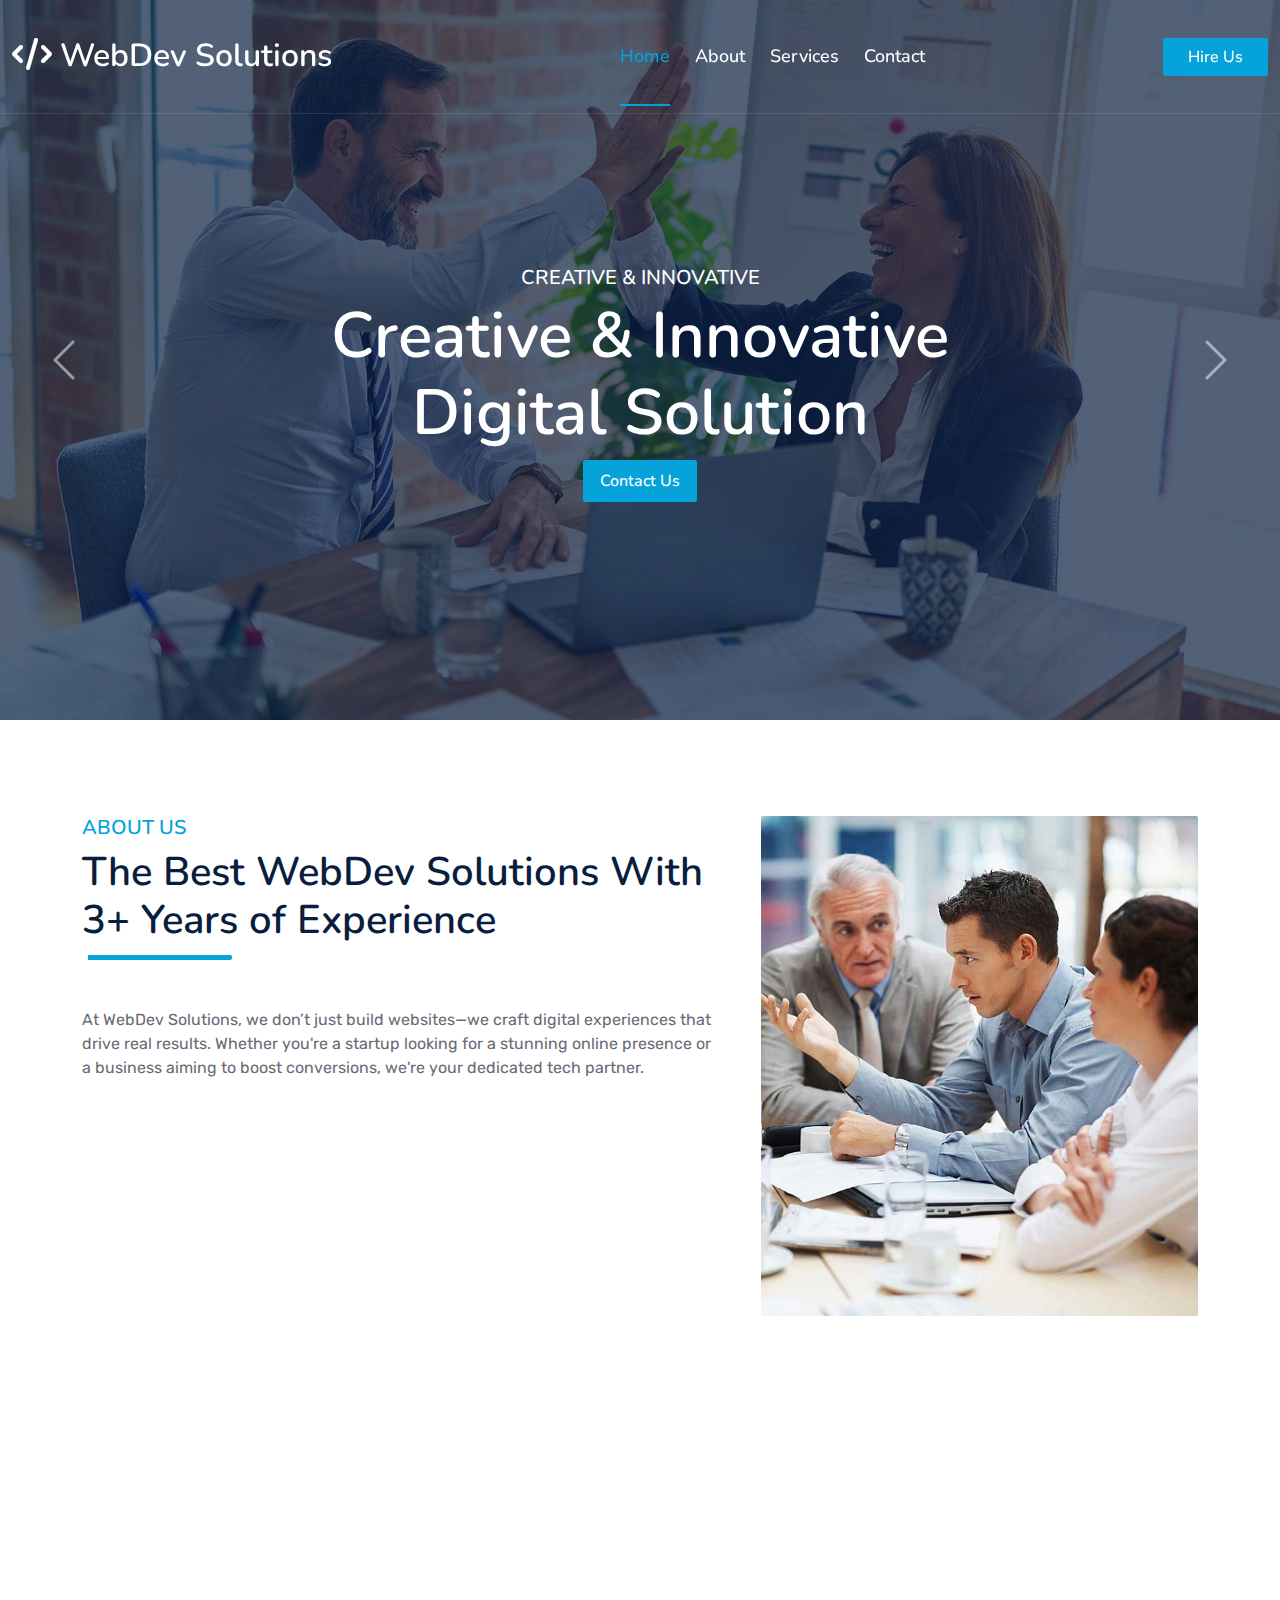
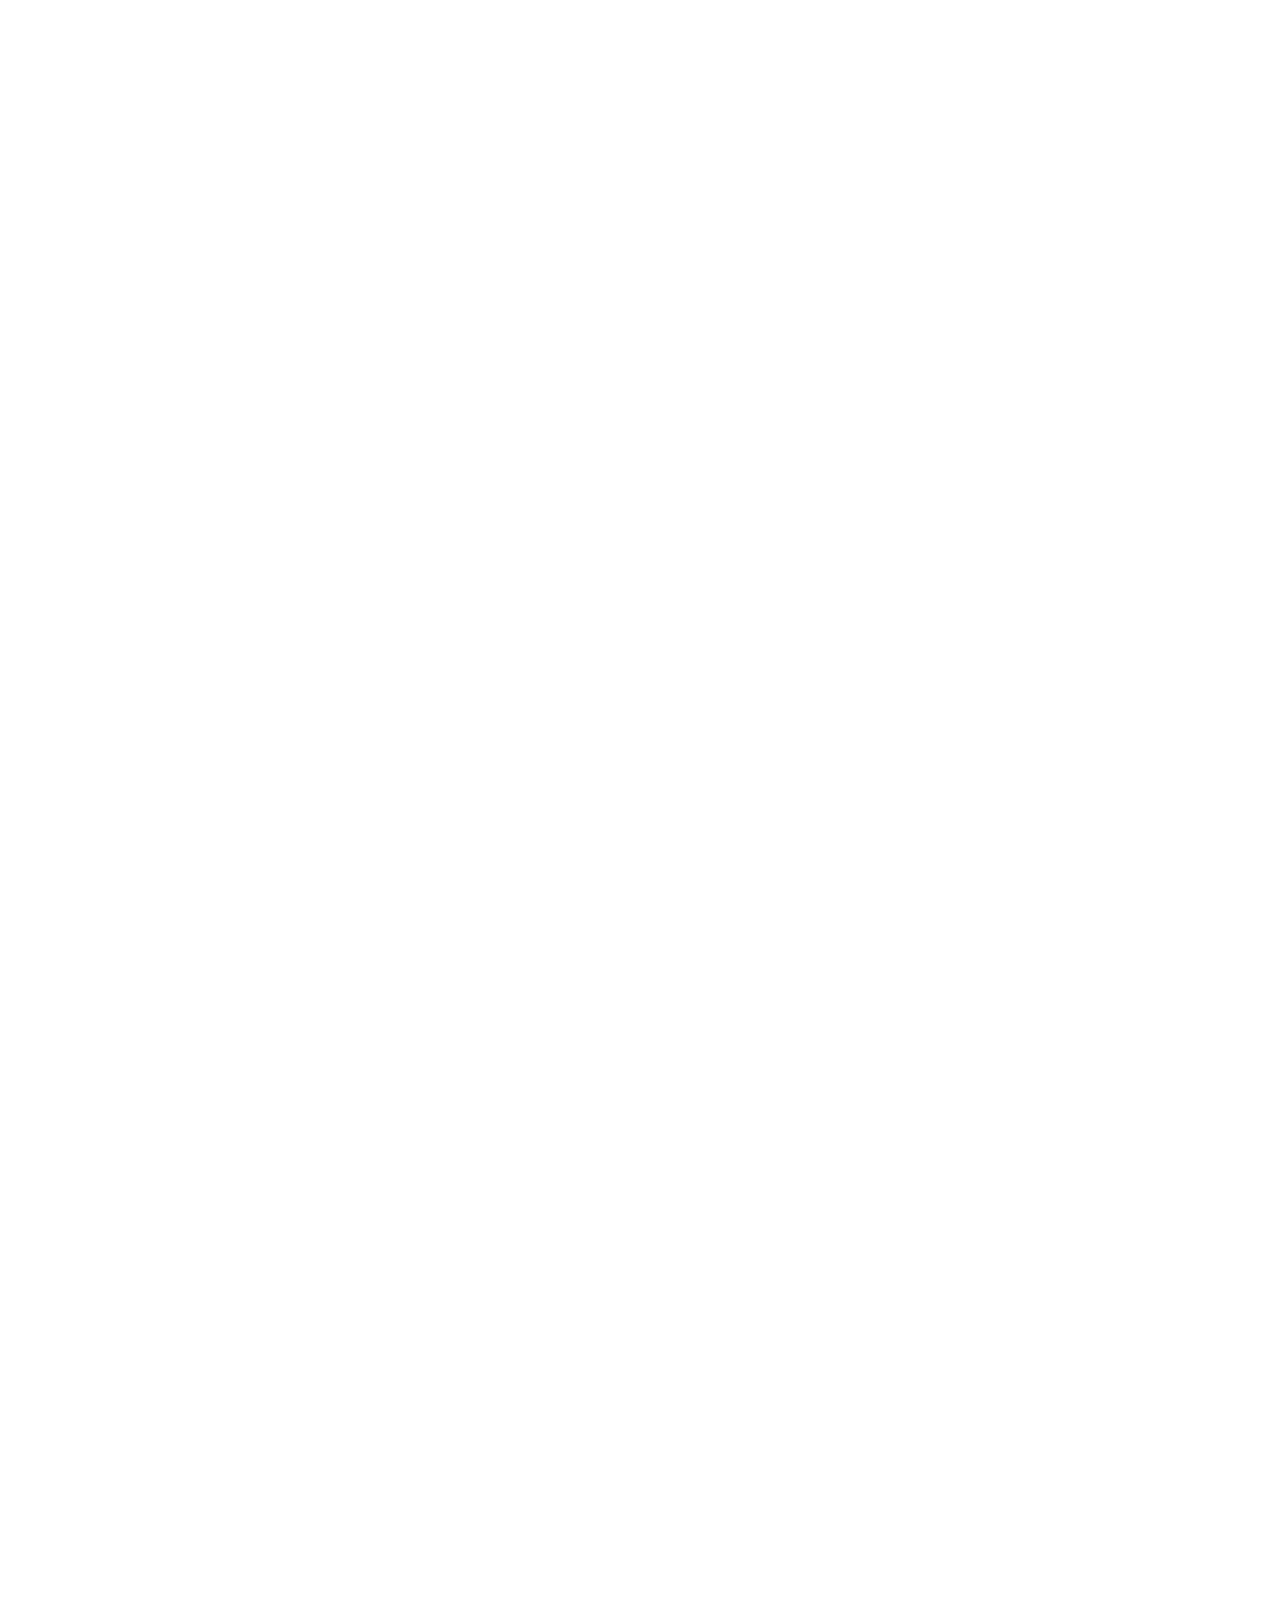
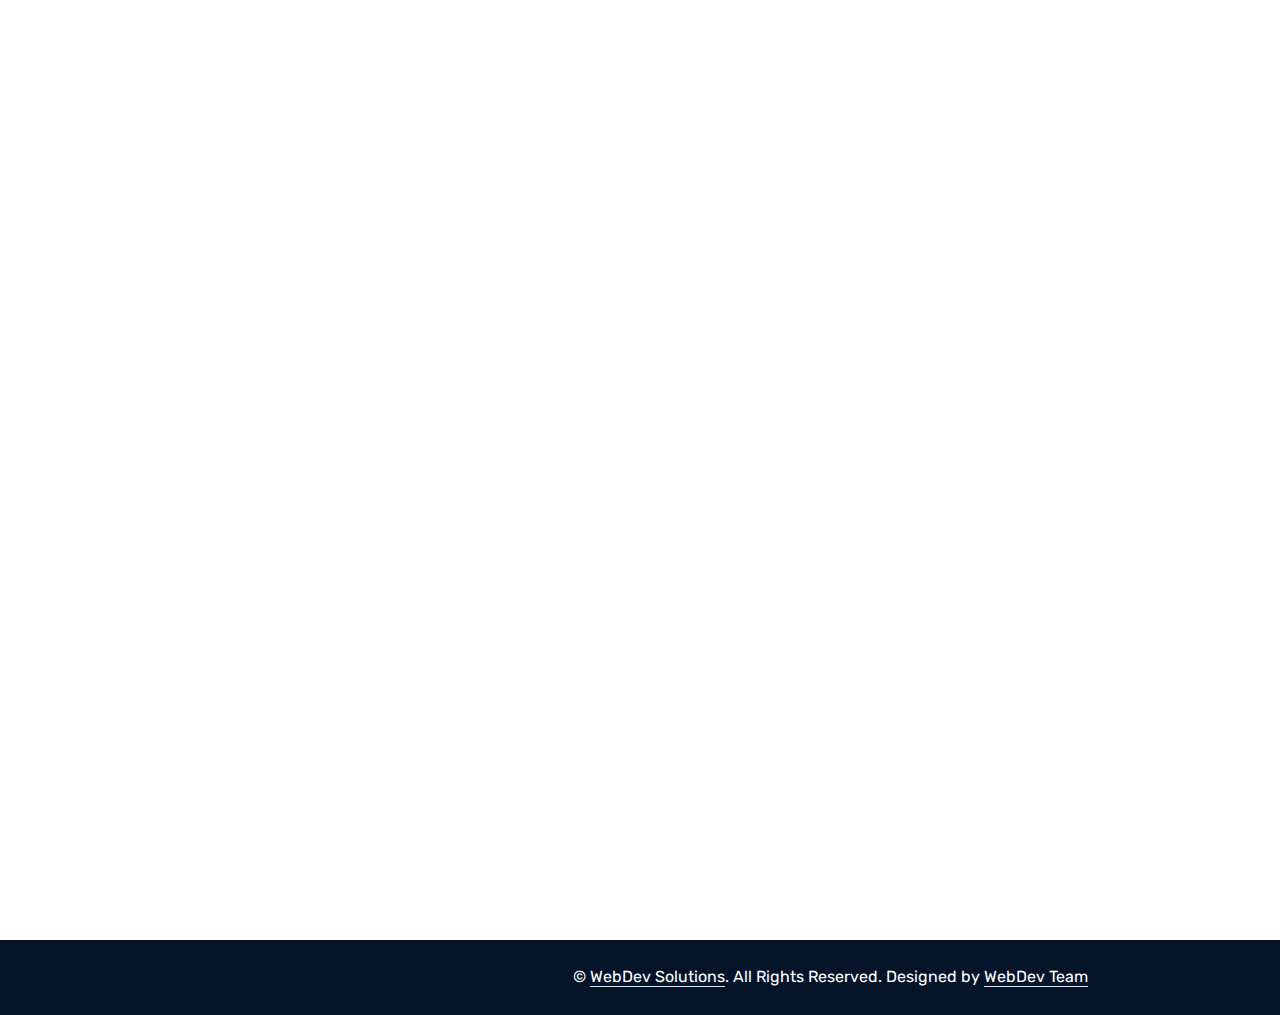
<file: index.html>
<!DOCTYPE html>
<html lang="en">

<head>
    <meta charset="utf-8">
    <title>WebDev Solutions</title>
    <meta content="width=device-width, initial-scale=1.0" name="viewport">
    <meta content="Free HTML Templates" name="keywords">
    <meta content="Free HTML Templates" name="description">

    <!-- Favicon -->
    <link href="img/favicon.ico" rel="icon">

    <!-- Google Web Fonts -->
    <link rel="preconnect" href="https://fonts.googleapis.com">
    <link rel="preconnect" href="https://fonts.gstatic.com" crossorigin>
    <link href="https://fonts.googleapis.com/css2?family=Nunito:wght@400;600;700;800&family=Rubik:wght@400;500;600;700&display=swap" rel="stylesheet">

    <!-- Icon Font Stylesheet -->
    <link href="https://cdnjs.cloudflare.com/ajax/libs/font-awesome/5.10.0/css/all.min.css" rel="stylesheet">
    <link href="https://cdn.jsdelivr.net/npm/bootstrap-icons@1.4.1/font/bootstrap-icons.css" rel="stylesheet">
    <link rel="stylesheet" href="https://cdnjs.cloudflare.com/ajax/libs/font-awesome/6.7.2/css/all.min.css">

    <!-- Libraries Stylesheet -->
    <link href="lib/owlcarousel/assets/owl.carousel.min.css" rel="stylesheet">
    <link href="lib/animate/animate.min.css" rel="stylesheet">

    <!-- Customized Bootstrap Stylesheet -->
    <link href="css/bootstrap.min.css" rel="stylesheet">

    <!-- Template Stylesheet -->
    <link href="css/style.css" rel="stylesheet">
</head>

<body>
    <!-- Spinner Start -->
    <div id="spinner" class="show bg-white position-fixed translate-middle w-100 vh-100 top-50 start-50 d-flex align-items-center justify-content-center">
        <div class="spinner"></div>
    </div>
    <!-- Spinner End -->

    <!-- Navbar & Carousel Start -->
   <div class="container-fluid p-0">

<nav class="navbar navbar-expand-lg navbar-dark fixed-top">
  <div class="container-fluid">
    <a href="index.html" class="navbar-brand p-0 me-4">
      <h2 class="m-0"><i class="fa-solid fa-code"></i> WebDev Solutions</h2>
    </a>

    <!-- Sidebar Toggler for small screens (visible only below lg) -->
    <button class="navbar-toggler d-lg-none" type="button" data-bs-toggle="offcanvas" data-bs-target="#offcanvasNavbar"
      aria-controls="offcanvasNavbar">
      <span class="navbar-toggler-icon"></span>
    </button>

    <!-- Standard Navbar for md and above -->
    <div class="collapse navbar-collapse d-none d-lg-flex justify-content-center" id="navbarCollapse">
      <ul class="navbar-nav mb-2 mb-lg-0 text-center">
        <li class="nav-item">
          <a class="nav-link active" href="index.html">Home</a>
        </li>
        <li class="nav-item">
          <a class="nav-link" href="about.html">About</a>
        </li>
        <li class="nav-item">
          <a class="nav-link" href="service.html">Services</a>
        </li>
        <li class="nav-item">
          <a class="nav-link" href="contact.html">Contact</a>
        </li>
      </ul>
    </div>

    <!-- Sidebar for small screens -->
    <div class="offcanvas offcanvas-start text-white d-lg-none" tabindex="-1" id="offcanvasNavbar"
      aria-labelledby="offcanvasNavbarLabel">
      <div class="offcanvas-header">
        <h4 class="menu offcanvas-title" id="offcanvasNavbarLabel"><i class="fa-solid fa-code"></i> WebDev Solutions</h4>
        <button type="button" class="btn-close btn-close-white text-reset" data-bs-dismiss="offcanvas"
          aria-label="Close"></button>
      </div>
      <div class="offcanvas-body">
        <ul class="navbar-nav justify-content-center flex-grow-1 pe-3 text-center">
          <li class="nav-item">
            <a class="nav-link active" href="index.html">Home</a>
          </li>
          <li class="nav-item">
            <a class="nav-link" href="about.html">About</a>
          </li>
          <li class="nav-item">
            <a class="nav-link" href="service.html">Services</a>
          </li>
          <li class="nav-item">
            <a class="nav-link" href="contact.html">Contact</a>
          </li>
        </ul>
        <div class="text-center mt-3">
          <a href="https://wa.me/+923278458039" target="_blank" class="btn btn-primary px-4">Hire Us</a>
        </div>
      </div>
    </div>

    <!-- Hire Us button (always visible on large screens) -->
    <div class="d-none d-lg-block">
      <a href="https://wa.me/+923278458039" target="_blank" class="btn btn-primary px-4">Hire Us</a>
    </div>
  </div>
</nav>

</div>
<!-- Carousel Starts -->

        <div id="header-carousel" class="carousel slide carousel-fade" data-bs-ride="carousel">
            <div class="carousel-inner">
                <div class="carousel-item active">
                    <img class="w-100" src="img/carousel-1.jpg" alt="Image">
                    <div class="carousel-caption d-flex flex-column align-items-center justify-content-center">
                        <div class="p-5 mt-5" style="max-width: 900px;">
                            <h5 class="text-white text-uppercase animated slideInDown">Creative & Innovative</h5>
                            <h2 class="display-3 text-white animated zoomIn">Creative & Innovative Digital Solution</h2>
                            <a href="" class="btn btn-primary py-md-2 px-md-3 animated slideInRight">Contact Us</a>
                        </div>
                    </div>
                </div>
                <div class="carousel-item">
                    <img class="w-100" src="img/carousel-2.jpg" alt="Image">
                    <div class="carousel-caption d-flex flex-column align-items-center justify-content-center">
                        <div class="p-5 mt-5" style="max-width: 900px;">
                            <h5 class="text-white text-uppercase animated slideInDown">Creative & Innovative</h5>
                            <h2 class="display-3 text-white animated zoomIn">Get custom AI Services Solutions and Strategy</h2>
                            <a href="https://wa.me/+923278458039" target="_blank" class="btn btn-primary py-md-2 px-md-3 animated slideInRight">Contact Us</a>
                        </div>
                    </div>
                </div>
            </div>
            <button class="carousel-control-prev" type="button" data-bs-target="#header-carousel"
                data-bs-slide="prev">
                <span class="carousel-control-prev-icon" aria-hidden="true"></span>
                <span class="visually-hidden">Previous</span>
            </button>
            <button class="carousel-control-next" type="button" data-bs-target="#header-carousel"
                data-bs-slide="next">
                <span class="carousel-control-next-icon" aria-hidden="true"></span>
                <span class="visually-hidden">Next</span>
            </button>
        </div>
    </div>
    <!-- Navbar & Carousel End -->


    <!-- Full Screen Search Start -->
    <div class="modal fade" id="searchModal" tabindex="-1">
        <div class="modal-dialog modal-fullscreen">
            <div class="modal-content" style="background: rgba(9, 30, 62, .7);">
                <div class="modal-header border-0">
                    <button type="button" class="btn bg-white btn-close" data-bs-dismiss="modal" aria-label="Close"></button>
                </div>
                <div class="modal-body d-flex align-items-center justify-content-center">
                    <div class="input-group" style="max-width: 600px;">
                        <input type="text" class="form-control bg-transparent border-primary p-3" placeholder="Type search keyword">
                        <button class="btn btn-primary px-4"><i class="bi bi-search"></i></button>
                    </div>
                </div>
            </div>
        </div>
    </div>
    <!-- Full Screen Search End -->


    

    <!-- About Start -->
    <div class="container-fluid py-5 wow fadeInUp" data-wow-delay="0.1s">
        <div class="container py-5">
            <div class="row g-5">
                <div class="col-lg-7">
                    <div class="section-title position-relative pb-3 mb-5">
                        <h5 class="fw-bold text-primary text-uppercase">About Us</h5>
                        <h1 class="mb-0">The Best WebDev Solutions With 3+ Years of Experience</h1>
                    </div>
                    <p class="mb-4">At WebDev Solutions, we don’t just build websites—we craft digital experiences that drive real results. Whether you're a startup looking for a stunning online presence or a business aiming to boost conversions, we're your dedicated tech partner.</p>
                    <div class="row g-0 mb-3">
                        <div class="col-sm-6 wow zoomIn" data-wow-delay="0.2s">
                            <h5 class="mb-3"><i class="fa fa-check text-primary me-3"></i>Tailored Web Solutions</h5>
                            <h5 class="mb-3"><i class="fa fa-check text-primary me-3"></i>Professional Staff</h5>
                        </div>
                        <div class="col-sm-6 wow zoomIn" data-wow-delay="0.4s">
                            <h5 class="mb-3"><i class="fa fa-check text-primary me-3"></i>24/7 Support</h5>
                            <h5 class="mb-3"><i class="fa fa-check text-primary me-3"></i>Fair Prices</h5>
                        </div>
                    </div>
                    <div class="d-flex align-items-center mb-4 wow fadeIn" data-wow-delay="0.6s">
                        <div class="bg-primary d-flex align-items-center justify-content-center rounded" style="width: 0px; height: 0px;">

                        </div>
                        <div class="ps-4">
                        </div>
                    </div>
                </div>
                <div class="col-lg-5" style="min-height: 500px;">
                    <div class="position-relative h-100">
                        <img class="position-absolute w-100 h-100 rounded wow zoomIn" data-wow-delay="0.9s" src="img/about.jpg" style="object-fit: cover;">
                    </div>
                </div>
            </div>
        </div>
    </div>

    <div class="container-fluid py-3 wow fadeInUp" data-wow-delay="0.1s">
        <div class="container py-3">
            <div class="section-title text-center position-relative pb-3 mb-5 mx-auto" style="max-width: 600px;">
                <h5 class="fw-bold text-primary text-uppercase">Why Choose Us</h5>
                <h1 class="mb-0">We Are Here to Grow Your Business Exponentially</h1>
            </div>
            <div class="row g-5">
                <div class="col-lg-4">
                    <div class="row g-5">
                        <div class="col-12 wow zoomIn" data-wow-delay="0.2s">
                            <div class="bg-primary rounded d-flex align-items-center justify-content-center mb-3" style="width: 60px; height: 60px;">
                                <i class="fa fa-cubes text-white"></i>
                            </div>
                            <h4>Best In Industry</h4>
                            <p class="mb-0">Setting the standard with unmatched expertise and innovation across the industry</p>
                        </div>
                        <div class="col-12 wow zoomIn" data-wow-delay="0.6s">
                            <div class="bg-primary rounded d-flex align-items-center justify-content-center mb-3" style="width: 60px; height: 60px;">
                                <i class="fa fa-award text-white"></i>
                            </div>
                            <h4>Tailored Web Solutions</h4>
                            <p class="mb-0"> No templates, no shortcuts. Every line of code is written to fit your brand, goals, and audience.</p>
                        </div>
                    </div>
                </div>
                <div class="col-lg-4  wow zoomIn" data-wow-delay="0.9s" style="min-height: 350px;">
                    <div class="position-relative h-100">
                        <img class="position-absolute w-100 h-100 rounded wow zoomIn" data-wow-delay="0.1s" src="img/feature.jpg" style="object-fit: cover;">
                    </div>
                </div>
                <div class="col-lg-4">
                    <div class="row g-5">
                        <div class="col-12 wow zoomIn" data-wow-delay="0.4s">
                            <div class="bg-primary rounded d-flex align-items-center justify-content-center mb-3" style="width: 60px; height: 60px;">
                                <i class="fa fa-users-cog text-white"></i>
                            </div>
                            <h4>Professional Staff</h4>
                            <p class="mb-0">Experienced professionals dedicated to delivering excellence in every service</p>
                        </div>
                        <div class="col-12 wow zoomIn" data-wow-delay="0.8s">
                            <div class="bg-primary rounded d-flex align-items-center justify-content-center mb-3" style="width: 60px; height: 60px;">
                                <i class="fa fa-phone-alt text-white"></i>
                            </div>
                            <h4>24/7 Support</h4>
                            <p class="mb-0">Reliable support available 24/7 to assist you anytime, anywhere.</p>
                        </div>
                    </div>
                </div>
            </div>
        </div>
    </div>
    


    <!-- Service Start -->
    <div class="container-fluid py-3 wow fadeInUp" data-wow-delay="0.1s">
        <div class="container py-3">
            <div class="section-title text-center position-relative pb-3 mb-5 mx-auto" style="max-width: 600px;">
                <h5 class="fw-bold text-primary text-uppercase">Our Services</h5>
                <h1 class="mb-0">Custom WebDev Solutions for Your Successful Business</h1>
            </div>
            <div class="row g-5">
                <div class="col-lg-4 col-md-6 wow zoomIn" data-wow-delay="0.3s">
                    <div class="service-item bg-light rounded d-flex flex-column align-items-center justify-content-center text-center">
                        <div class="service-icon">
                             <i class="fa fa-code text-white fa-lg"></i>
                        </div>
                        <h4 class="mb-3">Custom Website Development</h4>
                        <p class="m-0">Fully tailored websites and web apps using modern frameworks and clean, scalable code. No templates—just unique solutions built around your goals.</p>
                        
                    </div>
                </div>
                <div class="col-lg-4 col-md-6 wow zoomIn" data-wow-delay="0.6s">
                    <div class="service-item bg-light rounded d-flex flex-column align-items-center justify-content-center text-center">
                        <div class="service-icon">
                            <i class="fa fa-chart-pie text-white fa-lg"></i>
                        </div>
                        <h4 class="mb-3">UI/UX Design</h4>
                        <p class="m-0">Pixel-perfect user interfaces with intuitive user experiences. We create designs that are not just beautiful, but also effective in guiding users toward meaningful actions.</p>
                        
                    </div>
                </div>
                <div class="col-lg-4 col-md-6 wow zoomIn" data-wow-delay="0.9s">
                    <div class="service-item bg-light rounded d-flex flex-column align-items-center justify-content-center text-center">
                        <div class="service-icon">
                           <i class="fa-solid fa-chart-line fa-lg" style="color: #ffffff;"></i>
                        </div>
                        <h4 class="mb-3">Search Engine Optimization (SEO)</h4>
                        <p class="m-0">Be seen where it matters. From technical SEO to content strategies, we help your website rank higher and attract organic traffic.</p>
                        
                    </div>
                </div>
                <div class="col-lg-4 col-md-6 wow zoomIn" data-wow-delay="0.3s">
                    <div class="service-item bg-light rounded d-flex flex-column align-items-center justify-content-center text-center">
                        <div class="service-icon">
                           <i class="fa-solid fa-file-lines fa-lg" style="color: #ffffff;"></i>
                        </div>
                        <h4 class="mb-3">Landing Page Design</h4>
                        <p class="m-0">High-converting landing pages for your products, services, or marketing campaigns. Designed to capture attention and increase conversions.</p>
                        
                    </div>
                </div>
                <div class="col-lg-4 col-md-6 wow zoomIn" data-wow-delay="0.6s">
                    <div class="service-item bg-light rounded d-flex flex-column align-items-center justify-content-center text-center">
                        <div class="service-icon">
                           <i class="fa-solid fa-clapperboard fa-lg" style="color: #ffffff;"></i>
                        </div>
                        <h4 class="mb-3">Video Editing</h4>
                        <p class="m-0">Engage your audience with professional video edits, motion graphics, and promotional animations for websites or social media.</p>
                    </div>
                </div>
               <div class="col-lg-4 col-md-6 wow zoomIn" data-wow-delay="0.6s">
                    <div class="service-item bg-light rounded d-flex flex-column align-items-center justify-content-center text-center">
                        <div class="service-icon">
                           <i class="fa-solid fa-screwdriver-wrench fa-lg" style="color: #ffffff;"></i>
                        </div>
                        <h4 class="mb-3">Website Maintainence</h4>
                        <p class="m-0">Ongoing updates, bug fixes, backups, and performance monitoring to keep your site running smoothly and securely.</p>
                    </div>
                </div>
            </div>
        </div>
    </div>
    <!-- Service End -->



    <!-- Quote Start -->
    <div class="container-fluid py-5 wow fadeInUp" data-wow-delay="0.1s">
        <div class="container py-5">
            <div class="row g-5">
                <div class="col-lg-7">
                    <div class="section-title position-relative pb-3 mb-5">
                        <h5 class="fw-bold text-primary text-uppercase">Request A Quote</h5>
                        <h1 class="mb-0">Need A Free Quote? Please Feel Free to Contact Us</h1>
                    </div>
                    <div class="row gx-3">
                        <div class="col-sm-6 wow zoomIn" data-wow-delay="0.2s">
                            <h5 class="mb-4"><i class="fa fa-reply text-primary me-3"></i>Reply within 24 hours</h5>
                        </div>
                        <div class="col-sm-6 wow zoomIn" data-wow-delay="0.4s">
                            <h5 class="mb-4"><i class="fa fa-phone-alt text-primary me-3"></i>Professional Assistance Any Time</h5>
                        </div>
                    </div>
                    <p class="mb-4">Looking for a custom solution that fits your needs and budget? Get in touch with us for a free, no-obligation quote! Our team is here to understand your requirements and provide you with clear, competitive pricing tailored specifically to your project. Whether you have questions, need advice, or are ready to get started, feel free to reach out – we’re here to help!</p>
                    <div class="d-flex align-items-center mt-2 wow zoomIn" data-wow-delay="0.6s">
                        <div class="bg-primary d-flex align-items-center justify-content-center rounded" style="width: 60px; height: 60px;">
                            <i class="fa fa-phone-alt text-white"></i>
                        </div>
                        <div class="ps-4">
                            <h5 class="mb-2">Call to ask any question</h5>
                            <h4 class="text-primary mb-0">+92 3278458039</h4>
                        </div>
                    </div>
                </div>
                <div class="col-lg-5">
                    <div class="bg-primary rounded h-100 d-flex align-items-center p-5 wow zoomIn" data-wow-delay="0.9s">
                        <form>
                            <div class="row g-3">
                                <div class="col-xl-12">
                                    <input type="text" class="form-control bg-light border-0" placeholder="Your Name" style="height: 55px;">
                                </div>
                                <div class="col-12">
                                    <input type="email" class="form-control bg-light border-0" placeholder="Your Email" style="height: 55px;">
                                </div>
                                <div class="col-12">
                                    <select class="form-select bg-light border-0" style="height: 55px;">
                                        <option selected>Select A Service</option>
                                        <option value="1">Custom Website Development</option>
                                        <option value="1">UI/UX Design</option>
                                        <option value="2">Search Engine Optimization (SEO)</option>
                                        <option value="3">Landing Page Design</option>
                                        <option value="3">Video Editing</option>
                                        <option value="3">Website Maintainence</option>
                                    </select>
                                </div>
                                <div class="col-12">
                                    <textarea class="form-control bg-light border-0" rows="3" placeholder="Message"></textarea>
                                </div>
                                <div class="col-12">
                                    <button class="btn btn-dark w-100 py-3" type="submit">Request A Quote</button>
                                </div>
                            </div>
                        </form>
                    </div>
                </div>
            </div>
        </div>
    </div>
    <!-- Quote End -->
     
      <!-- Footer Start-->

    <div class="container-fluid bg-dark text-light mt-5 wow fadeInUp" data-wow-delay="0.1s">
    <div class="container">
        <div class="row gy-5 justify-content-center">
            <!-- About Section -->
            <div class="col-lg-4 col-md-6">
                <div class="bg-primary text-white h-100 p-4 d-flex flex-column justify-content-between text-center">
                    <a href="index.html" class="navbar-brand mb-3">
                        <h2 class="m-0 text-white fs-3">
                            <i class="fa-solid fa-code me-2"></i> WebDev Solutions
                        </h2>
                    </a>
                    <p>Looking for a custom solution that fits your needs and budget? Get in touch with us for a free, no-obligation quote! Our team is here to understand your requirements and provide you with clear, competitive pricing tailored specifically to your project.</p>
                    <form action="" class="mt-3">
                        <div class="input-group">
                            <input type="text" class="form-control border-white p-3" placeholder="Your Email">
                            <button class="btn btn-dark">Sign Up</button>
                        </div>
                    </form>
                </div>
            </div>

            <!-- Get In Touch -->
            <div class="col-lg-4 col-md-6">
                <div class="pt-3">
                    <div class="section-title section-title-sm position-relative pb-3 mb-4">
                        <h3 class="text-light mb-0">Get In Touch</h3>
                    </div>
                    <div class="d-flex mb-2">
                        <i class="bi bi-geo-alt text-primary me-2"></i>
                        <p class="mb-0">Eden Value Homes, Block C, Street No. 4, House No. 24</p>
                    </div>
                    <div class="d-flex mb-2">
                        <i class="bi bi-envelope-open text-primary me-2"></i>
                        <p class="mb-0">teamwebdevsolutions@gmail.com</p>
                    </div>
                    <div class="d-flex mb-2">
                        <i class="bi bi-telephone text-primary me-2"></i>
                        <p class="mb-0">+92 3278458039</p>
                    </div>
                    <div class="d-flex mt-4">
                        <a class="btn btn-primary btn-square me-2" href="https://x.com/webdevsol22"><i class="fab fa-twitter fw-normal" target="_blank"></i></a>
                        <a class="btn btn-primary btn-square me-2" href="https://www.facebook.com/profile.php?id=61577030068509" target="_blank"><i class="fab fa-facebook-f fw-normal"></i></a>
                        <a class="btn btn-primary btn-square me-2" href="https://www.linkedin.com/in/web-dev-solutions-6a758b369/" target="_blank"><i class="fab fa-linkedin-in fw-normal"></i></a>
                        <a class="btn btn-primary btn-square me-2" href="https://www.instagram.com/webdevsolutions22/" target="_blank"><i class="fab fa-instagram fw-normal"></i></a>
                       <a class="btn btn-primary btn-square" href="https://wa.me/+923278458039" target="_blank">
  <i class="fab fa-whatsapp fw-normal"></i>
</a>

                    </div>
                </div>
            </div>

            <!-- Quick Links -->
            <div class="col-lg-4 col-md-6">
                <div class="pt-3">
                    <div class="section-title section-title-sm position-relative pb-3 mb-4">
                        <h3 class="text-light mb-0">Quick Links</h3>
                    </div>
                    <div class="link-animated d-flex flex-column justify-content-start">
                        <a class="text-light mb-2" href="index.html"><i class="bi bi-arrow-right text-primary me-2"></i>Home</a>
                        <a class="text-light mb-2" href="about.html"><i class="bi bi-arrow-right text-primary me-2"></i>About Us</a>
                        <a class="text-light mb-2" href="service.html"><i class="bi bi-arrow-right text-primary me-2"></i>Our Services</a>
                        <a class="text-light" href="contact.html"><i class="bi bi-arrow-right text-primary me-2"></i>Contact Us</a>
                    </div>
                </div>
            </div>
        </div>
    </div>
</div>
<!-- Footer End -->
    <div class="container-fluid text-white" style="background: #061429;">
        <div class="container text-center">
            <div class="row justify-content-end">
                <div class="col-lg-8 col-md-6">
                    <div class="d-flex align-items-center justify-content-center" style="height: 75px;">
                        <p class="mb-0">&copy; <a class="text-white border-bottom" href="#">WebDev Solutions</a>. All Rights Reserved.
						
						
						Designed by <a class="text-white border-bottom" href= >WebDev Team</a></p>
                    </div>
                </div>
            </div>
        </div>
    </div>
    <!-- Footer End -->


    <!-- Back to Top -->
    <a href="#" class="btn btn-lg btn-primary btn-lg-square rounded back-to-top"><i class="bi bi-arrow-up"></i></a>


    <!-- JavaScript Libraries -->
    <script src="https://code.jquery.com/jquery-3.4.1.min.js"></script>
    <script src="https://cdn.jsdelivr.net/npm/bootstrap@5.0.0/dist/js/bootstrap.bundle.min.js"></script>
    <script src="lib/wow/wow.min.js"></script>
    <script src="lib/easing/easing.min.js"></script>
    <script src="lib/waypoints/waypoints.min.js"></script>
    <script src="lib/counterup/counterup.min.js"></script>
    <script src="lib/owlcarousel/owl.carousel.min.js"></script>

    <!-- Template Javascript -->
    <script src="js/main.js"></script>
    <!-- Footer End -->


</body>

</html>
</file>
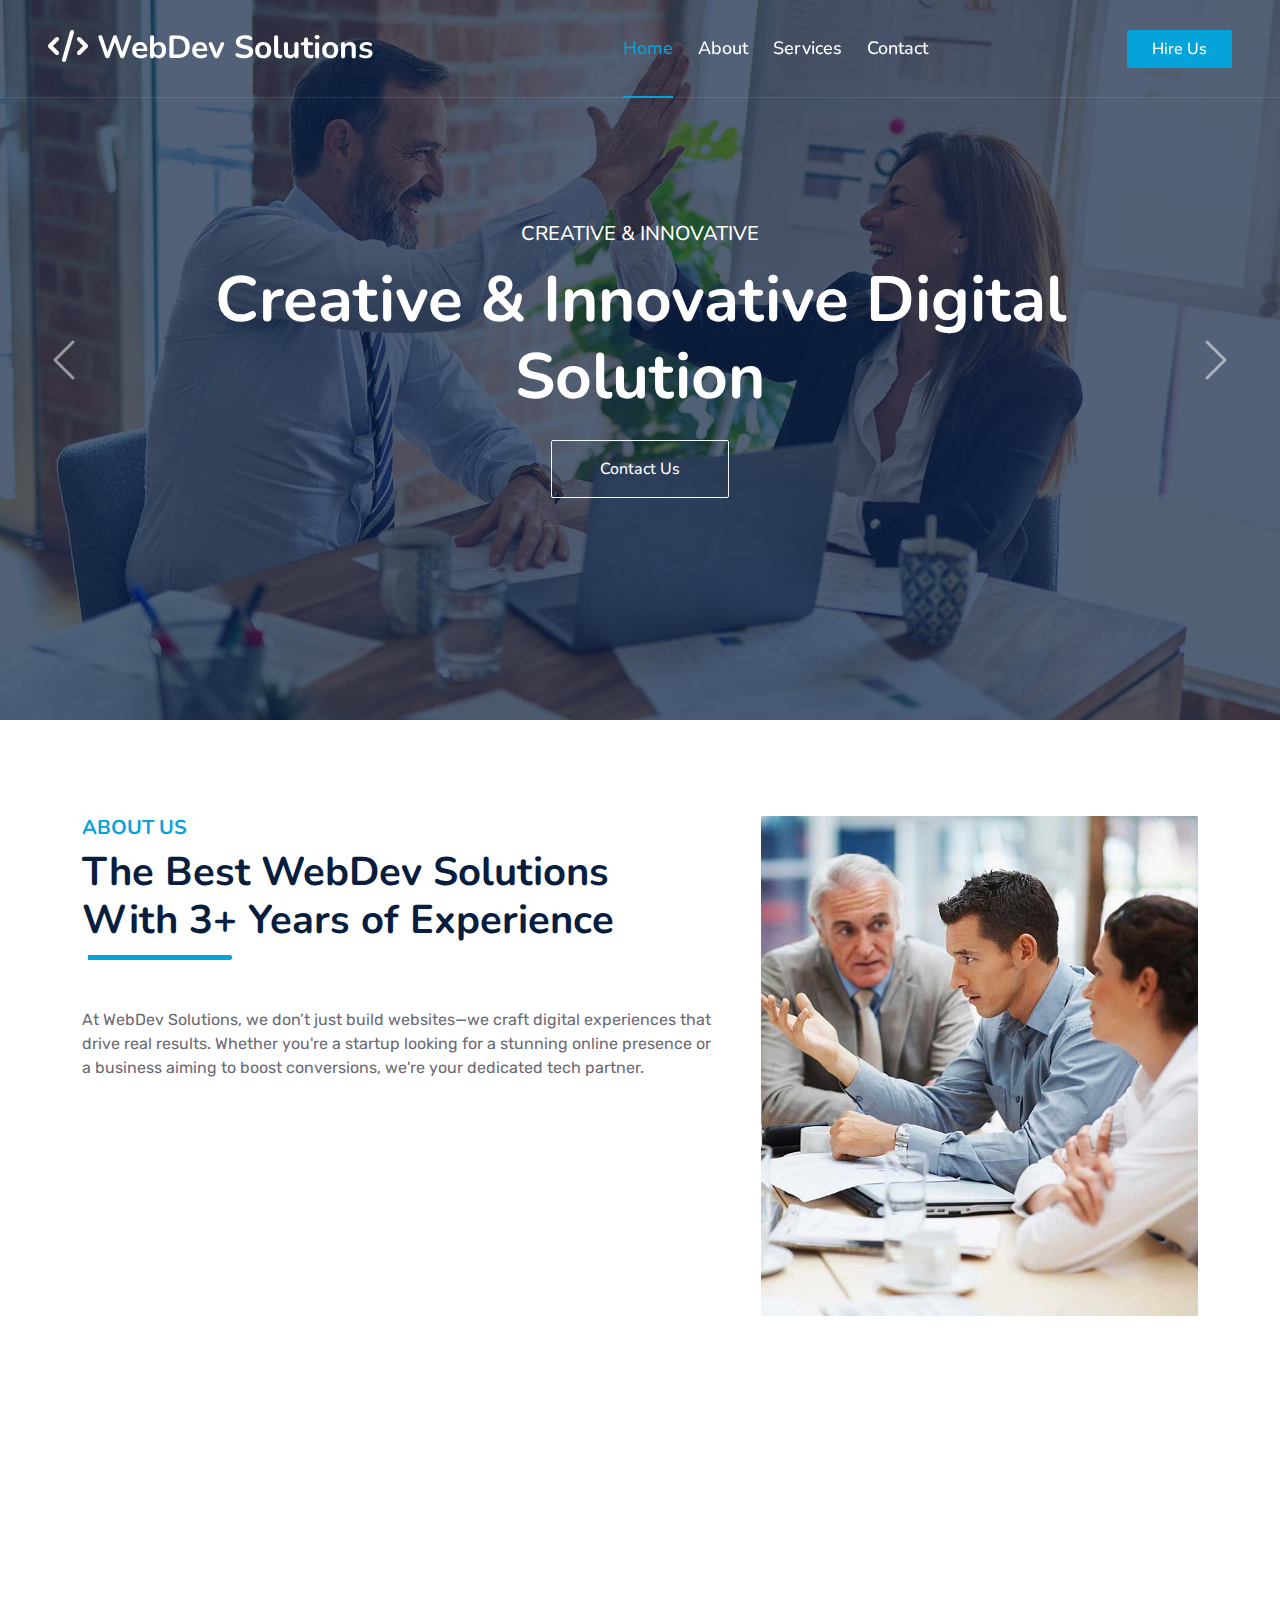
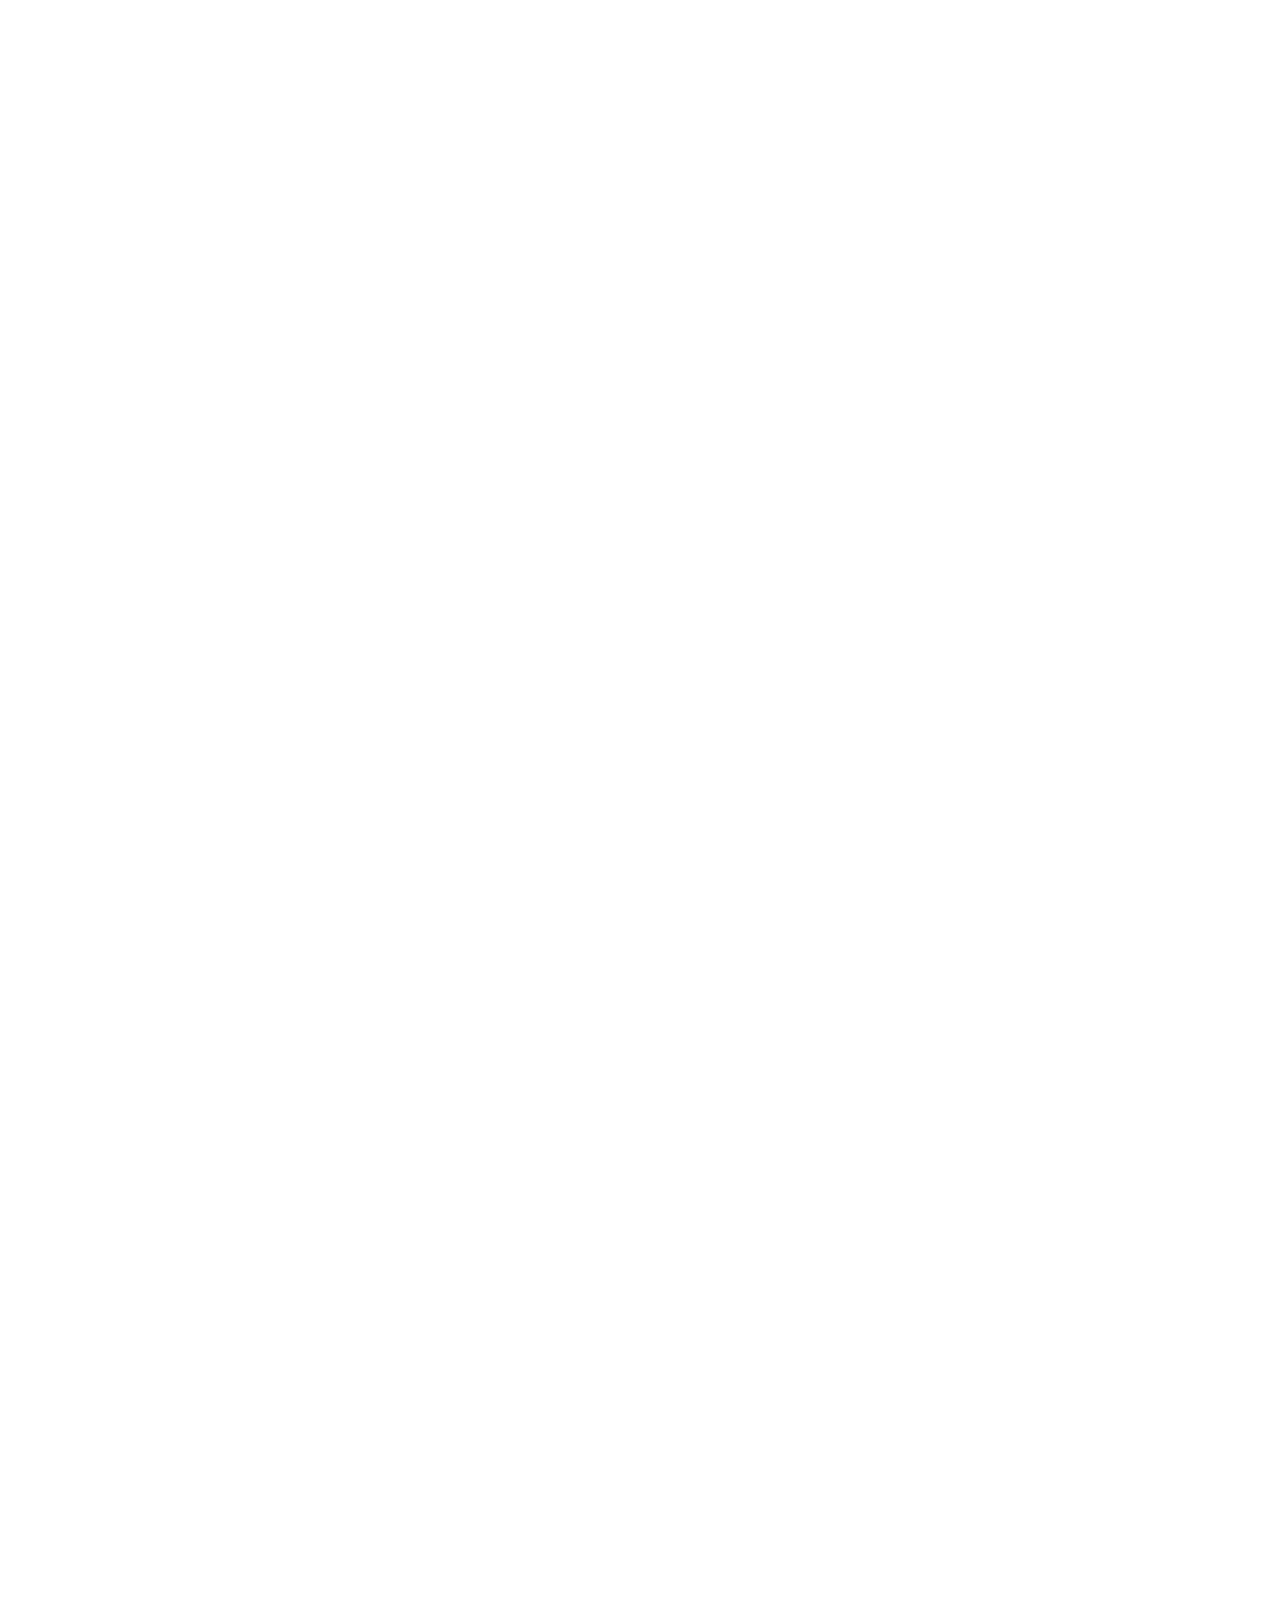
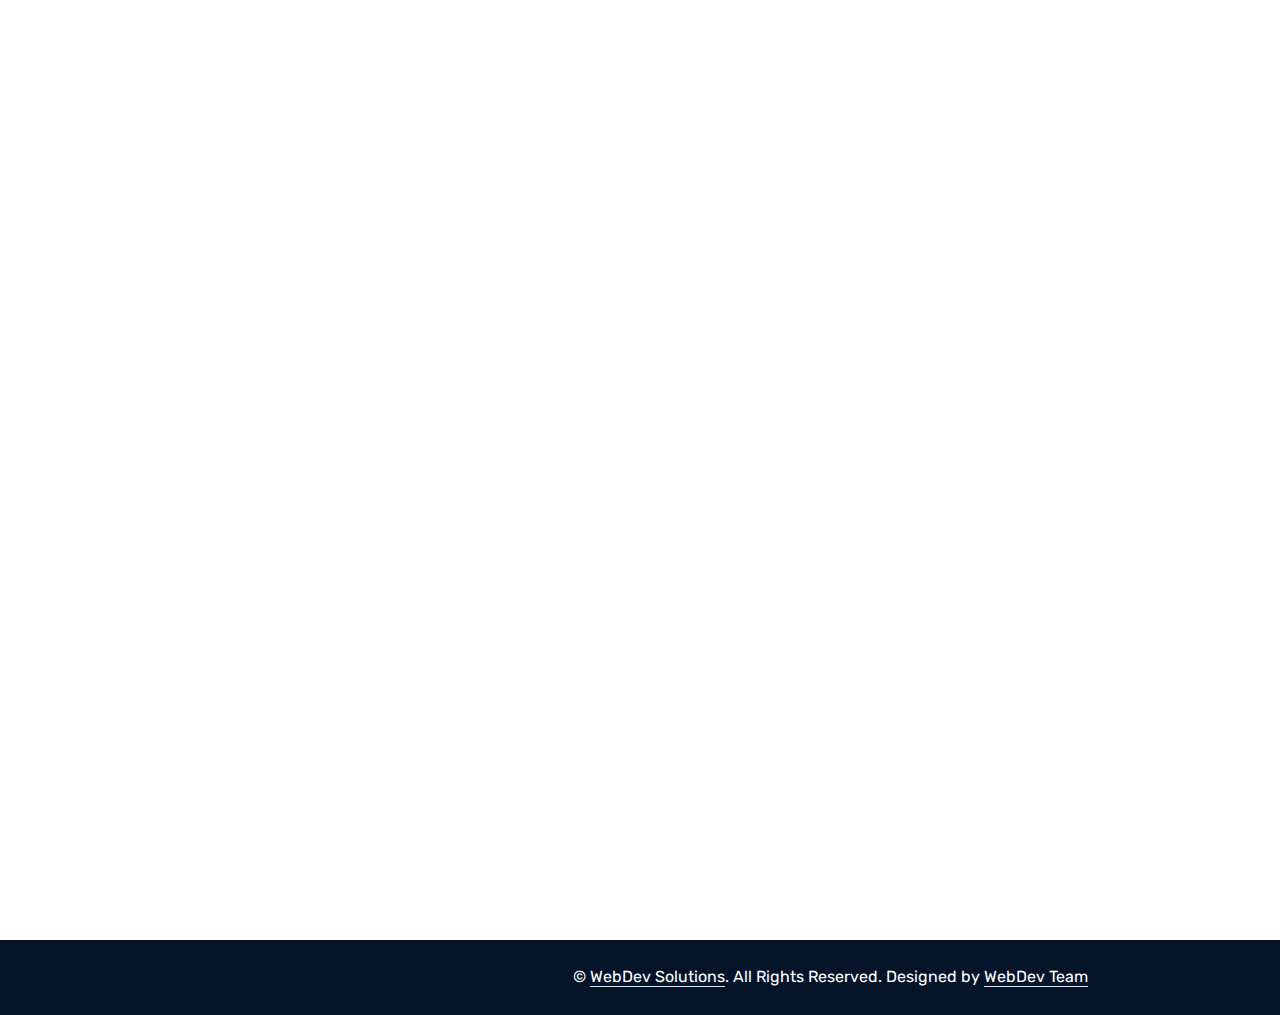
<file: auzms/index.html>
<!DOCTYPE html>
<html lang="en">

<head>
    <meta charset="utf-8">
    <title>WebDev Solutions</title>
    <meta content="width=device-width, initial-scale=1.0" name="viewport">
    <meta content="Free HTML Templates" name="keywords">
    <meta content="Free HTML Templates" name="description">

    <!-- Favicon -->
    <link href="img/favicon.ico" rel="icon">

    <!-- Google Web Fonts -->
    <link rel="preconnect" href="https://fonts.googleapis.com">
    <link rel="preconnect" href="https://fonts.gstatic.com" crossorigin>
    <link href="https://fonts.googleapis.com/css2?family=Nunito:wght@400;600;700;800&family=Rubik:wght@400;500;600;700&display=swap" rel="stylesheet">

    <!-- Icon Font Stylesheet -->
    <link href="https://cdnjs.cloudflare.com/ajax/libs/font-awesome/5.10.0/css/all.min.css" rel="stylesheet">
    <link href="https://cdn.jsdelivr.net/npm/bootstrap-icons@1.4.1/font/bootstrap-icons.css" rel="stylesheet">
    <link rel="stylesheet" href="https://cdnjs.cloudflare.com/ajax/libs/font-awesome/6.7.2/css/all.min.css">

    <!-- Libraries Stylesheet -->
    <link href="lib/owlcarousel/assets/owl.carousel.min.css" rel="stylesheet">
    <link href="lib/animate/animate.min.css" rel="stylesheet">

    <!-- Customized Bootstrap Stylesheet -->
    <link href="css/bootstrap.min.css" rel="stylesheet">

    <!-- Template Stylesheet -->
    <link href="css/style.css" rel="stylesheet">
</head>

<body>
    <!-- Spinner Start -->
    <div id="spinner" class="show bg-white position-fixed translate-middle w-100 vh-100 top-50 start-50 d-flex align-items-center justify-content-center">
        <div class="spinner"></div>
    </div>
    <!-- Spinner End -->

    <!-- Navbar & Carousel Start -->
   <div class="container-fluid p-0">
  <nav class="navbar navbar-expand-lg navbar-dark px-5 py-3 py-lg-0">
    <!-- Brand -->
    <a href="index.html" class="navbar-brand p-0 me-4">
      <h2 class="m-0"><i class="fa-solid fa-code"></i> WebDev Solutions</h2>
    </a>

    <!-- Toggler for small screens -->
    <button class="navbar-toggler" type="button" data-bs-toggle="collapse" data-bs-target="#navbarCollapse">
      <span class="navbar-toggler-icon"></span>
    </button>

    <!-- Collapsible content -->
    <div class="collapse navbar-collapse" id="navbarCollapse">
      <!-- Centered nav links -->
      <ul class="navbar-nav mx-auto mb-2 mb-lg-0 text-center">
        <li class="nav-item">
          <a href="index.html" class="nav-link active">Home</a>
        </li>
        <li class="nav-item">
          <a href="about.html" class="nav-link">About</a>
        </li>
        <li class="nav-item">
          <a href="service.html" class="nav-link">Services</a>
        </li>
        <li class="nav-item">
          <a href="contact.html" class="nav-link">Contact</a>
        </li>
      </ul>

      <!-- Hire Us button -->
      <div class="d-none d-lg-block">
        <a href="https://wa.me/+923278458039" target="_blank" class="btn btn-secondaryy px-4">Hire Us</a>
      </div>
    </div>
  </nav>
</div>
<!-- Carousel Starts -->

        <div id="header-carousel" class="carousel slide carousel-fade" data-bs-ride="carousel">
            <div class="carousel-inner">
                <div class="carousel-item active">
                    <img class="w-100" src="img/carousel-1.jpg" alt="Image">
                    <div class="carousel-caption d-flex flex-column align-items-center justify-content-center">
                        <div class="p-3" style="max-width: 900px;">
                            <h5 class="text-white text-uppercase mb-3 animated slideInDown">Creative & Innovative</h5>
                            <h2 class="display-3 text-white mb-md-4 animated zoomIn">Creative & Innovative Digital Solution</h2>
                            <a href="" class="btn btn-primary py-md-3 px-md-5 animated slideInRight">Contact Us</a>
                        </div>
                    </div>
                </div>
                <div class="carousel-item">
                    <img class="w-100" src="img/carousel-2.jpg" alt="Image">
                    <div class="carousel-caption d-flex flex-column align-items-center justify-content-center">
                        <div class="p-3" style="max-width: 900px;">
                            <h5 class="text-white text-uppercase mb-3 animated slideInDown">Creative & Innovative</h5>
                            <h2 class="display-3 text-white mb-md-4 animated zoomIn">Get custom AI Services Solutions and Strategy</h2>
                            <a href="https://wa.me/+923278458039" target="_blank" class="btn btn-primary py-md-3 px-md-5 animated slideInRight">Contact Us</a>
                        </div>
                    </div>
                </div>
            </div>
            <button class="carousel-control-prev" type="button" data-bs-target="#header-carousel"
                data-bs-slide="prev">
                <span class="carousel-control-prev-icon" aria-hidden="true"></span>
                <span class="visually-hidden">Previous</span>
            </button>
            <button class="carousel-control-next" type="button" data-bs-target="#header-carousel"
                data-bs-slide="next">
                <span class="carousel-control-next-icon" aria-hidden="true"></span>
                <span class="visually-hidden">Next</span>
            </button>
        </div>
    </div>
    <!-- Navbar & Carousel End -->


    <!-- Full Screen Search Start -->
    <div class="modal fade" id="searchModal" tabindex="-1">
        <div class="modal-dialog modal-fullscreen">
            <div class="modal-content" style="background: rgba(9, 30, 62, .7);">
                <div class="modal-header border-0">
                    <button type="button" class="btn bg-white btn-close" data-bs-dismiss="modal" aria-label="Close"></button>
                </div>
                <div class="modal-body d-flex align-items-center justify-content-center">
                    <div class="input-group" style="max-width: 600px;">
                        <input type="text" class="form-control bg-transparent border-primary p-3" placeholder="Type search keyword">
                        <button class="btn btn-primary px-4"><i class="bi bi-search"></i></button>
                    </div>
                </div>
            </div>
        </div>
    </div>
    <!-- Full Screen Search End -->


    

    <!-- About Start -->
    <div class="container-fluid py-5 wow fadeInUp" data-wow-delay="0.1s">
        <div class="container py-5">
            <div class="row g-5">
                <div class="col-lg-7">
                    <div class="section-title position-relative pb-3 mb-5">
                        <h5 class="fw-bold text-primary text-uppercase">About Us</h5>
                        <h1 class="mb-0">The Best WebDev Solutions With 3+ Years of Experience</h1>
                    </div>
                    <p class="mb-4">At WebDev Solutions, we don’t just build websites—we craft digital experiences that drive real results. Whether you're a startup looking for a stunning online presence or a business aiming to boost conversions, we're your dedicated tech partner.</p>
                    <div class="row g-0 mb-3">
                        <div class="col-sm-6 wow zoomIn" data-wow-delay="0.2s">
                            <h5 class="mb-3"><i class="fa fa-check text-primary me-3"></i>Tailored Web Solutions</h5>
                            <h5 class="mb-3"><i class="fa fa-check text-primary me-3"></i>Professional Staff</h5>
                        </div>
                        <div class="col-sm-6 wow zoomIn" data-wow-delay="0.4s">
                            <h5 class="mb-3"><i class="fa fa-check text-primary me-3"></i>24/7 Support</h5>
                            <h5 class="mb-3"><i class="fa fa-check text-primary me-3"></i>Fair Prices</h5>
                        </div>
                    </div>
                    <div class="d-flex align-items-center mb-4 wow fadeIn" data-wow-delay="0.6s">
                        <div class="bg-primary d-flex align-items-center justify-content-center rounded" style="width: 0px; height: 0px;">

                        </div>
                        <div class="ps-4">
                        </div>
                    </div>
                </div>
                <div class="col-lg-5" style="min-height: 500px;">
                    <div class="position-relative h-100">
                        <img class="position-absolute w-100 h-100 rounded wow zoomIn" data-wow-delay="0.9s" src="img/about.jpg" style="object-fit: cover;">
                    </div>
                </div>
            </div>
        </div>
    </div>

    <div class="container-fluid py-3 wow fadeInUp" data-wow-delay="0.1s">
        <div class="container py-3">
            <div class="section-title text-center position-relative pb-3 mb-5 mx-auto" style="max-width: 600px;">
                <h5 class="fw-bold text-primary text-uppercase">Why Choose Us</h5>
                <h1 class="mb-0">We Are Here to Grow Your Business Exponentially</h1>
            </div>
            <div class="row g-5">
                <div class="col-lg-4">
                    <div class="row g-5">
                        <div class="col-12 wow zoomIn" data-wow-delay="0.2s">
                            <div class="bg-primary rounded d-flex align-items-center justify-content-center mb-3" style="width: 60px; height: 60px;">
                                <i class="fa fa-cubes text-white"></i>
                            </div>
                            <h4>Best In Industry</h4>
                            <p class="mb-0">Setting the standard with unmatched expertise and innovation across the industry</p>
                        </div>
                        <div class="col-12 wow zoomIn" data-wow-delay="0.6s">
                            <div class="bg-primary rounded d-flex align-items-center justify-content-center mb-3" style="width: 60px; height: 60px;">
                                <i class="fa fa-award text-white"></i>
                            </div>
                            <h4>Tailored Web Solutions</h4>
                            <p class="mb-0"> No templates, no shortcuts. Every line of code is written to fit your brand, goals, and audience.</p>
                        </div>
                    </div>
                </div>
                <div class="col-lg-4  wow zoomIn" data-wow-delay="0.9s" style="min-height: 350px;">
                    <div class="position-relative h-100">
                        <img class="position-absolute w-100 h-100 rounded wow zoomIn" data-wow-delay="0.1s" src="img/feature.jpg" style="object-fit: cover;">
                    </div>
                </div>
                <div class="col-lg-4">
                    <div class="row g-5">
                        <div class="col-12 wow zoomIn" data-wow-delay="0.4s">
                            <div class="bg-primary rounded d-flex align-items-center justify-content-center mb-3" style="width: 60px; height: 60px;">
                                <i class="fa fa-users-cog text-white"></i>
                            </div>
                            <h4>Professional Staff</h4>
                            <p class="mb-0">Experienced professionals dedicated to delivering excellence in every service</p>
                        </div>
                        <div class="col-12 wow zoomIn" data-wow-delay="0.8s">
                            <div class="bg-primary rounded d-flex align-items-center justify-content-center mb-3" style="width: 60px; height: 60px;">
                                <i class="fa fa-phone-alt text-white"></i>
                            </div>
                            <h4>24/7 Support</h4>
                            <p class="mb-0">Reliable support available 24/7 to assist you anytime, anywhere.</p>
                        </div>
                    </div>
                </div>
            </div>
        </div>
    </div>
    


    <!-- Service Start -->
    <div class="container-fluid py-3 wow fadeInUp" data-wow-delay="0.1s">
        <div class="container py-3">
            <div class="section-title text-center position-relative pb-3 mb-5 mx-auto" style="max-width: 600px;">
                <h5 class="fw-bold text-primary text-uppercase">Our Services</h5>
                <h1 class="mb-0">Custom WebDev Solutions for Your Successful Business</h1>
            </div>
            <div class="row g-5">
                <div class="col-lg-4 col-md-6 wow zoomIn" data-wow-delay="0.3s">
                    <div class="service-item bg-light rounded d-flex flex-column align-items-center justify-content-center text-center">
                        <div class="service-icon">
                             <i class="fa fa-code text-white fa-lg"></i>
                        </div>
                        <h4 class="mb-3">Custom Website Development</h4>
                        <p class="m-0">Fully tailored websites and web apps using modern frameworks and clean, scalable code. No templates—just unique solutions built around your goals.</p>
                        
                    </div>
                </div>
                <div class="col-lg-4 col-md-6 wow zoomIn" data-wow-delay="0.6s">
                    <div class="service-item bg-light rounded d-flex flex-column align-items-center justify-content-center text-center">
                        <div class="service-icon">
                            <i class="fa fa-chart-pie text-white fa-lg"></i>
                        </div>
                        <h4 class="mb-3">UI/UX Design</h4>
                        <p class="m-0">Pixel-perfect user interfaces with intuitive user experiences. We create designs that are not just beautiful, but also effective in guiding users toward meaningful actions.</p>
                        
                    </div>
                </div>
                <div class="col-lg-4 col-md-6 wow zoomIn" data-wow-delay="0.9s">
                    <div class="service-item bg-light rounded d-flex flex-column align-items-center justify-content-center text-center">
                        <div class="service-icon">
                           <i class="fa-solid fa-chart-line fa-lg" style="color: #ffffff;"></i>
                        </div>
                        <h4 class="mb-3">Search Engine Optimization (SEO)</h4>
                        <p class="m-0">Be seen where it matters. From technical SEO to content strategies, we help your website rank higher and attract organic traffic.</p>
                        
                    </div>
                </div>
                <div class="col-lg-4 col-md-6 wow zoomIn" data-wow-delay="0.3s">
                    <div class="service-item bg-light rounded d-flex flex-column align-items-center justify-content-center text-center">
                        <div class="service-icon">
                           <i class="fa-solid fa-file-lines fa-lg" style="color: #ffffff;"></i>
                        </div>
                        <h4 class="mb-3">Landing Page Design</h4>
                        <p class="m-0">High-converting landing pages for your products, services, or marketing campaigns. Designed to capture attention and increase conversions.</p>
                        
                    </div>
                </div>
                <div class="col-lg-4 col-md-6 wow zoomIn" data-wow-delay="0.6s">
                    <div class="service-item bg-light rounded d-flex flex-column align-items-center justify-content-center text-center">
                        <div class="service-icon">
                           <i class="fa-solid fa-clapperboard fa-lg" style="color: #ffffff;"></i>
                        </div>
                        <h4 class="mb-3">Video Editing</h4>
                        <p class="m-0">Engage your audience with professional video edits, motion graphics, and promotional animations for websites or social media.</p>
                    </div>
                </div>
               <div class="col-lg-4 col-md-6 wow zoomIn" data-wow-delay="0.6s">
                    <div class="service-item bg-light rounded d-flex flex-column align-items-center justify-content-center text-center">
                        <div class="service-icon">
                           <i class="fa-solid fa-screwdriver-wrench fa-lg" style="color: #ffffff;"></i>
                        </div>
                        <h4 class="mb-3">Website Maintainence</h4>
                        <p class="m-0">Ongoing updates, bug fixes, backups, and performance monitoring to keep your site running smoothly and securely.</p>
                    </div>
                </div>
            </div>
        </div>
    </div>
    <!-- Service End -->



    <!-- Quote Start -->
    <div class="container-fluid py-5 wow fadeInUp" data-wow-delay="0.1s">
        <div class="container py-5">
            <div class="row g-5">
                <div class="col-lg-7">
                    <div class="section-title position-relative pb-3 mb-5">
                        <h5 class="fw-bold text-primary text-uppercase">Request A Quote</h5>
                        <h1 class="mb-0">Need A Free Quote? Please Feel Free to Contact Us</h1>
                    </div>
                    <div class="row gx-3">
                        <div class="col-sm-6 wow zoomIn" data-wow-delay="0.2s">
                            <h5 class="mb-4"><i class="fa fa-reply text-primary me-3"></i>Reply within 24 hours</h5>
                        </div>
                        <div class="col-sm-6 wow zoomIn" data-wow-delay="0.4s">
                            <h5 class="mb-4"><i class="fa fa-phone-alt text-primary me-3"></i>Professional Assistance Any Time</h5>
                        </div>
                    </div>
                    <p class="mb-4">Looking for a custom solution that fits your needs and budget? Get in touch with us for a free, no-obligation quote! Our team is here to understand your requirements and provide you with clear, competitive pricing tailored specifically to your project. Whether you have questions, need advice, or are ready to get started, feel free to reach out – we’re here to help!</p>
                    <div class="d-flex align-items-center mt-2 wow zoomIn" data-wow-delay="0.6s">
                        <div class="bg-primary d-flex align-items-center justify-content-center rounded" style="width: 60px; height: 60px;">
                            <i class="fa fa-phone-alt text-white"></i>
                        </div>
                        <div class="ps-4">
                            <h5 class="mb-2">Call to ask any question</h5>
                            <h4 class="text-primary mb-0">+92 3278458039</h4>
                        </div>
                    </div>
                </div>
                <div class="col-lg-5">
                    <div class="bg-primary rounded h-100 d-flex align-items-center p-5 wow zoomIn" data-wow-delay="0.9s">
                        <form>
                            <div class="row g-3">
                                <div class="col-xl-12">
                                    <input type="text" class="form-control bg-light border-0" placeholder="Your Name" style="height: 55px;">
                                </div>
                                <div class="col-12">
                                    <input type="email" class="form-control bg-light border-0" placeholder="Your Email" style="height: 55px;">
                                </div>
                                <div class="col-12">
                                    <select class="form-select bg-light border-0" style="height: 55px;">
                                        <option selected>Select A Service</option>
                                        <option value="1">Custom Website Development</option>
                                        <option value="1">UI/UX Design</option>
                                        <option value="2">Search Engine Optimization (SEO)</option>
                                        <option value="3">Landing Page Design</option>
                                        <option value="3">Video Editing</option>
                                        <option value="3">Website Maintainence</option>
                                    </select>
                                </div>
                                <div class="col-12">
                                    <textarea class="form-control bg-light border-0" rows="3" placeholder="Message"></textarea>
                                </div>
                                <div class="col-12">
                                    <button class="btn btn-dark w-100 py-3" type="submit">Request A Quote</button>
                                </div>
                            </div>
                        </form>
                    </div>
                </div>
            </div>
        </div>
    </div>
    <!-- Quote End -->
     
      <!-- Footer Start-->

    <div class="container-fluid bg-dark text-light mt-5 wow fadeInUp" data-wow-delay="0.1s">
    <div class="container">
        <div class="row gy-5 justify-content-center">
            <!-- About Section -->
            <div class="col-lg-4 col-md-6">
                <div class="bg-primary text-white h-100 p-4 d-flex flex-column justify-content-between text-center">
                    <a href="index.html" class="navbar-brand mb-3">
                        <h2 class="m-0 text-white fs-3">
                            <i class="fa-solid fa-code me-2"></i> WebDev Solutions
                        </h2>
                    </a>
                    <p>Looking for a custom solution that fits your needs and budget? Get in touch with us for a free, no-obligation quote! Our team is here to understand your requirements and provide you with clear, competitive pricing tailored specifically to your project.</p>
                    <form action="" class="mt-3">
                        <div class="input-group">
                            <input type="text" class="form-control border-white p-3" placeholder="Your Email">
                            <button class="btn btn-dark">Sign Up</button>
                        </div>
                    </form>
                </div>
            </div>

            <!-- Get In Touch -->
            <div class="col-lg-4 col-md-6">
                <div class="pt-3">
                    <div class="section-title section-title-sm position-relative pb-3 mb-4">
                        <h3 class="text-light mb-0">Get In Touch</h3>
                    </div>
                    <div class="d-flex mb-2">
                        <i class="bi bi-geo-alt text-primary me-2"></i>
                        <p class="mb-0">Eden Value Homes, Block C, Street No. 4, House No. 24</p>
                    </div>
                    <div class="d-flex mb-2">
                        <i class="bi bi-envelope-open text-primary me-2"></i>
                        <p class="mb-0">teamwebdevsolutions@gmail.com</p>
                    </div>
                    <div class="d-flex mb-2">
                        <i class="bi bi-telephone text-primary me-2"></i>
                        <p class="mb-0">+92 3278458039</p>
                    </div>
                    <div class="d-flex mt-4">
                        <a class="btn btn-primary btn-square me-2" href="https://x.com/webdevsol22"><i class="fab fa-twitter fw-normal" target="_blank"></i></a>
                        <a class="btn btn-primary btn-square me-2" href="https://www.facebook.com/profile.php?id=61577030068509" target="_blank"><i class="fab fa-facebook-f fw-normal"></i></a>
                        <a class="btn btn-primary btn-square me-2" href="https://www.linkedin.com/in/web-dev-solutions-6a758b369/" target="_blank"><i class="fab fa-linkedin-in fw-normal"></i></a>
                        <a class="btn btn-primary btn-square me-2" href="https://www.instagram.com/webdevsolutions22/" target="_blank"><i class="fab fa-instagram fw-normal"></i></a>
                       <a class="btn btn-primary btn-square" href="https://wa.me/+923278458039" target="_blank">
  <i class="fab fa-whatsapp fw-normal"></i>
</a>

                    </div>
                </div>
            </div>

            <!-- Quick Links -->
            <div class="col-lg-4 col-md-6">
                <div class="pt-3">
                    <div class="section-title section-title-sm position-relative pb-3 mb-4">
                        <h3 class="text-light mb-0">Quick Links</h3>
                    </div>
                    <div class="link-animated d-flex flex-column justify-content-start">
                        <a class="text-light mb-2" href="index.html"><i class="bi bi-arrow-right text-primary me-2"></i>Home</a>
                        <a class="text-light mb-2" href="about.html"><i class="bi bi-arrow-right text-primary me-2"></i>About Us</a>
                        <a class="text-light mb-2" href="service.html"><i class="bi bi-arrow-right text-primary me-2"></i>Our Services</a>
                        <a class="text-light" href="contact.html"><i class="bi bi-arrow-right text-primary me-2"></i>Contact Us</a>
                    </div>
                </div>
            </div>
        </div>
    </div>
</div>
<!-- Footer End -->
    <div class="container-fluid text-white" style="background: #061429;">
        <div class="container text-center">
            <div class="row justify-content-end">
                <div class="col-lg-8 col-md-6">
                    <div class="d-flex align-items-center justify-content-center" style="height: 75px;">
                        <p class="mb-0">&copy; <a class="text-white border-bottom" href="#">WebDev Solutions</a>. All Rights Reserved.
						
						
						Designed by <a class="text-white border-bottom" href= >WebDev Team</a></p>
                    </div>
                </div>
            </div>
        </div>
    </div>
    <!-- Footer End -->


    <!-- Back to Top -->
    <a href="#" class="btn btn-lg btn-primary btn-lg-square rounded back-to-top"><i class="bi bi-arrow-up"></i></a>


    <!-- JavaScript Libraries -->
    <script src="https://code.jquery.com/jquery-3.4.1.min.js"></script>
    <script src="https://cdn.jsdelivr.net/npm/bootstrap@5.0.0/dist/js/bootstrap.bundle.min.js"></script>
    <script src="lib/wow/wow.min.js"></script>
    <script src="lib/easing/easing.min.js"></script>
    <script src="lib/waypoints/waypoints.min.js"></script>
    <script src="lib/counterup/counterup.min.js"></script>
    <script src="lib/owlcarousel/owl.carousel.min.js"></script>

    <!-- Template Javascript -->
    <script src="js/main.js"></script>
    <!-- Footer End -->


</body>

</html>
</file>
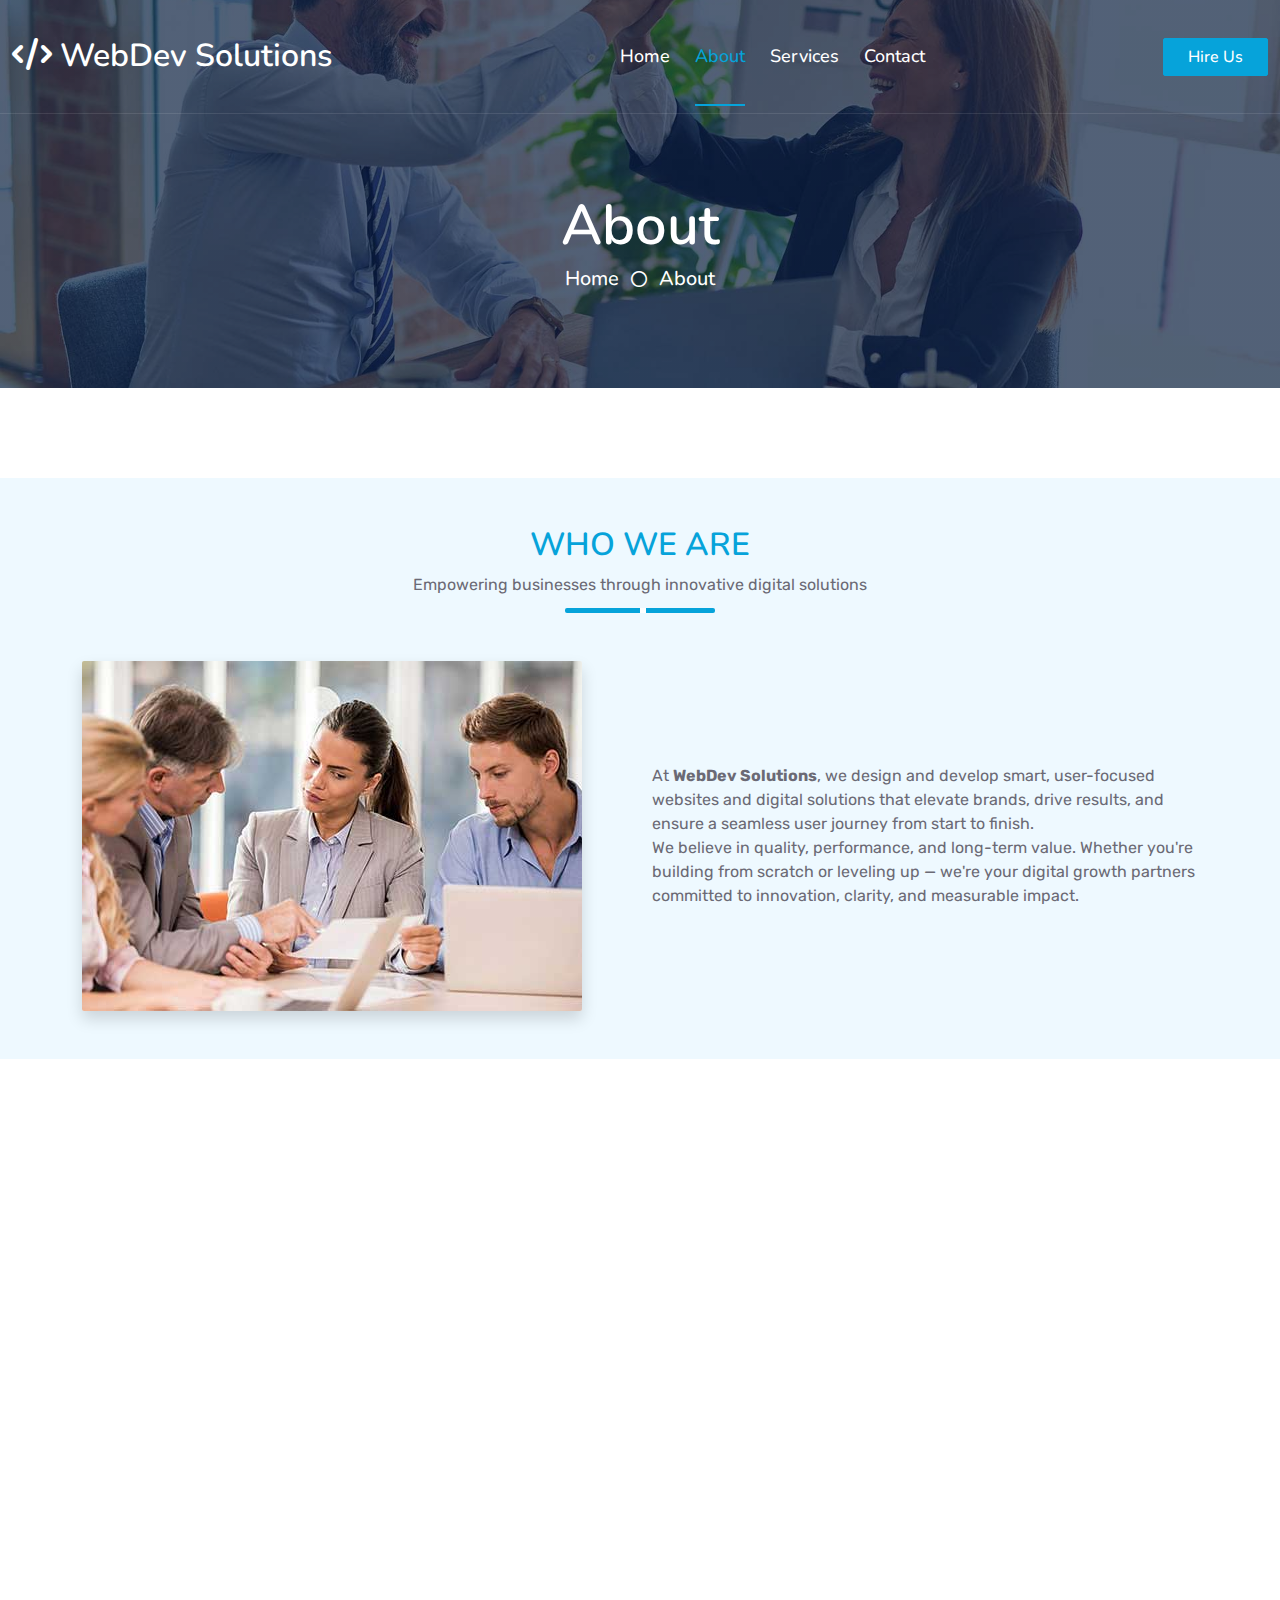
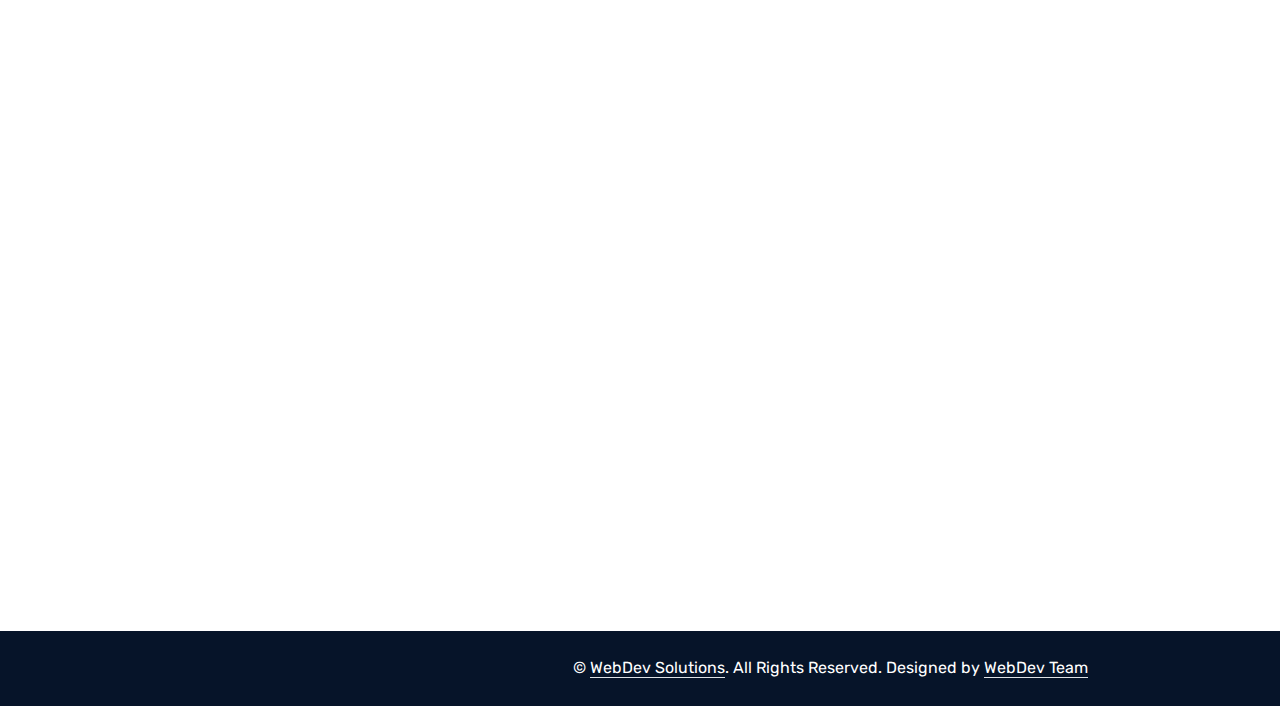
<file: about.html>
<!DOCTYPE html>
<html lang="en">

<head>
   <meta charset="utf-8">
    <title>WebDev Solutions</title>
    <meta content="width=device-width, initial-scale=1.0" name="viewport">
    <meta content="Free HTML Templates" name="keywords">
    <meta content="Free HTML Templates" name="description">

    <!-- Favicon -->
    <link href="img/favicon.ico" rel="icon">

    <!-- Google Web Fonts -->
    <link rel="preconnect" href="https://fonts.googleapis.com">
    <link rel="preconnect" href="https://fonts.gstatic.com" crossorigin>
    <link href="https://fonts.googleapis.com/css2?family=Nunito:wght@400;600;700;800&family=Rubik:wght@400;500;600;700&display=swap" rel="stylesheet">

    <!-- Icon Font Stylesheet -->
    <link href="https://cdnjs.cloudflare.com/ajax/libs/font-awesome/5.10.0/css/all.min.css" rel="stylesheet">
    <link href="https://cdn.jsdelivr.net/npm/bootstrap-icons@1.4.1/font/bootstrap-icons.css" rel="stylesheet">
     <link rel="stylesheet" href="https://cdnjs.cloudflare.com/ajax/libs/font-awesome/6.7.2/css/all.min.css">

    <!-- Libraries Stylesheet -->
    <link href="lib/owlcarousel/assets/owl.carousel.min.css" rel="stylesheet">
    <link href="lib/animate/animate.min.css" rel="stylesheet">

    <!-- Customized Bootstrap Stylesheet -->
    <link href="css/bootstrap.min.css" rel="stylesheet">

    <!-- Template Stylesheet -->
    <link href="css/style.css" rel="stylesheet">
</head>

<body>
    <!-- Spinner Start -->
    <div id="spinner" class="show bg-white position-fixed translate-middle w-100 vh-100 top-50 start-50 d-flex align-items-center justify-content-center">
        <div class="spinner"></div>
    </div>
    <!-- Spinner End -->


    


    <!-- Navbar Start -->
     <div class="container-fluid p-0">
  <nav class="navbar navbar-expand-lg navbar-dark fixed-top">
  <div class="container-fluid">
    <a href="index.html" class="navbar-brand p-0 me-4">
      <h2 class="m-0"><i class="fa-solid fa-code"></i> WebDev Solutions</h2>
    </a>

    <!-- Sidebar Toggler for small screens (visible only below lg) -->
    <button class="navbar-toggler d-lg-none" type="button" data-bs-toggle="offcanvas" data-bs-target="#offcanvasNavbar"
      aria-controls="offcanvasNavbar">
      <span class="navbar-toggler-icon"></span>
    </button>

    <!-- Standard Navbar for md and above -->
    <div class="collapse navbar-collapse d-none d-lg-flex justify-content-center" id="navbarCollapse">
      <ul class="navbar-nav mb-2 mb-lg-0 text-center">
        <li class="nav-item">
          <a class="nav-link" href="index.html">Home</a>
        </li>
        <li class="nav-item">
          <a class="nav-link active" href="about.html">About</a>
        </li>
        <li class="nav-item">
          <a class="nav-link" href="service.html">Services</a>
        </li>
        <li class="nav-item">
          <a class="nav-link" href="contact.html">Contact</a>
        </li>
      </ul>
    </div>

    <!-- Sidebar for small screens -->
    <div class="offcanvas offcanvas-start text-white d-lg-none" tabindex="-1" id="offcanvasNavbar"
      aria-labelledby="offcanvasNavbarLabel">
      <div class="offcanvas-header">
       <h4 class="menu offcanvas-title" id="offcanvasNavbarLabel"><i class="fa-solid fa-code"></i> WebDev Solutions</h4>
        <button type="button" class="btn-close btn-close-white text-reset" data-bs-dismiss="offcanvas"
          aria-label="Close"></button>
      </div>
      <div class="offcanvas-body">
        <ul class="navbar-nav justify-content-center flex-grow-1 pe-3 text-center">
          <li class="nav-item">
            <a class="nav-link" href="index.html">Home</a>
          </li>
          <li class="nav-item">
            <a class="nav-link active" href="about.html">About</a>
          </li>
          <li class="nav-item">
            <a class="nav-link" href="service.html">Services</a>
          </li>
          <li class="nav-item">
            <a class="nav-link" href="contact.html">Contact</a>
          </li>
        </ul>
        <div class="text-center mt-3">
          <a href="https://wa.me/+923278458039" target="_blank" class="btn btn-primary px-4">Hire Us</a>
        </div>
      </div>
    </div>

    <!-- Hire Us button (always visible on large screens) -->
    <div class="d-none d-lg-block">
      <a href="https://wa.me/+923278458039" target="_blank" class="btn btn-primary px-4">Hire Us</a>
    </div>
  </div>
</nav>
</div>

        <div class="container-fluid bg-primary py-5 bg-header" style="margin-bottom: 90px;">
            <div class="row py-5">
                <div class="col-12 pt-lg-5 mt-lg-5 text-center">
                    <h1 class="display-4 text-white animated zoomIn">About</h1>
                    <a href="index.html" class="h5 text-white">Home</a>
                    <i class="far fa-circle text-white px-2"></i>
                    <a href="about.html" class="h5 text-white">About</a>
                </div>
            </div>
        </div>
    </div>


    <!-- Full Screen Search Start -->
    <div class="modal fade" id="searchModal" tabindex="-1">
        <div class="modal-dialog modal-fullscreen">
            <div class="modal-content" style="background: rgba(9, 30, 62, .7);">
                <div class="modal-header border-0">
                    <button type="button" class="btn bg-white btn-close" data-bs-dismiss="modal" aria-label="Close"></button>
                </div>
                <div class="modal-body d-flex align-items-center justify-content-center">
                    <div class="input-group" style="max-width: 600px;">
                        <input type="text" class="form-control bg-transparent border-primary p-3" placeholder="Type search keyword">
                        <button class="btn btn-primary px-4"><i class="bi bi-search"></i></button>
                    </div>
                </div>
            </div>
        </div>
    </div>
    <!-- Full Screen Search End -->
     <!-- Start -->
<section id="about" class="py-5 bg-light wow fadeInUp" data-wow-delay="0.1s">
  <div class="container">

<div class="section-title text-center position-relative pb-3 mb-5 mx-auto" style="max-width: 600px;">
                <h2 class="fw-bold text-primary text-uppercase">Who We Are</h2>
                <p class="mb-0">Empowering businesses through innovative digital solutions</p>
            </div>

    <div class="row align-items-center">
      <div class="col-md-6 mb-4 mb-md-0 wow fadeInLeft" data-wow-delay="0.2s">
        <img src="img/blog-1.jpg" class="img-fluid rounded shadow" alt="WebDev Solutions Team">
      </div>
      <div class="col-md-6 wow fadeInRight" data-wow-delay="0.4s">
        <p class="mb-0">
  At <strong>WebDev Solutions</strong>, we design and develop smart, user-focused websites and digital solutions that elevate brands, drive results, and ensure a seamless user journey from start to finish.
</p>
<p class="mb-0">
  We believe in quality, performance, and long-term value. Whether you're building from scratch or leveling up — we're your digital growth partners committed to innovation, clarity, and measurable impact.
</p>

      </div>
    </div>
  </div>
</section>

<!-- End -->
    <!-- About Start -->
    <div class="container-fluid py-5 wow fadeInUp" data-wow-delay="0.1s">
        <div class="container py-5">
            <div class="row g-5">
                <div class="col-lg-7">
                    <div class="section-title position-relative pb-3 mb-5">
                        <h5 class="fw-bold text-primary text-uppercase">About Us</h5>
                        <h1 class="mb-0">The Best WebDev Solutions With 3+ Years of Experience</h1>
                    </div>
                    <p class="mb-4">At <strong>WebDev Solutions</strong>, we don’t just build websites—we craft digital experiences that drive real results. Whether you're a startup looking for a stunning online presence or a business aiming to boost conversions, we're your dedicated tech partner.</p>
                    <div class="row g-0 mb-3">
                        <div class="col-sm-6 wow zoomIn" data-wow-delay="0.2s">
                            <h5 class="mb-3"><i class="fa fa-check text-primary me-3"></i>Tailored Web Solutions</h5>
                            <h5 class="mb-3"><i class="fa fa-check text-primary me-3"></i>Professional Staff</h5>
                        </div>
                        <div class="col-sm-6 wow zoomIn" data-wow-delay="0.4s">
                            <h5 class="mb-3"><i class="fa fa-check text-primary me-3"></i>24/7 Support</h5>
                            <h5 class="mb-3"><i class="fa fa-check text-primary me-3"></i>Fair Prices</h5>
                        </div>
                    </div>
                    <div class="d-flex align-items-center mb-4 wow fadeIn" data-wow-delay="0.6s">
                        <div class="bg-primary d-flex align-items-center justify-content-center rounded" style="width: 60px; height: 60px;">
                            <i class="fa fa-phone-alt text-white"></i>
                        </div>
                        <div class="ps-4">
                            <h5 class="mb-2">Call For Any Queries</h5>
                            <h4 class="text-primary mb-0">+92 3278458039</h4>
                        </div>
                    </div>
                    <a href="quote.html" class="btn btn-primary py-3 px-5 mt-3 wow zoomIn" data-wow-delay="0.9s">Request A Quote</a>
                </div>
                <div class="col-lg-5" style="min-height: 500px;">
                    <div class="position-relative h-100">
                        <img class="position-absolute w-100 h-100 rounded wow zoomIn" data-wow-delay="0.9s" src="img/about.jpg" style="object-fit: cover;">
                    </div>
                </div>
            </div>
        </div>
    </div>
    <!-- About End -->


    

   <!-- Footer Start-->

    <div class="container-fluid bg-dark text-light mt-5 wow fadeInUp" data-wow-delay="0.1s">
    <div class="container">
        <div class="row gy-5 justify-content-center">
            <!-- About Section -->
            <div class="col-lg-4 col-md-6">
                <div class="bg-primary text-white h-100 p-4 d-flex flex-column justify-content-between text-center">
                    <a href="index.html" class="navbar-brand mb-3">
                        <h2 class="m-0 text-white fs-3">
                            <i class="fa-solid fa-code me-2"></i> WebDev Solutions
                        </h2>
                    </a>
                    <p>Looking for a custom solution that fits your needs and budget? Get in touch with us for a free, no-obligation quote! Our team is here to understand your requirements and provide you with clear, competitive pricing tailored specifically to your project.</p>
                    <form action="" class="mt-3">
                        <div class="input-group">
                            <input type="text" class="form-control border-white p-3" placeholder="Your Email">
                            <button class="btn btn-dark">Sign Up</button>
                        </div>
                    </form>
                </div>
            </div>

            <!-- Get In Touch -->
            <div class="col-lg-4 col-md-6">
                <div class="pt-3">
                    <div class="section-title section-title-sm position-relative pb-3 mb-4">
                        <h3 class="text-light mb-0">Get In Touch</h3>
                    </div>
                    <div class="d-flex mb-2">
                        <i class="bi bi-geo-alt text-primary me-2"></i>
                        <p class="mb-0">Eden Value Homes, Block C, Street No. 4, House No. 24</p>
                    </div>
                    <div class="d-flex mb-2">
                        <i class="bi bi-envelope-open text-primary me-2"></i>
                        <p class="mb-0">teamwebdevsolutions@gmail.com</p>
                    </div>
                    <div class="d-flex mb-2">
                        <i class="bi bi-telephone text-primary me-2"></i>
                        <p class="mb-0">+92 3278458039</p>
                    </div>
                    <div class="d-flex mt-4">
                        <a class="btn btn-primary btn-square me-2" href="https://x.com/webdevsol22"><i class="fab fa-twitter fw-normal" target="_blank"></i></a>
                        <a class="btn btn-primary btn-square me-2" href="https://www.facebook.com/profile.php?id=61577030068509" target="_blank"><i class="fab fa-facebook-f fw-normal"></i></a>
                        <a class="btn btn-primary btn-square me-2" href="https://www.linkedin.com/in/web-dev-solutions-6a758b369/" target="_blank"><i class="fab fa-linkedin-in fw-normal"></i></a>
                        <a class="btn btn-primary btn-square me-2" href="https://www.instagram.com/webdevsolutions22/" target="_blank"><i class="fab fa-instagram fw-normal"></i></a>
                       <a class="btn btn-primary btn-square" href="https://wa.me/+923278458039" target="_blank">
  <i class="fab fa-whatsapp fw-normal"></i>
</a>

                    </div>
                </div>
            </div>

            <!-- Quick Links -->
            <div class="col-lg-4 col-md-6">
                <div class="pt-3">
                    <div class="section-title section-title-sm position-relative pb-3 mb-4">
                        <h3 class="text-light mb-0">Quick Links</h3>
                    </div>
                    <div class="link-animated d-flex flex-column justify-content-start">
                        <a class="text-light mb-2" href="index.html"><i class="bi bi-arrow-right text-primary me-2"></i>Home</a>
                        <a class="text-light mb-2" href="about.html"><i class="bi bi-arrow-right text-primary me-2"></i>About Us</a>
                        <a class="text-light mb-2" href="service.html"><i class="bi bi-arrow-right text-primary me-2"></i>Our Services</a>
                        <a class="text-light" href="contact.html"><i class="bi bi-arrow-right text-primary me-2"></i>Contact Us</a>
                    </div>
                </div>
            </div>
        </div>
    </div>
</div>
<!-- Footer End -->
    <div class="container-fluid text-white" style="background: #061429;">
        <div class="container text-center">
            <div class="row justify-content-end">
                <div class="col-lg-8 col-md-6">
                    <div class="d-flex align-items-center justify-content-center" style="height: 75px;">
                        <p class="mb-0">&copy; <a class="text-white border-bottom" href="#">WebDev Solutions</a>. All Rights Reserved.
						
						
						Designed by <a class="text-white border-bottom" href= >WebDev Team</a></p>
                    </div>
                </div>
            </div>
        </div>
    </div>
    <!-- Footer End -->


    <!-- Back to Top -->
    <a href="#" class="btn btn-lg btn-primary btn-lg-square rounded back-to-top"><i class="bi bi-arrow-up"></i></a>


    <!-- JavaScript Libraries -->
    <script src="https://code.jquery.com/jquery-3.4.1.min.js"></script>
    <script src="https://cdn.jsdelivr.net/npm/bootstrap@5.0.0/dist/js/bootstrap.bundle.min.js"></script>
    <script src="lib/wow/wow.min.js"></script>
    <script src="lib/easing/easing.min.js"></script>
    <script src="lib/waypoints/waypoints.min.js"></script>
    <script src="lib/counterup/counterup.min.js"></script>
    <script src="lib/owlcarousel/owl.carousel.min.js"></script>

    <!-- Template Javascript -->
    <script src="js/main.js"></script>
</body>

</html>
</file>
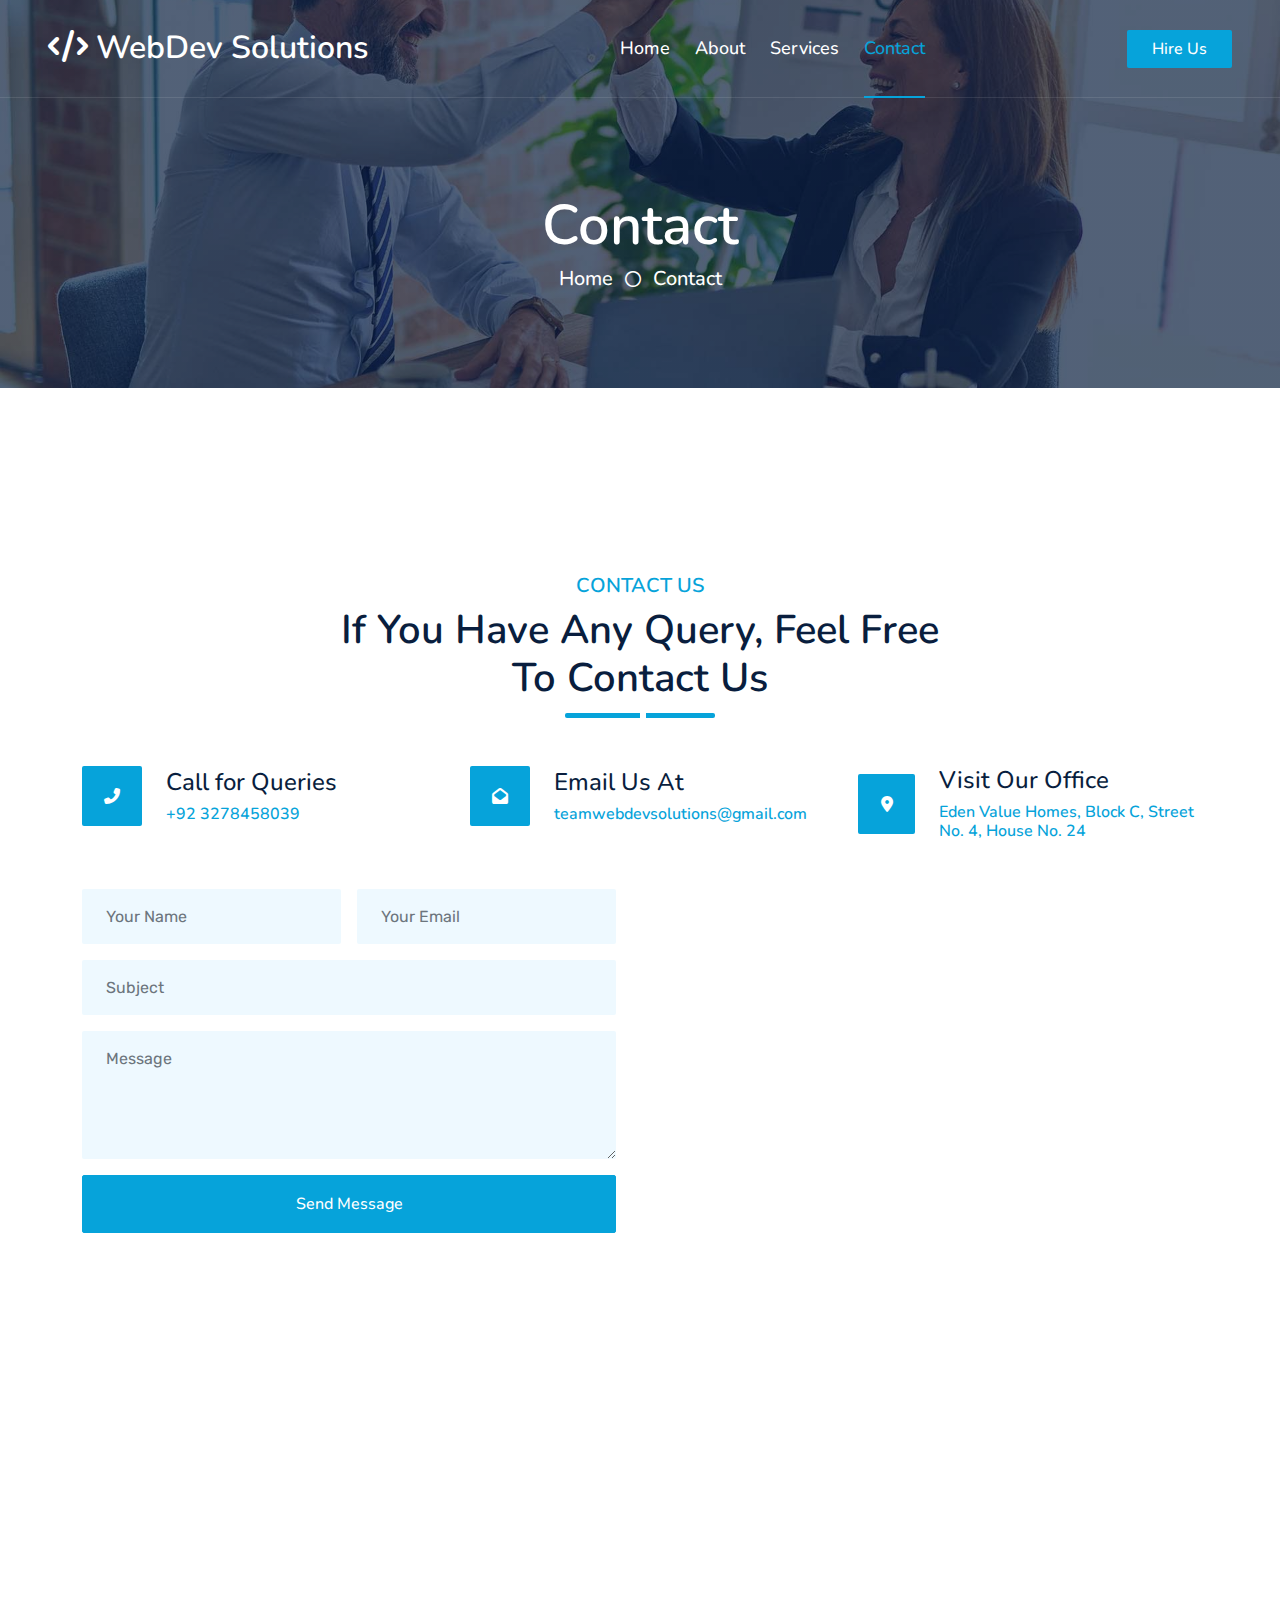
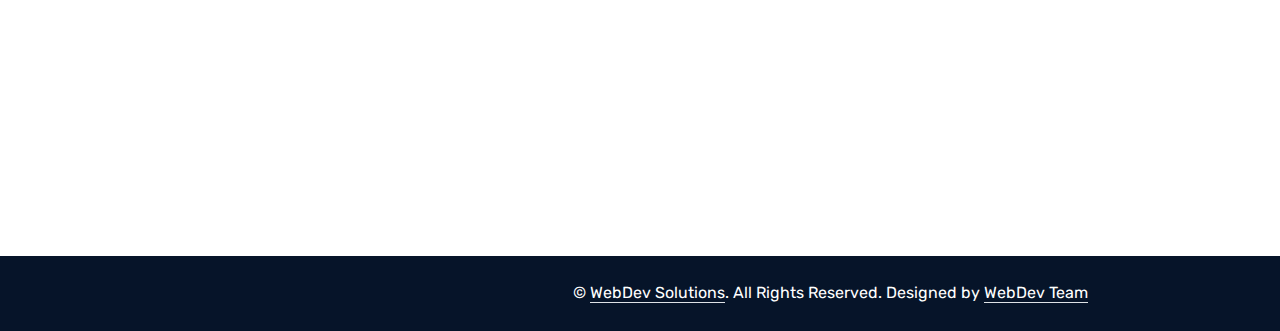
<file: contact.html>
<!DOCTYPE html>
<html lang="en">

<head>
   <meta charset="utf-8">
    <title>WebDev Solutions</title>
    <meta content="width=device-width, initial-scale=1.0" name="viewport">
    <meta content="Free HTML Templates" name="keywords">
    <meta content="Free HTML Templates" name="description">

    <!-- Favicon -->
    <link href="img/favicon.ico" rel="icon">

    <!-- Google Web Fonts -->
    <link rel="preconnect" href="https://fonts.googleapis.com">
    <link rel="preconnect" href="https://fonts.gstatic.com" crossorigin>
    <link href="https://fonts.googleapis.com/css2?family=Nunito:wght@400;600;700;800&family=Rubik:wght@400;500;600;700&display=swap" rel="stylesheet">

    <!-- Icon Font Stylesheet -->
    <link href="https://cdnjs.cloudflare.com/ajax/libs/font-awesome/5.10.0/css/all.min.css" rel="stylesheet">
    <link href="https://cdn.jsdelivr.net/npm/bootstrap-icons@1.4.1/font/bootstrap-icons.css" rel="stylesheet">
     <link rel="stylesheet" href="https://cdnjs.cloudflare.com/ajax/libs/font-awesome/6.7.2/css/all.min.css">

    <!-- Libraries Stylesheet -->
    <link href="lib/owlcarousel/assets/owl.carousel.min.css" rel="stylesheet">
    <link href="lib/animate/animate.min.css" rel="stylesheet">

    <!-- Customized Bootstrap Stylesheet -->
    <link href="css/bootstrap.min.css" rel="stylesheet">

    <!-- Template Stylesheet -->
    <link href="css/style.css" rel="stylesheet">
</head>

<body>
    <!-- Spinner Start -->
    <div id="spinner" class="show bg-white position-fixed translate-middle w-100 vh-100 top-50 start-50 d-flex align-items-center justify-content-center">
        <div class="spinner"></div>
    </div>
    <!-- Spinner End -->


    


    <!-- Navbar Start -->
     <div class="container-fluid p-0">
  <nav class="navbar navbar-expand-lg navbar-dark px-5 py-3 py-lg-0">
    <!-- Brand -->
    <a href="index.html" class="navbar-brand p-0 me-4">
      <h2 class="m-0"><i class="fa-solid fa-code"></i> WebDev Solutions</h2>
    </a>

    <!-- Toggler for small screens -->
    <button class="navbar-toggler" type="button" data-bs-toggle="collapse" data-bs-target="#navbarCollapse">
      <span class="navbar-toggler-icon"></span>
    </button>

    <!-- Collapsible content -->
    <div class="collapse navbar-collapse" id="navbarCollapse">
      <!-- Centered nav links -->
      <ul class="navbar-nav mx-auto mb-2 mb-lg-0 text-center">
        <li class="nav-item">
          <a href="index.html" class="nav-link">Home</a>
        </li>
         <li class="nav-item">
          <a href="about.html" class="nav-link">About</a>
        </li>
        <li class="nav-item">
          <a href="service.html" class="nav-link">Services</a>
        </li>
        <li class="nav-item">
          <a href="contact.html" class="nav-link active">Contact</a>
        </li>
      </ul>

      <!-- Hire Us button -->
      <div class="d-none d-lg-block">
        <a href="https://wa.me/+923278458039" target="_blank" class="btn btn-secondaryy px-4">Hire Us</a>
      </div>
    </div>
  </nav>
</div>

        <div class="container-fluid bg-primary py-5 bg-header" style="margin-bottom: 90px;">
            <div class="row py-5">
                <div class="col-12 pt-lg-5 mt-lg-5 text-center">
                    <h1 class="display-4 text-white animated zoomIn">Contact</h1>
                    <a href="index.html" class="h5 text-white">Home</a>
                    <i class="far fa-circle text-white px-2"></i>
                    <a href="contact.html" class="h5 text-white">Contact</a>
                </div>
            </div>
        </div>
    </div>

    <!-- Navbar End -->


    <!-- Full Screen Search Start -->
    <div class="modal fade" id="searchModal" tabindex="-1">
        <div class="modal-dialog modal-fullscreen">
            <div class="modal-content" style="background: rgba(9, 30, 62, .7);">
                <div class="modal-header border-0">
                    <button type="button" class="btn bg-white btn-close" data-bs-dismiss="modal" aria-label="Close"></button>
                </div>
                <div class="modal-body d-flex align-items-center justify-content-center">
                    <div class="input-group" style="max-width: 600px;">
                        <input type="text" class="form-control bg-transparent border-primary p-3" placeholder="Type search keyword">
                        <button class="btn btn-primary px-4"><i class="bi bi-search"></i></button>
                    </div>
                </div>
            </div>
        </div>
    </div>
    <!-- Full Screen Search End -->


    <!-- Contact Start -->
    <div class="container-fluid py-5 wow fadeInUp" data-wow-delay="0.1s">
        <div class="container py-5">
            <div class="section-title text-center position-relative pb-3 mb-5 mx-auto" style="max-width: 600px;">
                <h5 class="fw-bold text-primary text-uppercase">Contact Us</h5>
                <h1 class="mb-0">If You Have Any Query, Feel Free To Contact Us</h1>
            </div>
            <div class="row g-5 mb-5">
                <div class="col-lg-4">
                    <div class="d-flex align-items-center wow fadeIn" data-wow-delay="0.1s">
                        <div class="bg-primary d-flex align-items-center justify-content-center rounded" style="width: 60px; height: 60px;">
                            <i class="fa fa-phone-alt text-white"></i>
                        </div>
                        <div class="ps-4">
                            <h4 class="mb-2">Call for Queries</h4>
                            <h6 class="text-primary mb-0">+92 3278458039</h6>
                        </div>
                    </div>
                </div>
                <div class="col-lg-4">
                    <div class="d-flex align-items-center wow fadeIn" data-wow-delay="0.4s">
                        <div class="bg-primary d-flex align-items-center justify-content-center rounded" style="width: 60px; height: 60px;">
                            <i class="fa fa-envelope-open text-white"></i>
                        </div>
                        <div class="ps-4">
                            <h4 class="mb-2">Email Us At</h4>
                            <h6 class="text-primary mb-0">teamwebdevsolutions@gmail.com</h6>
                        </div>
                    </div>
                </div>
                 <div class="col-lg-4">
                    <div class="d-flex align-items-center wow fadeIn" data-wow-delay="0.4s">
                        <div class="bg-primary d-flex align-items-center justify-content-center rounded" style="width: 90px; height: 60px;">
                           <i class="fa fa-map-marker-alt text-white"></i>
                        </div>
                        <div class="ps-4">
                            <h4 class="mb-2">Visit Our Office</h4>
                           <h6 class="text-primary mb-0">Eden Value Homes, Block C, Street No. 4,
                                House No. 24</h6>
                        </div>
                    </div>
                </div>
                
            </div>

            <form action="" method="POST">
            <div class="row g-5">
                <div class="col-lg-6 wow slideInUp" data-wow-delay="0.3s">
                    <form>
                        <div class="row g-3">
                            <div class="col-md-6">
                                <input type="text" class="form-control border-0 bg-light px-4" placeholder="Your Name" style="height: 55px;">
                            </div>
                            <div class="col-md-6">   


                                <input type="email" class="form-control border-0 bg-light px-4" placeholder="Your Email" style="height: 55px;">
                            </div>
                            <div class="col-12">
                                <input type="text" class="form-control border-0 bg-light px-4" placeholder="Subject" style="height: 55px;">
                            </div>
                            <div class="col-12">
                                <textarea class="form-control border-0 bg-light px-4 py-3" rows="4" placeholder="Message"></textarea>
                            </div>
                            <div class="col-12">
                                <button class="btn btn-primary w-100 py-3" type="submit">Send Message</button>
                            </div>
                        </div>
                    </form>
                </div>




                <div class="col-lg-6 wow slideInUp" data-wow-delay="0.6s">
                    <iframe src="https://www.google.com/maps/embed?pb=!1m18!1m12!1m3!1d6806.393370759766!2d74.21222088872334!3d31.46377524837362!2m3!1f0!2f0!3f0!3m2!1i1024!2i768!4f13.1!3m3!1m2!1s0x3918fdf92864c63f%3A0xeb1f57d4a5fa9db3!2sEden%20Value%20Homes%2C%20Lahore%2C%20Pakistan!5e0!3m2!1sen!2s!4v1748899716106!5m2!1sen!2s" width="600" height="450" style="border:0;" allowfullscreen="" loading="lazy" referrerpolicy="no-referrer-when-downgrade"></iframe>
                </div>
            </div>
        </div>
    </div>
    <!-- Contact End -->


   

   <!-- Footer Start-->

    <div class="container-fluid bg-dark text-light mt-5 wow fadeInUp" data-wow-delay="0.1s">
    <div class="container">
        <div class="row gy-5 justify-content-center">
            <!-- About Section -->
            <div class="col-lg-4 col-md-6">
                <div class="bg-primary text-white h-100 p-4 d-flex flex-column justify-content-between text-center">
                    <a href="index.html" class="navbar-brand mb-3">
                        <h2 class="m-0 text-white fs-3">
                            <i class="fa-solid fa-code me-2"></i> WebDev Solutions
                        </h2>
                    </a>
                    <p>Looking for a custom solution that fits your needs and budget? Get in touch with us for a free, no-obligation quote! Our team is here to understand your requirements and provide you with clear, competitive pricing tailored specifically to your project.</p>
                    <form action="" class="mt-3">
                        <div class="input-group">
                            <input type="text" class="form-control border-white p-3" placeholder="Your Email">
                            <button class="btn btn-dark">Sign Up</button>
                        </div>
                    </form>
                </div>
            </div>

            <!-- Get In Touch -->
            <div class="col-lg-4 col-md-6">
                <div class="pt-3">
                    <div class="section-title section-title-sm position-relative pb-3 mb-4">
                        <h3 class="text-light mb-0">Get In Touch</h3>
                    </div>
                    <div class="d-flex mb-2">
                        <i class="bi bi-geo-alt text-primary me-2"></i>
                        <p class="mb-0">Eden Value Homes, Block C, Street No. 4, House No. 24</p>
                    </div>
                    <div class="d-flex mb-2">
                        <i class="bi bi-envelope-open text-primary me-2"></i>
                        <p class="mb-0">teamwebdevsolutions@gmail.com</p>
                    </div>
                    <div class="d-flex mb-2">
                        <i class="bi bi-telephone text-primary me-2"></i>
                        <p class="mb-0">+92 3278458039</p>
                    </div>
                    <div class="d-flex mt-4">
                        <a class="btn btn-primary btn-square me-2" href="https://x.com/webdevsol22"><i class="fab fa-twitter fw-normal" target="_blank"></i></a>
                        <a class="btn btn-primary btn-square me-2" href="https://www.facebook.com/profile.php?id=61577030068509" target="_blank"><i class="fab fa-facebook-f fw-normal"></i></a>
                        <a class="btn btn-primary btn-square me-2" href="https://www.linkedin.com/in/web-dev-solutions-6a758b369/" target="_blank"><i class="fab fa-linkedin-in fw-normal"></i></a>
                        <a class="btn btn-primary btn-square me-2" href="https://www.instagram.com/webdevsolutions22/" target="_blank"><i class="fab fa-instagram fw-normal"></i></a>
                       <a class="btn btn-primary btn-square" href="https://wa.me/+923278458039" target="_blank">
  <i class="fab fa-whatsapp fw-normal"></i>
</a>

                    </div>
                </div>
            </div>

            <!-- Quick Links -->
            <div class="col-lg-4 col-md-6">
                <div class="pt-3">
                    <div class="section-title section-title-sm position-relative pb-3 mb-4">
                        <h3 class="text-light mb-0">Quick Links</h3>
                    </div>
                    <div class="link-animated d-flex flex-column justify-content-start">
                        <a class="text-light mb-2" href="index.html"><i class="bi bi-arrow-right text-primary me-2"></i>Home</a>
                        <a class="text-light mb-2" href="about.html"><i class="bi bi-arrow-right text-primary me-2"></i>About Us</a>
                        <a class="text-light mb-2" href="service.html"><i class="bi bi-arrow-right text-primary me-2"></i>Our Services</a>
                        <a class="text-light" href="contact.html"><i class="bi bi-arrow-right text-primary me-2"></i>Contact Us</a>
                    </div>
                </div>
            </div>
        </div>
    </div>
</div>
<!-- Footer End -->
    <div class="container-fluid text-white" style="background: #061429;">
        <div class="container text-center">
            <div class="row justify-content-end">
                <div class="col-lg-8 col-md-6">
                    <div class="d-flex align-items-center justify-content-center" style="height: 75px;">
                        <p class="mb-0">&copy; <a class="text-white border-bottom" href="#">WebDev Solutions</a>. All Rights Reserved.
						
						
						Designed by <a class="text-white border-bottom" href= >WebDev Team</a></p>
                    </div>
                </div>
            </div>
        </div>
    </div>
    <!-- Footer End -->





    <!-- Back to Top -->
    <a href="#" class="btn btn-lg btn-primary btn-lg-square rounded back-to-top"><i class="bi bi-arrow-up"></i></a>


    <!-- JavaScript Libraries -->
    <script src="https://code.jquery.com/jquery-3.4.1.min.js"></script>
    <script src="https://cdn.jsdelivr.net/npm/bootstrap@5.0.0/dist/js/bootstrap.bundle.min.js"></script>
    <script src="lib/wow/wow.min.js"></script>
    <script src="lib/easing/easing.min.js"></script>
    <script src="lib/waypoints/waypoints.min.js"></script>
    <script src="lib/counterup/counterup.min.js"></script>
    <script src="lib/owlcarousel/owl.carousel.min.js"></script>

    <!-- Template Javascript -->
    <script src="js/main.js"></script>
</body>

</html>
</file>
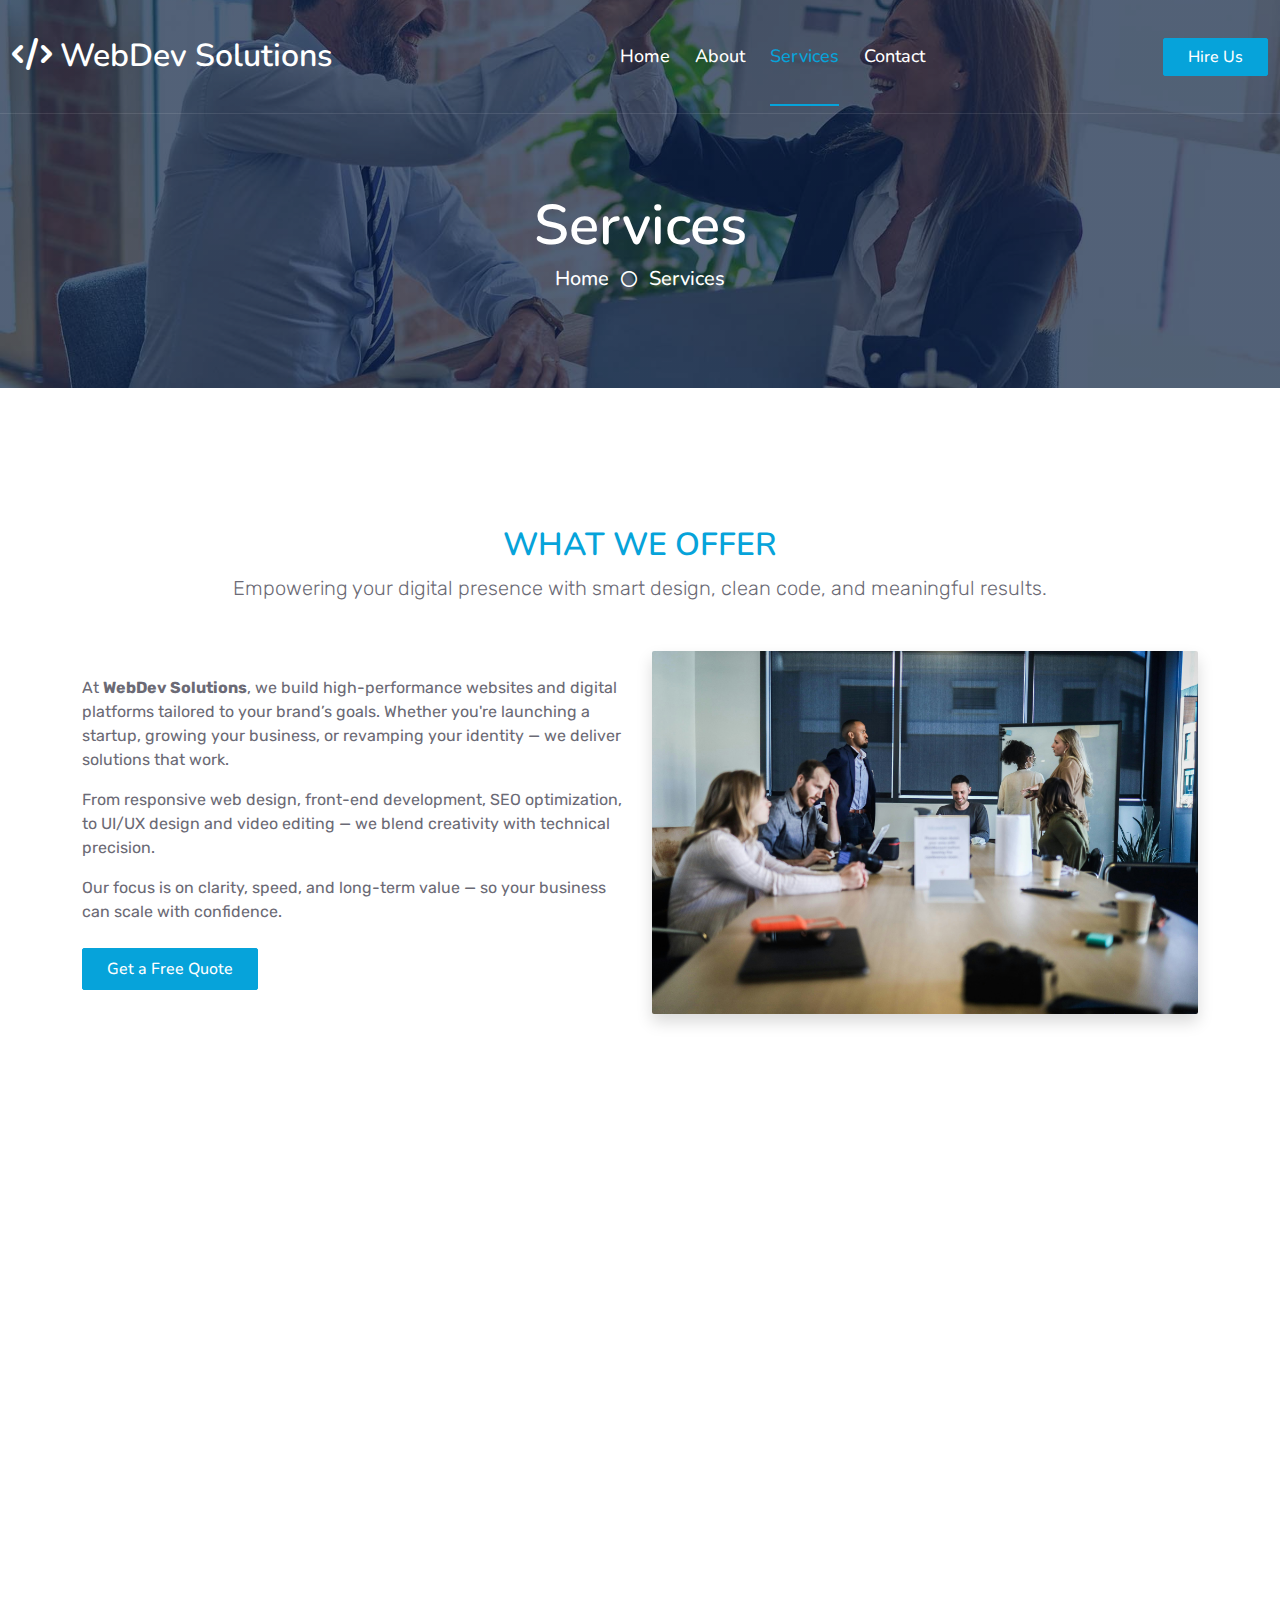
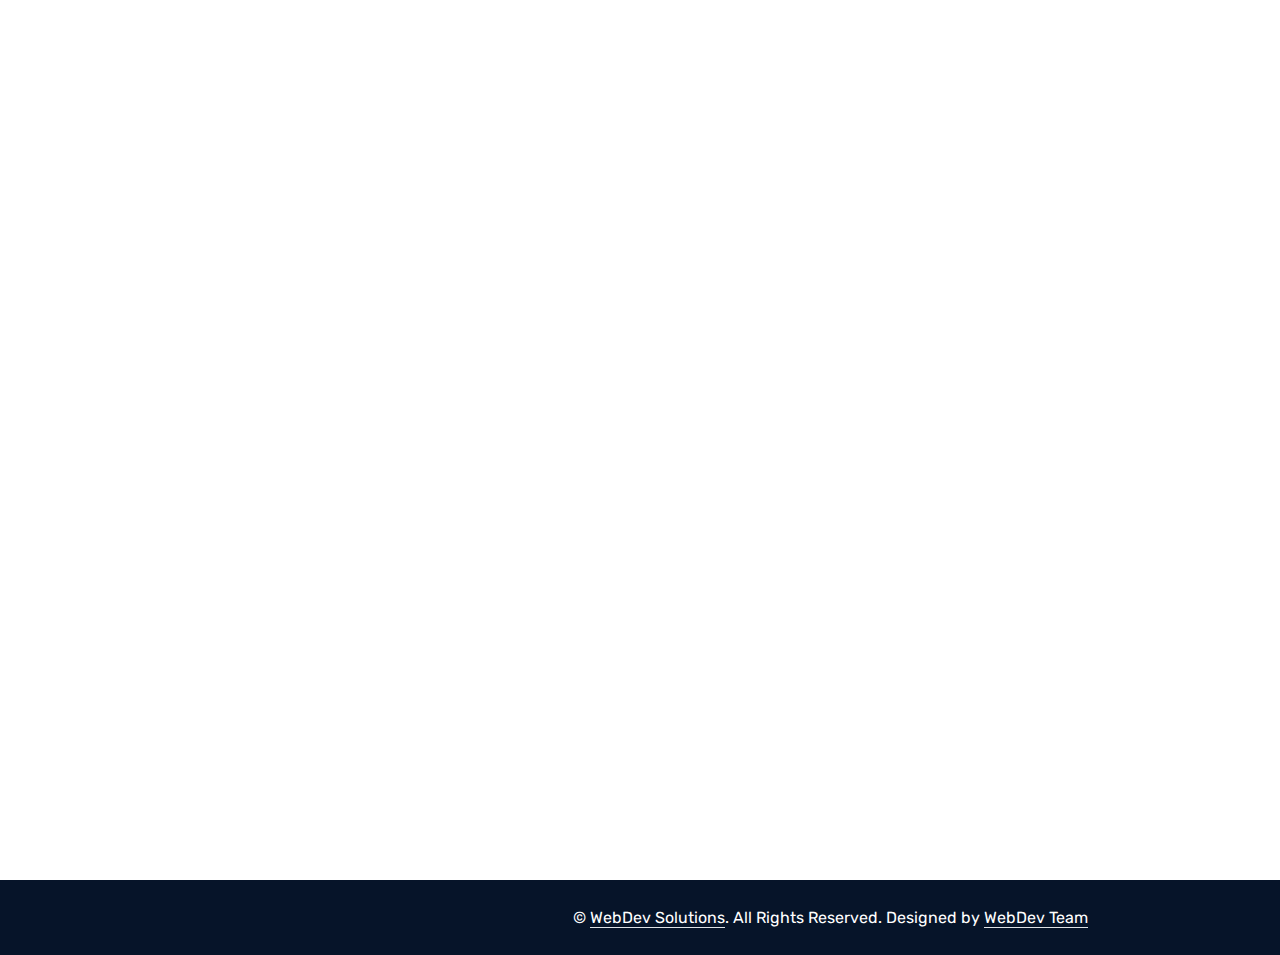
<file: service.html>
<!DOCTYPE html>
<html lang="en">

<head>
    <meta charset="utf-8">
    <title>WebDev Solutions</title>
    <meta content="width=device-width, initial-scale=1.0" name="viewport">
    <meta content="Free HTML Templates" name="keywords">
    <meta content="Free HTML Templates" name="description">

    <!-- Favicon -->
    <link href="img/favicon.ico" rel="icon">

    <!-- Google Web Fonts -->
    <link rel="preconnect" href="https://fonts.googleapis.com">
    <link rel="preconnect" href="https://fonts.gstatic.com" crossorigin>
    <link href="https://fonts.googleapis.com/css2?family=Nunito:wght@400;600;700;800&family=Rubik:wght@400;500;600;700&display=swap" rel="stylesheet">

    <!-- Icon Font Stylesheet -->
    <link href="https://cdnjs.cloudflare.com/ajax/libs/font-awesome/5.10.0/css/all.min.css" rel="stylesheet">
    <link href="https://cdn.jsdelivr.net/npm/bootstrap-icons@1.4.1/font/bootstrap-icons.css" rel="stylesheet">
     <link rel="stylesheet" href="https://cdnjs.cloudflare.com/ajax/libs/font-awesome/6.7.2/css/all.min.css">

    <!-- Libraries Stylesheet -->
    <link href="lib/owlcarousel/assets/owl.carousel.min.css" rel="stylesheet">
    <link href="lib/animate/animate.min.css" rel="stylesheet">

    <!-- Customized Bootstrap Stylesheet -->
    <link href="css/bootstrap.min.css" rel="stylesheet">

    <!-- Template Stylesheet -->
    <link href="css/style.css" rel="stylesheet">
</head>

<body>
    <!-- Spinner Start -->
    <div id="spinner" class="show bg-white position-fixed translate-middle w-100 vh-100 top-50 start-50 d-flex align-items-center justify-content-center">
        <div class="spinner"></div>
    </div>
    <!-- Spinner End -->


    


    <!-- Navbar Start -->
     <div class="container-fluid p-0">
  <nav class="navbar navbar-expand-lg navbar-dark fixed-top">
  <div class="container-fluid">
    <a href="index.html" class="navbar-brand p-0 me-4">
      <h2 class="m-0"><i class="fa-solid fa-code"></i> WebDev Solutions</h2>
    </a>

    <!-- Sidebar Toggler for small screens (visible only below lg) -->
    <button class="navbar-toggler d-lg-none" type="button" data-bs-toggle="offcanvas" data-bs-target="#offcanvasNavbar"
      aria-controls="offcanvasNavbar">
      <span class="navbar-toggler-icon"></span>
    </button>

    <!-- Standard Navbar for md and above -->
    <div class="collapse navbar-collapse d-none d-lg-flex justify-content-center" id="navbarCollapse">
      <ul class="navbar-nav mb-2 mb-lg-0 text-center">
        <li class="nav-item">
          <a class="nav-link" href="index.html">Home</a>
        </li>
        <li class="nav-item">
          <a class="nav-link" href="about.html">About</a>
        </li>
        <li class="nav-item">
          <a class="nav-link active" href="service.html">Services</a>
        </li>
        <li class="nav-item">
          <a class="nav-link" href="contact.html">Contact</a>
        </li>
      </ul>
    </div>

    <!-- Sidebar for small screens -->
    <div class="offcanvas offcanvas-start text-white d-lg-none" tabindex="-1" id="offcanvasNavbar"
      aria-labelledby="offcanvasNavbarLabel">
      <div class="offcanvas-header">
        <h5 class="offcanvas-title" id="offcanvasNavbarLabel">Menu</h5>
        <button type="button" class="btn-close btn-close-white text-reset" data-bs-dismiss="offcanvas"
          aria-label="Close"></button>
      </div>
      <div class="offcanvas-body">
        <ul class="navbar-nav justify-content-center flex-grow-1 pe-3 text-center">
          <li class="nav-item">
            <a class="nav-link" href="index.html">Home</a>
          </li>
          <li class="nav-item">
            <a class="nav-link" href="about.html">About</a>
          </li>
          <li class="nav-item">
            <a class="nav-link active" href="service.html">Services</a>
          </li>
          <li class="nav-item">
            <a class="nav-link" href="contact.html">Contact</a>
          </li>
        </ul>
        <div class="text-center mt-3">
          <a href="https://wa.me/+923278458039" target="_blank" class="btn btn-primary px-4">Hire Us</a>
        </div>
      </div>
    </div>

    <!-- Hire Us button (always visible on large screens) -->
    <div class="d-none d-lg-block">
      <a href="https://wa.me/+923278458039" target="_blank" class="btn btn-primary px-4">Hire Us</a>
    </div>
  </div>
</nav>
</div>

        <div class="container-fluid bg-primary py-5 bg-header" style="margin-bottom: 90px;">
            <div class="row py-5">
                <div class="col-12 pt-lg-5 mt-lg-5 text-center">
                    <h1 class="display-4 text-white animated zoomIn">Services</h1>
                    <a href="index.html" class="h5 text-white">Home</a>
                    <i class="far fa-circle text-white px-2"></i>
                    <a href="service.html" class="h5 text-white">Services</a>
                </div>
            </div>
        </div>
    </div>
    <!-- Navbar End -->


    <!-- Full Screen Search Start -->
    <div class="modal fade" id="searchModal" tabindex="-1">
        <div class="modal-dialog modal-fullscreen">
            <div class="modal-content" style="background: rgba(9, 30, 62, .7);">
                <div class="modal-header border-0">
                    <button type="button" class="btn bg-white btn-close" data-bs-dismiss="modal" aria-label="Close"></button>
                </div>
                <div class="modal-body d-flex align-items-center justify-content-center">
                    <div class="input-group" style="max-width: 600px;">
                        <input type="text" class="form-control bg-transparent border-primary p-3" placeholder="Type search keyword">
                        <button class="btn btn-primary px-4"><i class="bi bi-search"></i></button>
                    </div>
                </div>
            </div>
        </div>
    </div>
    <!-- Full Screen Search End -->



<!-- Our Services Intro Section -->
<!-- Our Services Intro Section -->
<section class="container py-5 wow fadeInUp" data-wow-delay="0.1s">
  <!-- Title and Tagline Centered -->
  <div class="text-center mb-5">
    <h2 class="fw-bold text-primary text-uppercase">What We Offer</h2>
    <p class="lead mb-0">Empowering your digital presence with smart design, clean code, and meaningful results.</p>
  </div>

  <!-- Content Row -->
  <div class="row align-items-center">
    <!-- Left: Text Content -->
    <div class="col-lg-6 wow fadeInLeft" data-wow-delay="0.2s">
      <p class="mb-3">
        At <strong>WebDev Solutions</strong>, we build high-performance websites and digital platforms tailored to your brand’s goals.
        Whether you're launching a startup, growing your business, or revamping your identity — we deliver solutions that work.
      </p>
      <p class="mb-3">
        From responsive web design, front-end development, SEO optimization, to UI/UX design and video editing — we blend creativity with technical precision.
      </p>
      <p class="mb-3">
        Our focus is on clarity, speed, and long-term value — so your business can scale with confidence.
      </p>
      <div class="mt-4">
        <a href="#contact" class="btn btn-primary px-4 py-2">Get a Free Quote</a>
      </div>
    </div>

    <!-- Right: Image -->
    <div class="col-lg-6 mt-4 mt-lg-0 text-center wow fadeInRight" data-wow-delay="0.4s">
      <img src="/auzms/img/service pg.jpg" alt="Our Services" class="img-fluid rounded shadow" style="max-height: 400px; object-fit: cover;">
    </div>
  </div>
</section>








    <!-- Service Start -->
    <div class="container-fluid py-3 wow fadeInUp" data-wow-delay="0.1s">
        <div class="container py-3">
            <div class="section-title text-center position-relative pb-3 mb-5 mx-auto" style="max-width: 600px;">
                <h5 class="fw-bold text-primary text-uppercase">Our Services</h5>
                <h1 class="mb-0">Custom WebDev Solutions for Your Successful Business</h1>
            </div>
            <div class="row g-5">
                <div class="col-lg-4 col-md-6 wow zoomIn" data-wow-delay="0.3s">
                    <div class="service-item bg-light rounded d-flex flex-column align-items-center justify-content-center text-center">
                        <div class="service-icon">
                             <i class="fa fa-code text-white fa-lg"></i>
                        </div>
                        <h4 class="mb-3">Custom Website Development</h4>
                        <p class="m-0">Fully tailored websites and web apps using modern frameworks and clean, scalable code. No templates—just unique solutions built around your goals.</p>
                        
                    </div>
                </div>
                <div class="col-lg-4 col-md-6 wow zoomIn" data-wow-delay="0.6s">
                    <div class="service-item bg-light rounded d-flex flex-column align-items-center justify-content-center text-center">
                        <div class="service-icon">
                            <i class="fa fa-chart-pie text-white fa-lg"></i>
                        </div>
                        <h4 class="mb-3">UI/UX Design</h4>
                        <p class="m-0">Pixel-perfect user interfaces with intuitive user experiences. We create designs that are not just beautiful, but also effective in guiding users toward meaningful actions.</p>
                        
                    </div>
                </div>
                <div class="col-lg-4 col-md-6 wow zoomIn" data-wow-delay="0.9s">
                    <div class="service-item bg-light rounded d-flex flex-column align-items-center justify-content-center text-center">
                        <div class="service-icon">
                           <i class="fa-solid fa-chart-line fa-lg" style="color: #ffffff;"></i>
                        </div>
                        <h4 class="mb-3">Search Engine Optimization (SEO)</h4>
                        <p class="m-0">Be seen where it matters. From technical SEO to content strategies, we help your website rank higher and attract organic traffic.</p>
                        
                    </div>
                </div>
                <div class="col-lg-4 col-md-6 wow zoomIn" data-wow-delay="0.3s">
                    <div class="service-item bg-light rounded d-flex flex-column align-items-center justify-content-center text-center">
                        <div class="service-icon">
                           <i class="fa-solid fa-file-lines fa-lg" style="color: #ffffff;"></i>
                        </div>
                        <h4 class="mb-3">Landing Page Design</h4>
                        <p class="m-0">High-converting landing pages for your products, services, or marketing campaigns. Designed to capture attention and increase conversions.</p>
                        
                    </div>
                </div>
                <div class="col-lg-4 col-md-6 wow zoomIn" data-wow-delay="0.6s">
                    <div class="service-item bg-light rounded d-flex flex-column align-items-center justify-content-center text-center">
                        <div class="service-icon">
                           <i class="fa-solid fa-clapperboard fa-lg" style="color: #ffffff;"></i>
                        </div>
                        <h4 class="mb-3">Video Editing</h4>
                        <p class="m-0">Engage your audience with professional video edits, motion graphics, and promotional animations for websites or social media.</p>
                    </div>
                </div>
               <div class="col-lg-4 col-md-6 wow zoomIn" data-wow-delay="0.6s">
                    <div class="service-item bg-light rounded d-flex flex-column align-items-center justify-content-center text-center">
                        <div class="service-icon">
                           <i class="fa-solid fa-screwdriver-wrench fa-lg" style="color: #ffffff;"></i>
                        </div>
                        <h4 class="mb-3">Website Maintainence</h4>
                        <p class="m-0">Ongoing updates, bug fixes, backups, and performance monitoring to keep your site running smoothly and securely.</p>
                    </div>
                </div>
            </div>
        </div>
    </div>
    <!-- Service End -->

    

    <!-- Footer Start-->

    <div class="container-fluid bg-dark text-light mt-5 wow fadeInUp" data-wow-delay="0.1s">
    <div class="container">
        <div class="row gy-5 justify-content-center">
            <!-- About Section -->
            <div class="col-lg-4 col-md-6">
                <div class="bg-primary text-white h-100 p-4 d-flex flex-column justify-content-between text-center">
                    <a href="index.html" class="navbar-brand mb-3">
                        <h2 class="m-0 text-white fs-3">
                            <i class="fa-solid fa-code me-2"></i> WebDev Solutions
                        </h2>
                    </a>
                    <p>Looking for a custom solution that fits your needs and budget? Get in touch with us for a free, no-obligation quote! Our team is here to understand your requirements and provide you with clear, competitive pricing tailored specifically to your project.</p>
                    <form action="" class="mt-3">
                        <div class="input-group">
                            <input type="text" class="form-control border-white p-3" placeholder="Your Email">
                            <button class="btn btn-dark">Sign Up</button>
                        </div>
                    </form>
                </div>
            </div>

            <!-- Get In Touch -->
            <div class="col-lg-4 col-md-6">
                <div class="pt-3">
                    <div class="section-title section-title-sm position-relative pb-3 mb-4">
                        <h3 class="text-light mb-0">Get In Touch</h3>
                    </div>
                    <div class="d-flex mb-2">
                        <i class="bi bi-geo-alt text-primary me-2"></i>
                        <p class="mb-0">Eden Value Homes, Block C, Street No. 4, House No. 24</p>
                    </div>
                    <div class="d-flex mb-2">
                        <i class="bi bi-envelope-open text-primary me-2"></i>
                        <p class="mb-0">teamwebdevsolutions@gmail.com</p>
                    </div>
                    <div class="d-flex mb-2">
                        <i class="bi bi-telephone text-primary me-2"></i>
                        <p class="mb-0">+92 3278458039</p>
                    </div>
                    <div class="d-flex mt-4">
                        <a class="btn btn-primary btn-square me-2" href="https://x.com/webdevsol22"><i class="fab fa-twitter fw-normal" target="_blank"></i></a>
                        <a class="btn btn-primary btn-square me-2" href="https://www.facebook.com/profile.php?id=61577030068509" target="_blank"><i class="fab fa-facebook-f fw-normal"></i></a>
                        <a class="btn btn-primary btn-square me-2" href="https://www.linkedin.com/in/web-dev-solutions-6a758b369/" target="_blank"><i class="fab fa-linkedin-in fw-normal"></i></a>
                        <a class="btn btn-primary btn-square me-2" href="https://www.instagram.com/webdevsolutions22/" target="_blank"><i class="fab fa-instagram fw-normal"></i></a>
                       <a class="btn btn-primary btn-square" href="https://wa.me/+923278458039" target="_blank">
  <i class="fab fa-whatsapp fw-normal"></i>
</a>

                    </div>
                </div>
            </div>

            <!-- Quick Links -->
            <div class="col-lg-4 col-md-6">
                <div class="pt-3">
                    <div class="section-title section-title-sm position-relative pb-3 mb-4">
                        <h3 class="text-light mb-0">Quick Links</h3>
                    </div>
                    <div class="link-animated d-flex flex-column justify-content-start">
                        <a class="text-light mb-2" href="index.html"><i class="bi bi-arrow-right text-primary me-2"></i>Home</a>
                        <a class="text-light mb-2" href="about.html"><i class="bi bi-arrow-right text-primary me-2"></i>About Us</a>
                        <a class="text-light mb-2" href="service.html"><i class="bi bi-arrow-right text-primary me-2"></i>Our Services</a>
                        <a class="text-light" href="contact.html"><i class="bi bi-arrow-right text-primary me-2"></i>Contact Us</a>
                    </div>
                </div>
            </div>
        </div>
    </div>
</div>
<!-- Footer End -->
    <div class="container-fluid text-white" style="background: #061429;">
        <div class="container text-center">
            <div class="row justify-content-end">
                <div class="col-lg-8 col-md-6">
                    <div class="d-flex align-items-center justify-content-center" style="height: 75px;">
                        <p class="mb-0">&copy; <a class="text-white border-bottom" href="#">WebDev Solutions</a>. All Rights Reserved.
						
						
						Designed by <a class="text-white border-bottom" href= >WebDev Team</a></p>
                    </div>
                </div>
            </div>
        </div>
    </div>
    <!-- Footer End -->

    <!-- Back to Top -->
    <a href="#" class="btn btn-lg btn-primary btn-lg-square rounded back-to-top"><i class="bi bi-arrow-up"></i></a>


    <!-- JavaScript Libraries -->
    <script src="https://code.jquery.com/jquery-3.4.1.min.js"></script>
    <script src="https://cdn.jsdelivr.net/npm/bootstrap@5.0.0/dist/js/bootstrap.bundle.min.js"></script>
    <script src="lib/wow/wow.min.js"></script>
    <script src="lib/easing/easing.min.js"></script>
    <script src="lib/waypoints/waypoints.min.js"></script>
    <script src="lib/counterup/counterup.min.js"></script>
    <script src="lib/owlcarousel/owl.carousel.min.js"></script>

    <!-- Template Javascript -->
    <script src="js/main.js"></script>
</body>

</html>
</file>
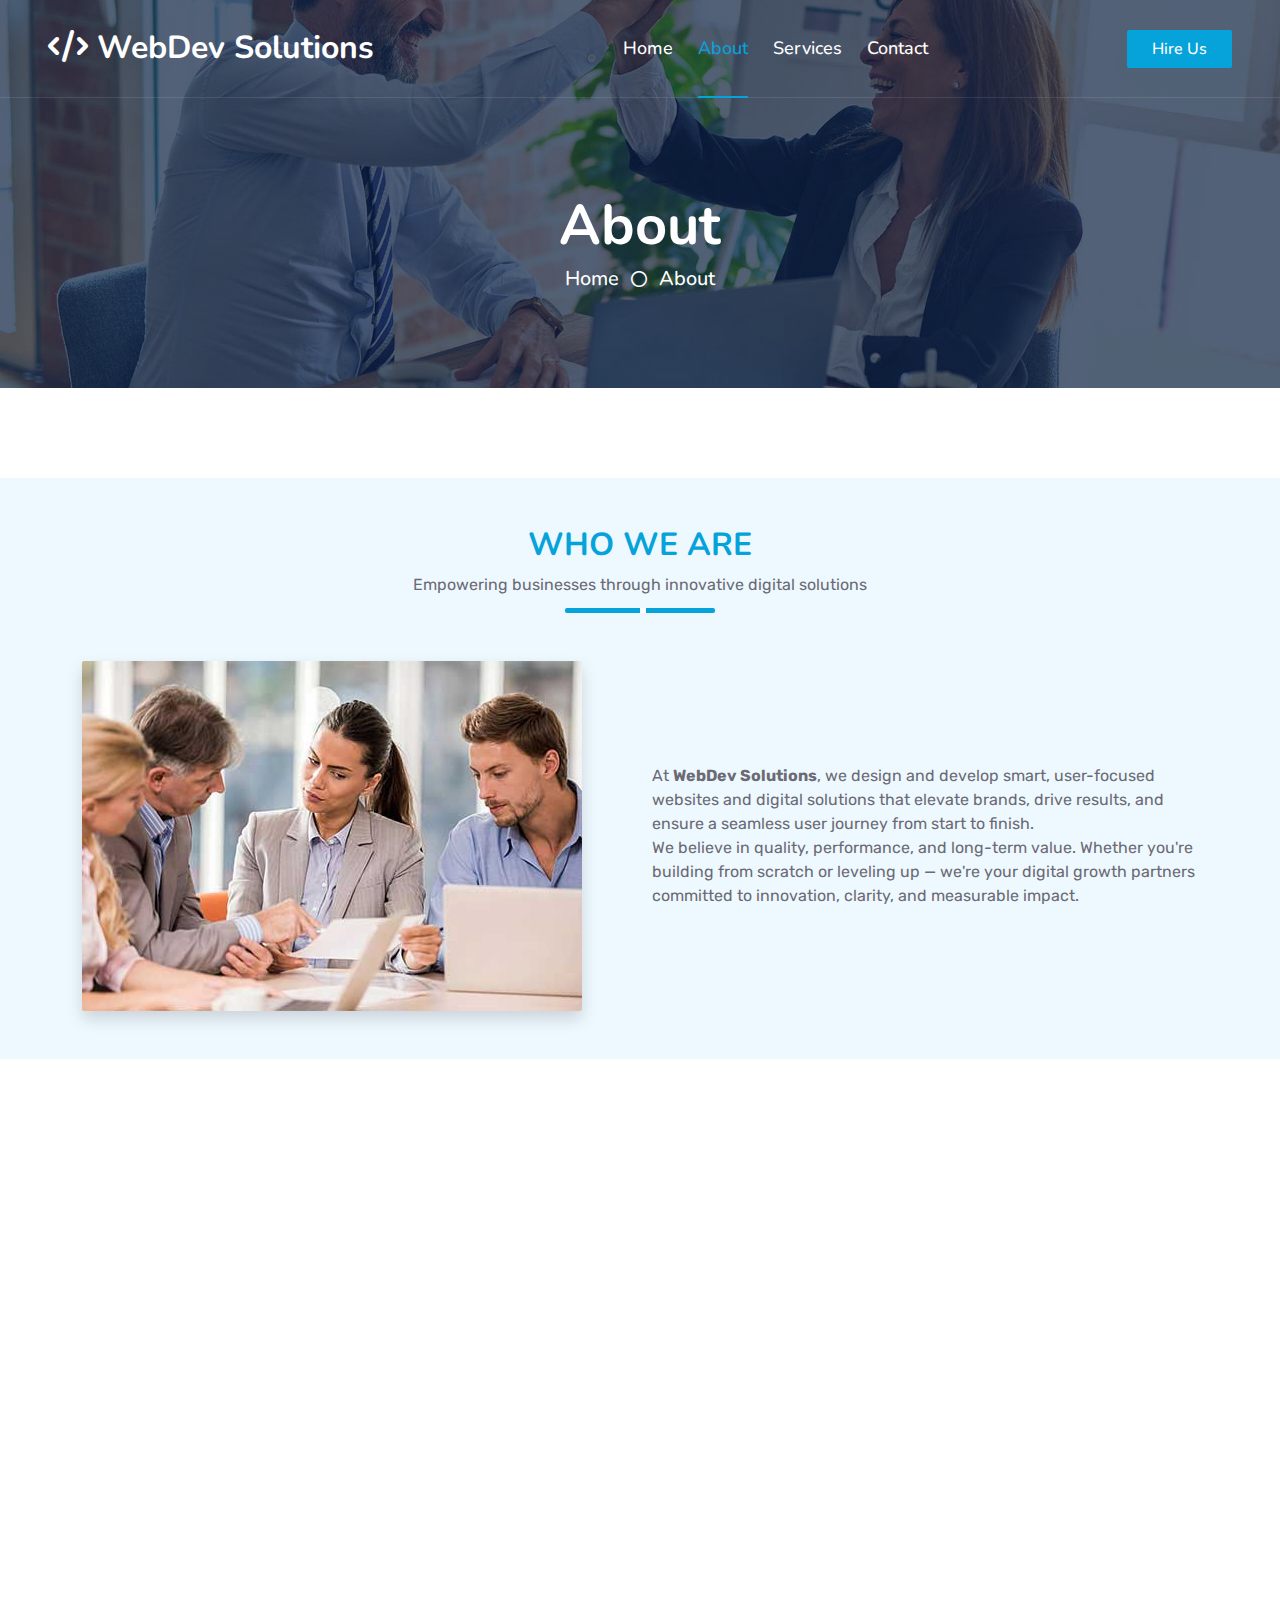
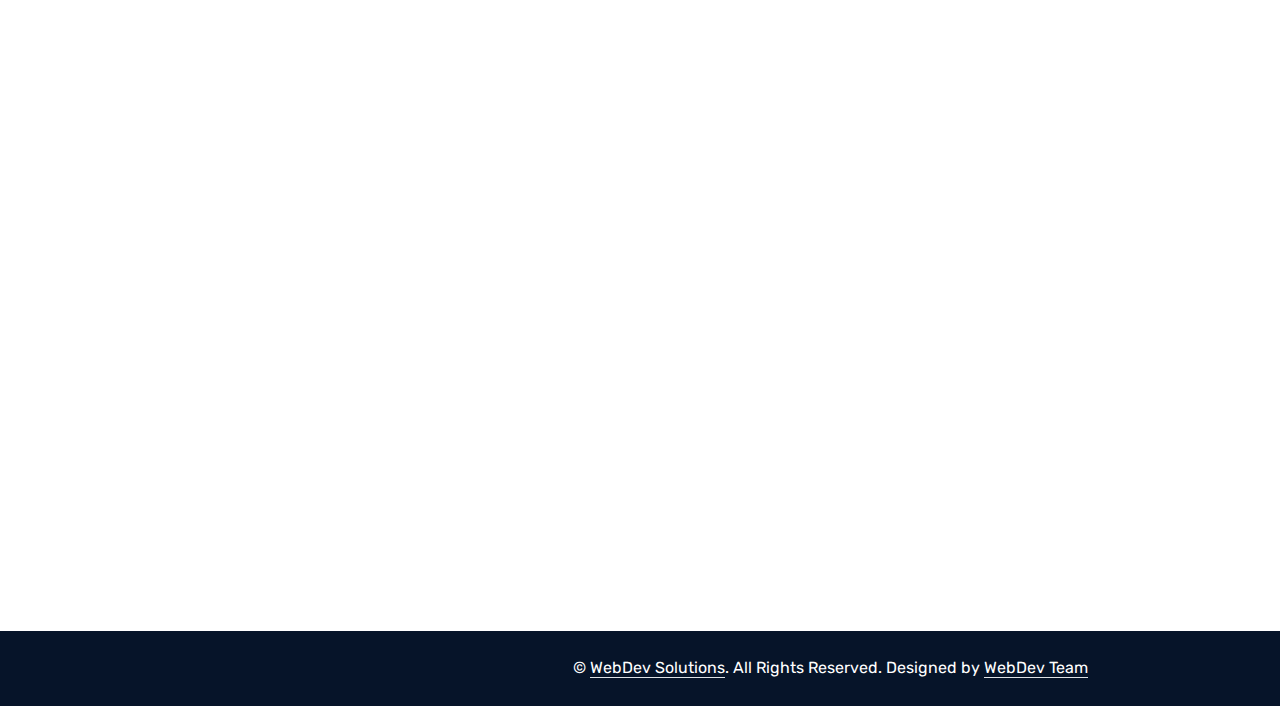
<file: auzms/about.html>
<!DOCTYPE html>
<html lang="en">

<head>
   <meta charset="utf-8">
    <title>Startup - Startup Website Template</title>
    <meta content="width=device-width, initial-scale=1.0" name="viewport">
    <meta content="Free HTML Templates" name="keywords">
    <meta content="Free HTML Templates" name="description">

    <!-- Favicon -->
    <link href="img/favicon.ico" rel="icon">

    <!-- Google Web Fonts -->
    <link rel="preconnect" href="https://fonts.googleapis.com">
    <link rel="preconnect" href="https://fonts.gstatic.com" crossorigin>
    <link href="https://fonts.googleapis.com/css2?family=Nunito:wght@400;600;700;800&family=Rubik:wght@400;500;600;700&display=swap" rel="stylesheet">

    <!-- Icon Font Stylesheet -->
    <link href="https://cdnjs.cloudflare.com/ajax/libs/font-awesome/5.10.0/css/all.min.css" rel="stylesheet">
    <link href="https://cdn.jsdelivr.net/npm/bootstrap-icons@1.4.1/font/bootstrap-icons.css" rel="stylesheet">
     <link rel="stylesheet" href="https://cdnjs.cloudflare.com/ajax/libs/font-awesome/6.7.2/css/all.min.css">

    <!-- Libraries Stylesheet -->
    <link href="lib/owlcarousel/assets/owl.carousel.min.css" rel="stylesheet">
    <link href="lib/animate/animate.min.css" rel="stylesheet">

    <!-- Customized Bootstrap Stylesheet -->
    <link href="css/bootstrap.min.css" rel="stylesheet">

    <!-- Template Stylesheet -->
    <link href="css/style.css" rel="stylesheet">
</head>

<body>
    <!-- Spinner Start -->
    <div id="spinner" class="show bg-white position-fixed translate-middle w-100 vh-100 top-50 start-50 d-flex align-items-center justify-content-center">
        <div class="spinner"></div>
    </div>
    <!-- Spinner End -->


    


    <!-- Navbar Start -->
     <div class="container-fluid p-0">
  <nav class="navbar navbar-expand-lg navbar-dark px-5 py-3 py-lg-0">
    <!-- Brand -->
    <a href="index.html" class="navbar-brand p-0 me-4">
      <h2 class="m-0"><i class="fa-solid fa-code"></i> WebDev Solutions</h2>
    </a>

    <!-- Toggler for small screens -->
    <button class="navbar-toggler" type="button" data-bs-toggle="collapse" data-bs-target="#navbarCollapse">
      <span class="navbar-toggler-icon"></span>
    </button>

    <!-- Collapsible content -->
    <div class="collapse navbar-collapse" id="navbarCollapse">
      <!-- Centered nav links -->
      <ul class="navbar-nav mx-auto mb-2 mb-lg-0 text-center">
        <li class="nav-item">
          <a href="index.html" class="nav-link">Home</a>
        </li>
         <li class="nav-item">
          <a href="about.html" class="nav-link active">About</a>
        </li>
        <li class="nav-item">
          <a href="service.html" class="nav-link">Services</a>
        </li>
        <li class="nav-item">
          <a href="contact.html" class="nav-link">Contact</a>
        </li>
      </ul>

      <!-- Hire Us button -->
      <div class="d-none d-lg-block">
        <a href="https://wa.me/+923278458039" target="_blank" class="btn btn-secondaryy px-4">Hire Us</a>
      </div>
    </div>
  </nav>
</div>

        <div class="container-fluid bg-primary py-5 bg-header" style="margin-bottom: 90px;">
            <div class="row py-5">
                <div class="col-12 pt-lg-5 mt-lg-5 text-center">
                    <h1 class="display-4 text-white animated zoomIn">About</h1>
                    <a href="index.html" class="h5 text-white">Home</a>
                    <i class="far fa-circle text-white px-2"></i>
                    <a href="about.html" class="h5 text-white">About</a>
                </div>
            </div>
        </div>
    </div>


    <!-- Full Screen Search Start -->
    <div class="modal fade" id="searchModal" tabindex="-1">
        <div class="modal-dialog modal-fullscreen">
            <div class="modal-content" style="background: rgba(9, 30, 62, .7);">
                <div class="modal-header border-0">
                    <button type="button" class="btn bg-white btn-close" data-bs-dismiss="modal" aria-label="Close"></button>
                </div>
                <div class="modal-body d-flex align-items-center justify-content-center">
                    <div class="input-group" style="max-width: 600px;">
                        <input type="text" class="form-control bg-transparent border-primary p-3" placeholder="Type search keyword">
                        <button class="btn btn-primary px-4"><i class="bi bi-search"></i></button>
                    </div>
                </div>
            </div>
        </div>
    </div>
    <!-- Full Screen Search End -->
     <!-- Start -->
<section id="about" class="py-5 bg-light wow fadeInUp" data-wow-delay="0.1s">
  <div class="container">

<div class="section-title text-center position-relative pb-3 mb-5 mx-auto" style="max-width: 600px;">
                <h2 class="fw-bold text-primary text-uppercase">Who We Are</h2>
                <p class="mb-0">Empowering businesses through innovative digital solutions</p>
            </div>

    <div class="row align-items-center">
      <div class="col-md-6 mb-4 mb-md-0 wow fadeInLeft" data-wow-delay="0.2s">
        <img src="img/blog-1.jpg" class="img-fluid rounded shadow" alt="WebDev Solutions Team">
      </div>
      <div class="col-md-6 wow fadeInRight" data-wow-delay="0.4s">
        <p class="mb-0">
  At <strong>WebDev Solutions</strong>, we design and develop smart, user-focused websites and digital solutions that elevate brands, drive results, and ensure a seamless user journey from start to finish.
</p>
<p class="mb-0">
  We believe in quality, performance, and long-term value. Whether you're building from scratch or leveling up — we're your digital growth partners committed to innovation, clarity, and measurable impact.
</p>

      </div>
    </div>
  </div>
</section>

<!-- End -->
    <!-- About Start -->
    <div class="container-fluid py-5 wow fadeInUp" data-wow-delay="0.1s">
        <div class="container py-5">
            <div class="row g-5">
                <div class="col-lg-7">
                    <div class="section-title position-relative pb-3 mb-5">
                        <h5 class="fw-bold text-primary text-uppercase">About Us</h5>
                        <h1 class="mb-0">The Best WebDev Solutions With 3+ Years of Experience</h1>
                    </div>
                    <p class="mb-4">At <strong>WebDev Solutions</strong>, we don’t just build websites—we craft digital experiences that drive real results. Whether you're a startup looking for a stunning online presence or a business aiming to boost conversions, we're your dedicated tech partner.</p>
                    <div class="row g-0 mb-3">
                        <div class="col-sm-6 wow zoomIn" data-wow-delay="0.2s">
                            <h5 class="mb-3"><i class="fa fa-check text-primary me-3"></i>Tailored Web Solutions</h5>
                            <h5 class="mb-3"><i class="fa fa-check text-primary me-3"></i>Professional Staff</h5>
                        </div>
                        <div class="col-sm-6 wow zoomIn" data-wow-delay="0.4s">
                            <h5 class="mb-3"><i class="fa fa-check text-primary me-3"></i>24/7 Support</h5>
                            <h5 class="mb-3"><i class="fa fa-check text-primary me-3"></i>Fair Prices</h5>
                        </div>
                    </div>
                    <div class="d-flex align-items-center mb-4 wow fadeIn" data-wow-delay="0.6s">
                        <div class="bg-primary d-flex align-items-center justify-content-center rounded" style="width: 60px; height: 60px;">
                            <i class="fa fa-phone-alt text-white"></i>
                        </div>
                        <div class="ps-4">
                            <h5 class="mb-2">Call For Any Queries</h5>
                            <h4 class="text-primary mb-0">+92 3278458039</h4>
                        </div>
                    </div>
                    <a href="quote.html" class="btn btn-primary py-3 px-5 mt-3 wow zoomIn" data-wow-delay="0.9s">Request A Quote</a>
                </div>
                <div class="col-lg-5" style="min-height: 500px;">
                    <div class="position-relative h-100">
                        <img class="position-absolute w-100 h-100 rounded wow zoomIn" data-wow-delay="0.9s" src="img/about.jpg" style="object-fit: cover;">
                    </div>
                </div>
            </div>
        </div>
    </div>
    <!-- About End -->


    

   <!-- Footer Start-->

    <div class="container-fluid bg-dark text-light mt-5 wow fadeInUp" data-wow-delay="0.1s">
    <div class="container">
        <div class="row gy-5 justify-content-center">
            <!-- About Section -->
            <div class="col-lg-4 col-md-6">
                <div class="bg-primary text-white h-100 p-4 d-flex flex-column justify-content-between text-center">
                    <a href="index.html" class="navbar-brand mb-3">
                        <h2 class="m-0 text-white fs-3">
                            <i class="fa-solid fa-code me-2"></i> WebDev Solutions
                        </h2>
                    </a>
                    <p>Looking for a custom solution that fits your needs and budget? Get in touch with us for a free, no-obligation quote! Our team is here to understand your requirements and provide you with clear, competitive pricing tailored specifically to your project.</p>
                    <form action="" class="mt-3">
                        <div class="input-group">
                            <input type="text" class="form-control border-white p-3" placeholder="Your Email">
                            <button class="btn btn-dark">Sign Up</button>
                        </div>
                    </form>
                </div>
            </div>

            <!-- Get In Touch -->
            <div class="col-lg-4 col-md-6">
                <div class="pt-3">
                    <div class="section-title section-title-sm position-relative pb-3 mb-4">
                        <h3 class="text-light mb-0">Get In Touch</h3>
                    </div>
                    <div class="d-flex mb-2">
                        <i class="bi bi-geo-alt text-primary me-2"></i>
                        <p class="mb-0">Eden Value Homes, Block C, Street No. 4, House No. 24</p>
                    </div>
                    <div class="d-flex mb-2">
                        <i class="bi bi-envelope-open text-primary me-2"></i>
                        <p class="mb-0">teamwebdevsolutions@gmail.com</p>
                    </div>
                    <div class="d-flex mb-2">
                        <i class="bi bi-telephone text-primary me-2"></i>
                        <p class="mb-0">+92 3278458039</p>
                    </div>
                    <div class="d-flex mt-4">
                        <a class="btn btn-primary btn-square me-2" href="https://x.com/webdevsol22"><i class="fab fa-twitter fw-normal" target="_blank"></i></a>
                        <a class="btn btn-primary btn-square me-2" href="https://www.facebook.com/profile.php?id=61577030068509" target="_blank"><i class="fab fa-facebook-f fw-normal"></i></a>
                        <a class="btn btn-primary btn-square me-2" href="https://www.linkedin.com/in/web-dev-solutions-6a758b369/" target="_blank"><i class="fab fa-linkedin-in fw-normal"></i></a>
                        <a class="btn btn-primary btn-square me-2" href="https://www.instagram.com/webdevsolutions22/" target="_blank"><i class="fab fa-instagram fw-normal"></i></a>
                       <a class="btn btn-primary btn-square" href="https://wa.me/+923278458039" target="_blank">
  <i class="fab fa-whatsapp fw-normal"></i>
</a>

                    </div>
                </div>
            </div>

            <!-- Quick Links -->
            <div class="col-lg-4 col-md-6">
                <div class="pt-3">
                    <div class="section-title section-title-sm position-relative pb-3 mb-4">
                        <h3 class="text-light mb-0">Quick Links</h3>
                    </div>
                    <div class="link-animated d-flex flex-column justify-content-start">
                        <a class="text-light mb-2" href="index.html"><i class="bi bi-arrow-right text-primary me-2"></i>Home</a>
                        <a class="text-light mb-2" href="about.html"><i class="bi bi-arrow-right text-primary me-2"></i>About Us</a>
                        <a class="text-light mb-2" href="service.html"><i class="bi bi-arrow-right text-primary me-2"></i>Our Services</a>
                        <a class="text-light" href="contact.html"><i class="bi bi-arrow-right text-primary me-2"></i>Contact Us</a>
                    </div>
                </div>
            </div>
        </div>
    </div>
</div>
<!-- Footer End -->
    <div class="container-fluid text-white" style="background: #061429;">
        <div class="container text-center">
            <div class="row justify-content-end">
                <div class="col-lg-8 col-md-6">
                    <div class="d-flex align-items-center justify-content-center" style="height: 75px;">
                        <p class="mb-0">&copy; <a class="text-white border-bottom" href="#">WebDev Solutions</a>. All Rights Reserved.
						
						
						Designed by <a class="text-white border-bottom" href= >WebDev Team</a></p>
                    </div>
                </div>
            </div>
        </div>
    </div>
    <!-- Footer End -->


    <!-- Back to Top -->
    <a href="#" class="btn btn-lg btn-primary btn-lg-square rounded back-to-top"><i class="bi bi-arrow-up"></i></a>


    <!-- JavaScript Libraries -->
    <script src="https://code.jquery.com/jquery-3.4.1.min.js"></script>
    <script src="https://cdn.jsdelivr.net/npm/bootstrap@5.0.0/dist/js/bootstrap.bundle.min.js"></script>
    <script src="lib/wow/wow.min.js"></script>
    <script src="lib/easing/easing.min.js"></script>
    <script src="lib/waypoints/waypoints.min.js"></script>
    <script src="lib/counterup/counterup.min.js"></script>
    <script src="lib/owlcarousel/owl.carousel.min.js"></script>

    <!-- Template Javascript -->
    <script src="js/main.js"></script>
</body>

</html>
</file>
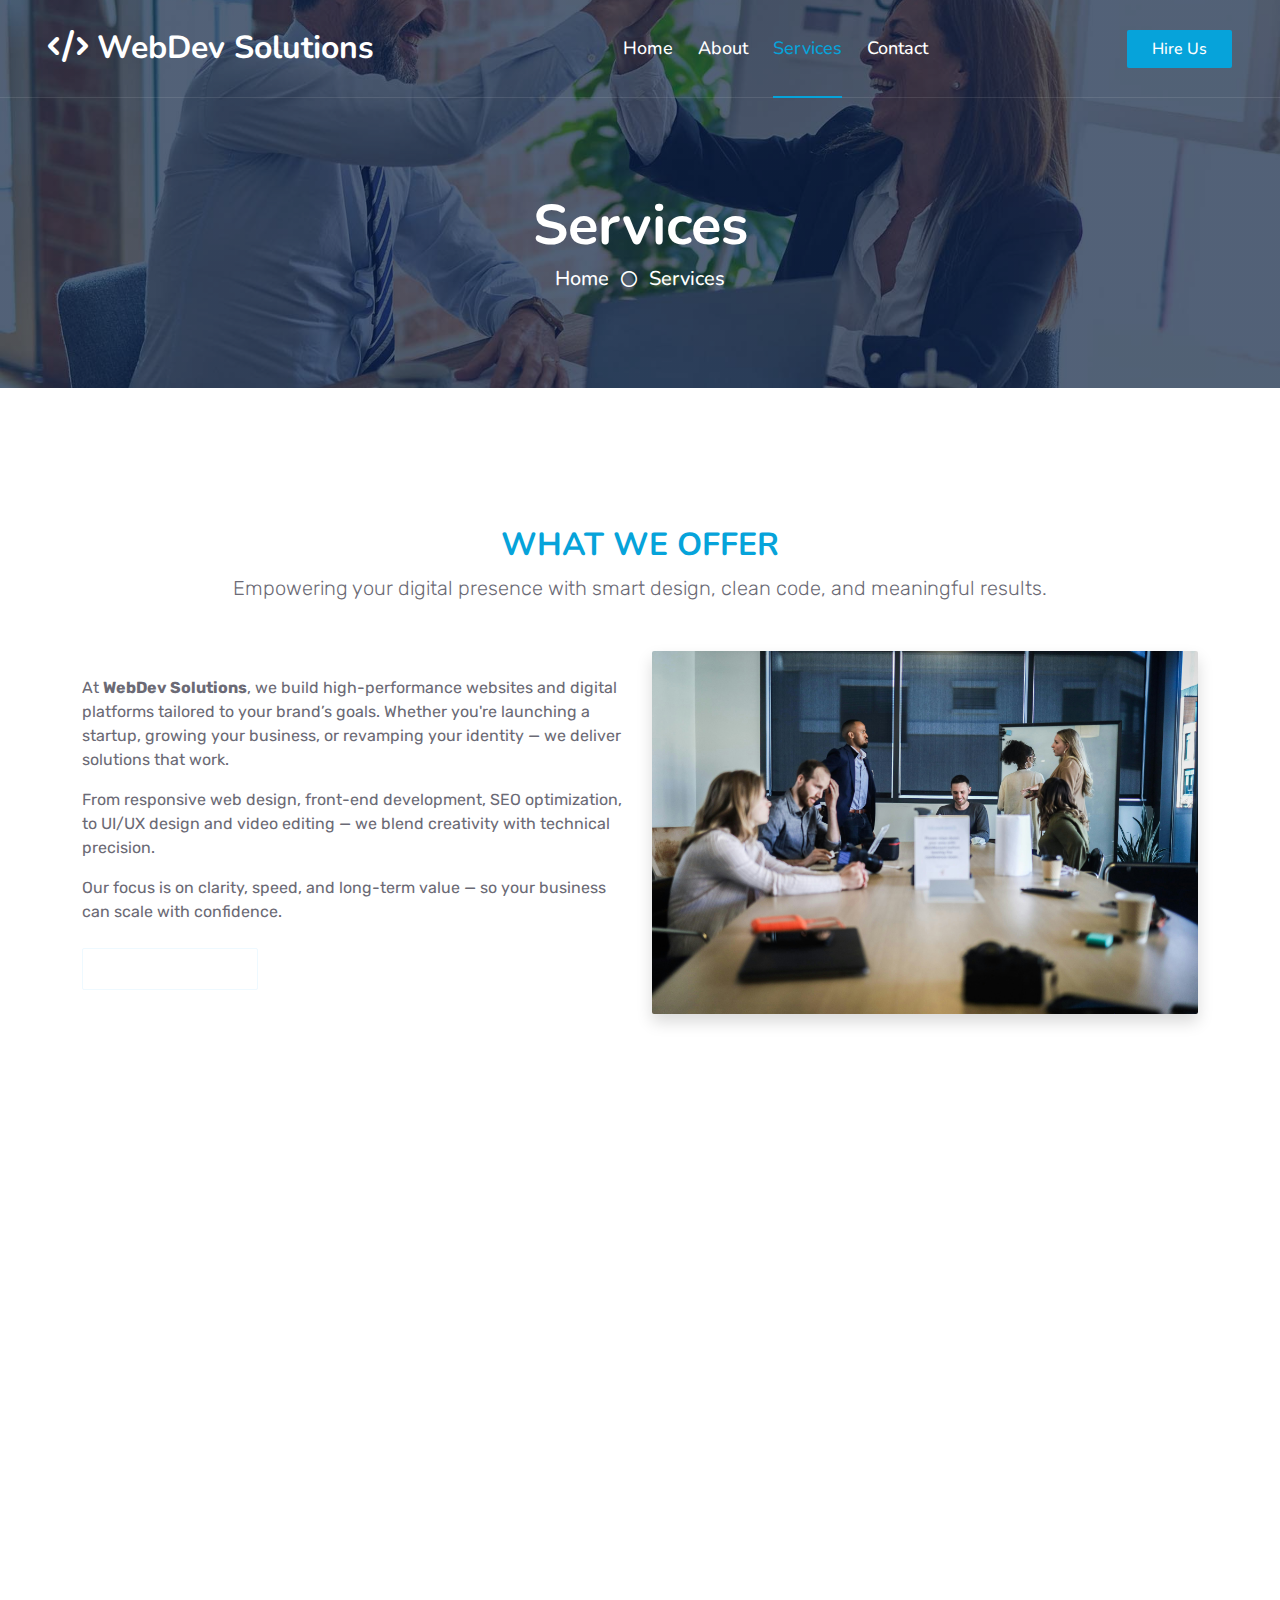
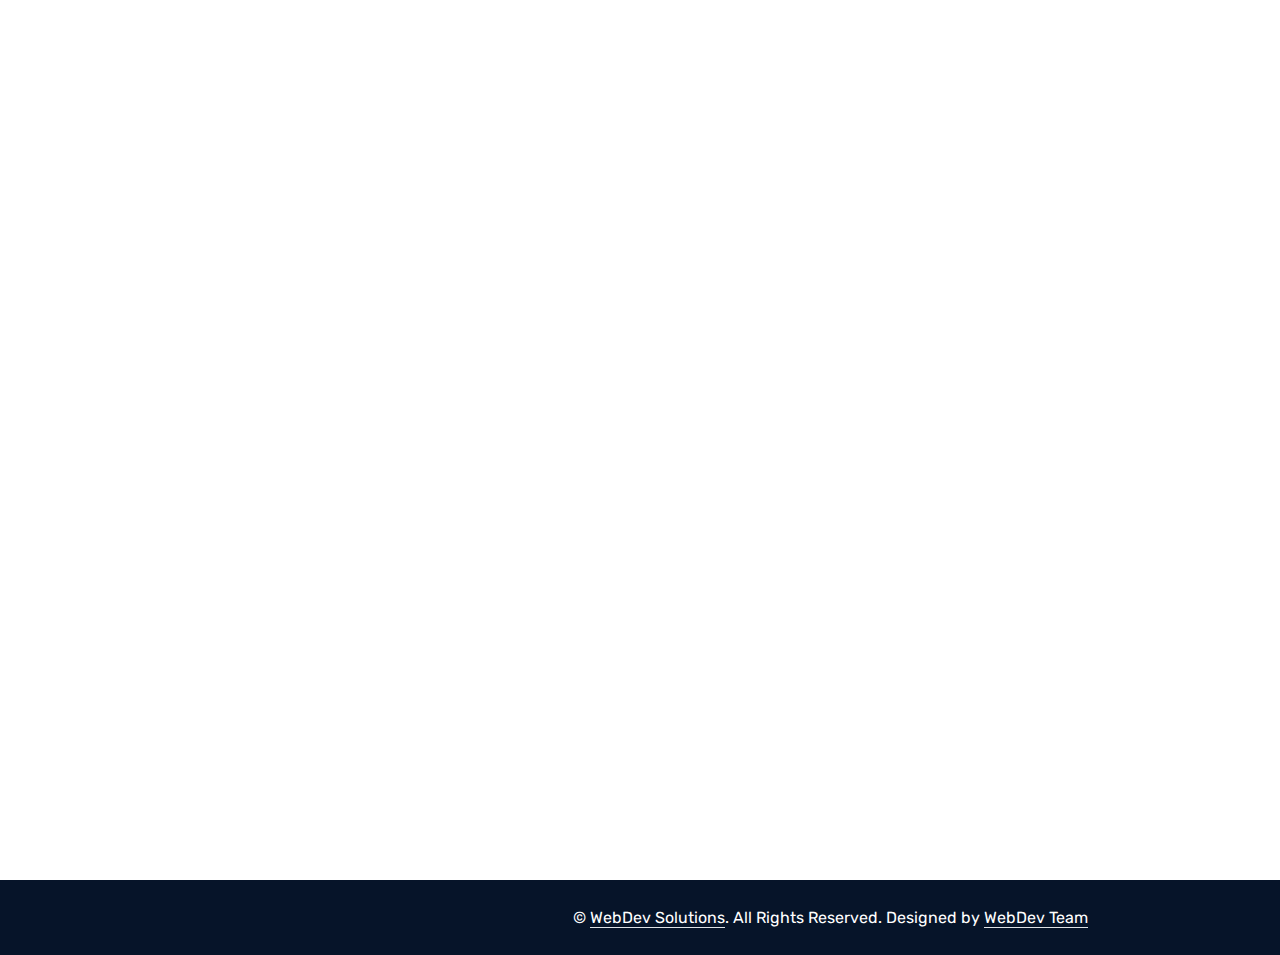
<file: auzms/service.html>
<!DOCTYPE html>
<html lang="en">

<head>
    <meta charset="utf-8">
    <title>Startup - Startup Website Template</title>
    <meta content="width=device-width, initial-scale=1.0" name="viewport">
    <meta content="Free HTML Templates" name="keywords">
    <meta content="Free HTML Templates" name="description">

    <!-- Favicon -->
    <link href="img/favicon.ico" rel="icon">

    <!-- Google Web Fonts -->
    <link rel="preconnect" href="https://fonts.googleapis.com">
    <link rel="preconnect" href="https://fonts.gstatic.com" crossorigin>
    <link href="https://fonts.googleapis.com/css2?family=Nunito:wght@400;600;700;800&family=Rubik:wght@400;500;600;700&display=swap" rel="stylesheet">

    <!-- Icon Font Stylesheet -->
    <link href="https://cdnjs.cloudflare.com/ajax/libs/font-awesome/5.10.0/css/all.min.css" rel="stylesheet">
    <link href="https://cdn.jsdelivr.net/npm/bootstrap-icons@1.4.1/font/bootstrap-icons.css" rel="stylesheet">
     <link rel="stylesheet" href="https://cdnjs.cloudflare.com/ajax/libs/font-awesome/6.7.2/css/all.min.css">

    <!-- Libraries Stylesheet -->
    <link href="lib/owlcarousel/assets/owl.carousel.min.css" rel="stylesheet">
    <link href="lib/animate/animate.min.css" rel="stylesheet">

    <!-- Customized Bootstrap Stylesheet -->
    <link href="css/bootstrap.min.css" rel="stylesheet">

    <!-- Template Stylesheet -->
    <link href="css/style.css" rel="stylesheet">
</head>

<body>
    <!-- Spinner Start -->
    <div id="spinner" class="show bg-white position-fixed translate-middle w-100 vh-100 top-50 start-50 d-flex align-items-center justify-content-center">
        <div class="spinner"></div>
    </div>
    <!-- Spinner End -->


    


    <!-- Navbar Start -->
     <div class="container-fluid p-0">
  <nav class="navbar navbar-expand-lg navbar-dark px-5 py-3 py-lg-0">
    <!-- Brand -->
    <a href="index.html" class="navbar-brand p-0 me-4">
      <h2 class="m-0"><i class="fa-solid fa-code"></i> WebDev Solutions</h2>
    </a>

    <!-- Toggler for small screens -->
    <button class="navbar-toggler" type="button" data-bs-toggle="collapse" data-bs-target="#navbarCollapse">
      <span class="navbar-toggler-icon"></span>
    </button>

    <!-- Collapsible content -->
    <div class="collapse navbar-collapse" id="navbarCollapse">
      <!-- Centered nav links -->
      <ul class="navbar-nav mx-auto mb-2 mb-lg-0 text-center">
        <li class="nav-item">
          <a href="index.html" class="nav-link">Home</a>
        </li>
         <li class="nav-item">
          <a href="about.html" class="nav-link">About</a>
        </li>
        <li class="nav-item">
          <a href="service.html" class="nav-link active">Services</a>
        </li>
        <li class="nav-item">
          <a href="contact.html" class="nav-link">Contact</a>
        </li>
      </ul>

      <!-- Hire Us button -->
      <div class="d-none d-lg-block">
        <a href="https://wa.me/+923278458039" target="_blank" class="btn btn-secondaryy px-4">Hire Us</a>
      </div>
    </div>
  </nav>
</div>

        <div class="container-fluid bg-primary py-5 bg-header" style="margin-bottom: 90px;">
            <div class="row py-5">
                <div class="col-12 pt-lg-5 mt-lg-5 text-center">
                    <h1 class="display-4 text-white animated zoomIn">Services</h1>
                    <a href="index.html" class="h5 text-white">Home</a>
                    <i class="far fa-circle text-white px-2"></i>
                    <a href="service.html" class="h5 text-white">Services</a>
                </div>
            </div>
        </div>
    </div>
    <!-- Navbar End -->


    <!-- Full Screen Search Start -->
    <div class="modal fade" id="searchModal" tabindex="-1">
        <div class="modal-dialog modal-fullscreen">
            <div class="modal-content" style="background: rgba(9, 30, 62, .7);">
                <div class="modal-header border-0">
                    <button type="button" class="btn bg-white btn-close" data-bs-dismiss="modal" aria-label="Close"></button>
                </div>
                <div class="modal-body d-flex align-items-center justify-content-center">
                    <div class="input-group" style="max-width: 600px;">
                        <input type="text" class="form-control bg-transparent border-primary p-3" placeholder="Type search keyword">
                        <button class="btn btn-primary px-4"><i class="bi bi-search"></i></button>
                    </div>
                </div>
            </div>
        </div>
    </div>
    <!-- Full Screen Search End -->



<!-- Our Services Intro Section -->
<!-- Our Services Intro Section -->
<section class="container py-5 wow fadeInUp" data-wow-delay="0.1s">
  <!-- Title and Tagline Centered -->
  <div class="text-center mb-5">
    <h2 class="fw-bold text-primary text-uppercase">What We Offer</h2>
    <p class="lead mb-0">Empowering your digital presence with smart design, clean code, and meaningful results.</p>
  </div>

  <!-- Content Row -->
  <div class="row align-items-center">
    <!-- Left: Text Content -->
    <div class="col-lg-6 wow fadeInLeft" data-wow-delay="0.2s">
      <p class="mb-3">
        At <strong>WebDev Solutions</strong>, we build high-performance websites and digital platforms tailored to your brand’s goals.
        Whether you're launching a startup, growing your business, or revamping your identity — we deliver solutions that work.
      </p>
      <p class="mb-3">
        From responsive web design, front-end development, SEO optimization, to UI/UX design and video editing — we blend creativity with technical precision.
      </p>
      <p class="mb-3">
        Our focus is on clarity, speed, and long-term value — so your business can scale with confidence.
      </p>
      <div class="mt-4">
        <a href="#contact" class="btn btn-primary px-4 py-2">Get a Free Quote</a>
      </div>
    </div>

    <!-- Right: Image -->
    <div class="col-lg-6 mt-4 mt-lg-0 text-center wow fadeInRight" data-wow-delay="0.4s">
      <img src="/auzms/img/service pg.jpg" alt="Our Services" class="img-fluid rounded shadow" style="max-height: 400px; object-fit: cover;">
    </div>
  </div>
</section>








    <!-- Service Start -->
    <div class="container-fluid py-3 wow fadeInUp" data-wow-delay="0.1s">
        <div class="container py-3">
            <div class="section-title text-center position-relative pb-3 mb-5 mx-auto" style="max-width: 600px;">
                <h5 class="fw-bold text-primary text-uppercase">Our Services</h5>
                <h1 class="mb-0">Custom WebDev Solutions for Your Successful Business</h1>
            </div>
            <div class="row g-5">
                <div class="col-lg-4 col-md-6 wow zoomIn" data-wow-delay="0.3s">
                    <div class="service-item bg-light rounded d-flex flex-column align-items-center justify-content-center text-center">
                        <div class="service-icon">
                             <i class="fa fa-code text-white fa-lg"></i>
                        </div>
                        <h4 class="mb-3">Custom Website Development</h4>
                        <p class="m-0">Fully tailored websites and web apps using modern frameworks and clean, scalable code. No templates—just unique solutions built around your goals.</p>
                        
                    </div>
                </div>
                <div class="col-lg-4 col-md-6 wow zoomIn" data-wow-delay="0.6s">
                    <div class="service-item bg-light rounded d-flex flex-column align-items-center justify-content-center text-center">
                        <div class="service-icon">
                            <i class="fa fa-chart-pie text-white fa-lg"></i>
                        </div>
                        <h4 class="mb-3">UI/UX Design</h4>
                        <p class="m-0">Pixel-perfect user interfaces with intuitive user experiences. We create designs that are not just beautiful, but also effective in guiding users toward meaningful actions.</p>
                        
                    </div>
                </div>
                <div class="col-lg-4 col-md-6 wow zoomIn" data-wow-delay="0.9s">
                    <div class="service-item bg-light rounded d-flex flex-column align-items-center justify-content-center text-center">
                        <div class="service-icon">
                           <i class="fa-solid fa-chart-line fa-lg" style="color: #ffffff;"></i>
                        </div>
                        <h4 class="mb-3">Search Engine Optimization (SEO)</h4>
                        <p class="m-0">Be seen where it matters. From technical SEO to content strategies, we help your website rank higher and attract organic traffic.</p>
                        
                    </div>
                </div>
                <div class="col-lg-4 col-md-6 wow zoomIn" data-wow-delay="0.3s">
                    <div class="service-item bg-light rounded d-flex flex-column align-items-center justify-content-center text-center">
                        <div class="service-icon">
                           <i class="fa-solid fa-file-lines fa-lg" style="color: #ffffff;"></i>
                        </div>
                        <h4 class="mb-3">Landing Page Design</h4>
                        <p class="m-0">High-converting landing pages for your products, services, or marketing campaigns. Designed to capture attention and increase conversions.</p>
                        
                    </div>
                </div>
                <div class="col-lg-4 col-md-6 wow zoomIn" data-wow-delay="0.6s">
                    <div class="service-item bg-light rounded d-flex flex-column align-items-center justify-content-center text-center">
                        <div class="service-icon">
                           <i class="fa-solid fa-clapperboard fa-lg" style="color: #ffffff;"></i>
                        </div>
                        <h4 class="mb-3">Video Editing</h4>
                        <p class="m-0">Engage your audience with professional video edits, motion graphics, and promotional animations for websites or social media.</p>
                    </div>
                </div>
               <div class="col-lg-4 col-md-6 wow zoomIn" data-wow-delay="0.6s">
                    <div class="service-item bg-light rounded d-flex flex-column align-items-center justify-content-center text-center">
                        <div class="service-icon">
                           <i class="fa-solid fa-screwdriver-wrench fa-lg" style="color: #ffffff;"></i>
                        </div>
                        <h4 class="mb-3">Website Maintainence</h4>
                        <p class="m-0">Ongoing updates, bug fixes, backups, and performance monitoring to keep your site running smoothly and securely.</p>
                    </div>
                </div>
            </div>
        </div>
    </div>
    <!-- Service End -->

    

    <!-- Footer Start-->

    <div class="container-fluid bg-dark text-light mt-5 wow fadeInUp" data-wow-delay="0.1s">
    <div class="container">
        <div class="row gy-5 justify-content-center">
            <!-- About Section -->
            <div class="col-lg-4 col-md-6">
                <div class="bg-primary text-white h-100 p-4 d-flex flex-column justify-content-between text-center">
                    <a href="index.html" class="navbar-brand mb-3">
                        <h2 class="m-0 text-white fs-3">
                            <i class="fa-solid fa-code me-2"></i> WebDev Solutions
                        </h2>
                    </a>
                    <p>Looking for a custom solution that fits your needs and budget? Get in touch with us for a free, no-obligation quote! Our team is here to understand your requirements and provide you with clear, competitive pricing tailored specifically to your project.</p>
                    <form action="" class="mt-3">
                        <div class="input-group">
                            <input type="text" class="form-control border-white p-3" placeholder="Your Email">
                            <button class="btn btn-dark">Sign Up</button>
                        </div>
                    </form>
                </div>
            </div>

            <!-- Get In Touch -->
            <div class="col-lg-4 col-md-6">
                <div class="pt-3">
                    <div class="section-title section-title-sm position-relative pb-3 mb-4">
                        <h3 class="text-light mb-0">Get In Touch</h3>
                    </div>
                    <div class="d-flex mb-2">
                        <i class="bi bi-geo-alt text-primary me-2"></i>
                        <p class="mb-0">Eden Value Homes, Block C, Street No. 4, House No. 24</p>
                    </div>
                    <div class="d-flex mb-2">
                        <i class="bi bi-envelope-open text-primary me-2"></i>
                        <p class="mb-0">teamwebdevsolutions@gmail.com</p>
                    </div>
                    <div class="d-flex mb-2">
                        <i class="bi bi-telephone text-primary me-2"></i>
                        <p class="mb-0">+92 3278458039</p>
                    </div>
                    <div class="d-flex mt-4">
                        <a class="btn btn-primary btn-square me-2" href="https://x.com/webdevsol22"><i class="fab fa-twitter fw-normal" target="_blank"></i></a>
                        <a class="btn btn-primary btn-square me-2" href="https://www.facebook.com/profile.php?id=61577030068509" target="_blank"><i class="fab fa-facebook-f fw-normal"></i></a>
                        <a class="btn btn-primary btn-square me-2" href="https://www.linkedin.com/in/web-dev-solutions-6a758b369/" target="_blank"><i class="fab fa-linkedin-in fw-normal"></i></a>
                        <a class="btn btn-primary btn-square me-2" href="https://www.instagram.com/webdevsolutions22/" target="_blank"><i class="fab fa-instagram fw-normal"></i></a>
                       <a class="btn btn-primary btn-square" href="https://wa.me/+923278458039" target="_blank">
  <i class="fab fa-whatsapp fw-normal"></i>
</a>

                    </div>
                </div>
            </div>

            <!-- Quick Links -->
            <div class="col-lg-4 col-md-6">
                <div class="pt-3">
                    <div class="section-title section-title-sm position-relative pb-3 mb-4">
                        <h3 class="text-light mb-0">Quick Links</h3>
                    </div>
                    <div class="link-animated d-flex flex-column justify-content-start">
                        <a class="text-light mb-2" href="index.html"><i class="bi bi-arrow-right text-primary me-2"></i>Home</a>
                        <a class="text-light mb-2" href="about.html"><i class="bi bi-arrow-right text-primary me-2"></i>About Us</a>
                        <a class="text-light mb-2" href="service.html"><i class="bi bi-arrow-right text-primary me-2"></i>Our Services</a>
                        <a class="text-light" href="contact.html"><i class="bi bi-arrow-right text-primary me-2"></i>Contact Us</a>
                    </div>
                </div>
            </div>
        </div>
    </div>
</div>
<!-- Footer End -->
    <div class="container-fluid text-white" style="background: #061429;">
        <div class="container text-center">
            <div class="row justify-content-end">
                <div class="col-lg-8 col-md-6">
                    <div class="d-flex align-items-center justify-content-center" style="height: 75px;">
                        <p class="mb-0">&copy; <a class="text-white border-bottom" href="#">WebDev Solutions</a>. All Rights Reserved.
						
						
						Designed by <a class="text-white border-bottom" href= >WebDev Team</a></p>
                    </div>
                </div>
            </div>
        </div>
    </div>
    <!-- Footer End -->

    <!-- Back to Top -->
    <a href="#" class="btn btn-lg btn-primary btn-lg-square rounded back-to-top"><i class="bi bi-arrow-up"></i></a>


    <!-- JavaScript Libraries -->
    <script src="https://code.jquery.com/jquery-3.4.1.min.js"></script>
    <script src="https://cdn.jsdelivr.net/npm/bootstrap@5.0.0/dist/js/bootstrap.bundle.min.js"></script>
    <script src="lib/wow/wow.min.js"></script>
    <script src="lib/easing/easing.min.js"></script>
    <script src="lib/waypoints/waypoints.min.js"></script>
    <script src="lib/counterup/counterup.min.js"></script>
    <script src="lib/owlcarousel/owl.carousel.min.js"></script>

    <!-- Template Javascript -->
    <script src="js/main.js"></script>
</body>

</html>
</file>
<file: css/style.css>
/********** Template CSS **********/
:root {
    --primary: #06A3DA;
    --secondary: #34AD54;
    --light: #EEF9FF;
    --dark: #091E3E;
}


/*** Spinner ***/
.spinner {
    width: 40px;
    height: 40px;
    background: var(--primary);
    margin: 100px auto;
    -webkit-animation: sk-rotateplane 1.2s infinite ease-in-out;
    animation: sk-rotateplane 1.2s infinite ease-in-out;
}

@-webkit-keyframes sk-rotateplane {
    0% {
        -webkit-transform: perspective(120px)
    }
    50% {
        -webkit-transform: perspective(120px) rotateY(180deg)
    }
    100% {
        -webkit-transform: perspective(120px) rotateY(180deg) rotateX(180deg)
    }
}

@keyframes sk-rotateplane {
    0% {
        transform: perspective(120px) rotateX(0deg) rotateY(0deg);
        -webkit-transform: perspective(120px) rotateX(0deg) rotateY(0deg)
    }
    50% {
        transform: perspective(120px) rotateX(-180.1deg) rotateY(0deg);
        -webkit-transform: perspective(120px) rotateX(-180.1deg) rotateY(0deg)
    }
    100% {
        transform: perspective(120px) rotateX(-180deg) rotateY(-179.9deg);
        -webkit-transform: perspective(120px) rotateX(-180deg) rotateY(-179.9deg);
    }
}

#spinner {
    opacity: 0;
    visibility: hidden;
    transition: opacity .5s ease-out, visibility 0s linear .5s;
    z-index: 99999;
}

#spinner.show {
    transition: opacity .5s ease-out, visibility 0s linear 0s;
    visibility: visible;
    opacity: 1;
}


/*** Heading ***/
h1,
h2,
.fw-bold {
    font-weight: 600 !important;
}

h3,
h4,
.fw-semi-bold {
    font-weight: 500 !important;
}

h5,
h6,
.fw-medium {
    font-weight: 550 !important;
}


/*** Button ***/
.btn {
    font-family: 'Nunito', sans-serif;
    font-weight: 500;
    transition: 0.5s;
}

/* Transparent background and white text by default */
.btn-primary {
    background-color: var(--primary);
    color: #FFFFFF;
   
}
.btn-secondaryy {
    background-color: var(--primary);
    color: #FFFFFF;
  
}

/* On hover: background becomes primary, text becomes black */
.btn-primary:hover {
    background-color: var(--light);
    color: black;
}


.btn-secondaryy:hover {
    box-shadow: inset 0 0 0 0 var(--secondary);
}
.menu{
    color: #06A3DA;

}
.btn-square {
    width: 36px;
    height: 36px;
}

.btn-sm-square {
    width: 30px;
    height: 30px;
}

.btn-lg-square {
    width: 48px;
    height: 48px;
}

.btn-square,
.btn-sm-square,
.btn-lg-square {
    padding-left: 0;
    padding-right: 0;
    text-align: center;
}


/*** Navbar ***/
.navbar-dark .navbar-nav .nav-link {
    font-family: 'Nunito', sans-serif;
    position: relative;
    margin-left: 25px;
    padding: 35px 0;
    color: #FFFFFF;
    font-size: 18px;
    font-weight: 500;
    outline: none;
    transition: .5s;
}

.sticky-top.navbar-dark .navbar-nav .nav-link {
    padding: 20px 0;
    color: var(--dark);
}

.navbar-dark .navbar-nav .nav-link:hover,
.navbar-dark .navbar-nav .nav-link.active {
    color: var(--primary);
}

.navbar-dark .navbar-brand h2 {
    color: #FFFFFF;
}

.navbar-dark .navbar-toggler {
    color: var(--primary) !important;
    border-color: var(--primary) !important;
}

@media (max-width: 991.98px) {
  .sticky-top.navbar-dark {
    position: fixed; /* ✅ Fixes the sticky behavior on mobile */
    width: 100%;      /* ✅ Ensures full width */
    top: 0;           /* ✅ Keeps it at top */
    left: 0;
    z-index: 999;
    background: #FFFFFF;
  }


    .navbar-dark .navbar-nav .nav-link,
    .navbar-dark .navbar-nav .nav-link.show,
    .sticky-top.navbar-dark .navbar-nav .nav-link {
        padding: 10px 0;
        color: var(--dark);
    }

    .navbar-dark .navbar-brand h2 {
        color: var(--primary);
    }
}

@media (min-width: 992px) {
    .navbar-dark {
        position: absolute;
        width: 100%;
        top: 0;
        left: 0;
        border-bottom: 1px solid rgba(256, 256, 256, .1);
        z-index: 999;
    }
    
    .sticky-top.navbar-dark {
        position: fixed;
        background: #FFFFFF;
    }

    .navbar-dark .navbar-nav .nav-link::before {
        position: absolute;
        content: "";
        width: 0;
        height: 2px;
        bottom: -1px;
        left: 50%;
        background: var(--primary);
        transition: .5s;
    }

    .navbar-dark .navbar-nav .nav-link:hover::before,
    .navbar-dark .navbar-nav .nav-link.active::before {
        width: 100%;
        left: 0;
    }

    .navbar-dark .navbar-nav .nav-link.nav-contact::before {
        display: none;
    }

    .sticky-top.navbar-dark .navbar-brand h2 {
        color: var(--primary);
    }
}


/*** Carousel ***/
.carousel-caption {
    top: 0;
    left: 0;
    right: 0;
    bottom: 0;
    background: rgba(9, 30, 62, .7);
    z-index: 1;
}

@media (max-width: 576px) {
    .carousel-caption h5 {
        font-size: 14px;
        font-weight: 500 !important;
    }

    .carousel-caption h2 {
        font-size: 25px;
        font-weight: 500 !important;
    }
}

.carousel-control-prev,
.carousel-control-next {
    width: 10%;
}

.carousel-control-prev-icon,
.carousel-control-next-icon {
    width: 3rem;
    height: 3rem;
}


/*** Section Title ***/
.section-title::before {
    position: absolute;
    content: "";
    width: 150px;
    height: 5px;
    left: 0;
    bottom: 0;
    background: var(--primary);
    border-radius: 2px;
}

.section-title.text-center::before {
    left: 50%;
    margin-left: -75px;
}

.section-title.section-title-sm::before {
    width: 90px;
    height: 3px;
}

.section-title::after {
    position: absolute;
    content: "";
    width: 6px;
    height: 5px;
    bottom: 0px;
    background: #FFFFFF;
    -webkit-animation: section-title-run 5s infinite linear;
    animation: section-title-run 5s infinite linear;
}

.section-title.section-title-sm::after {
    width: 4px;
    height: 3px;
}

.section-title.text-center::after {
    -webkit-animation: section-title-run-center 5s infinite linear;
    animation: section-title-run-center 5s infinite linear;
}

.section-title.section-title-sm::after {
    -webkit-animation: section-title-run-sm 5s infinite linear;
    animation: section-title-run-sm 5s infinite linear;
}

@-webkit-keyframes section-title-run {
    0% {left: 0; } 50% { left : 145px; } 100% { left: 0; }
}

@-webkit-keyframes section-title-run-center {
    0% { left: 50%; margin-left: -75px; } 50% { left : 50%; margin-left: 45px; } 100% { left: 50%; margin-left: -75px; }
}

@-webkit-keyframes section-title-run-sm {
    0% {left: 0; } 50% { left : 85px; } 100% { left: 0; }
}


/*** Service ***/
.service-item {
    position: relative;
    height: 350px;
    padding: 10px 20px;
    transition: .5s;
}

.service-icon {
    width: 80px;
    height: 80px;
    background-color: var(--primary);
    border-radius: 10px;
    display: flex;
    align-items: center;
    justify-content: center;
    margin-bottom: 20px;
    transform: rotate(-45deg);
}

.service-icon i {
    font-size: 32px;
    color: #fff;
    transform: rotate(45deg); /* counter the parent rotation */
}


.service-item a.btn {
    position: absolute;
    width: 60px;
    bottom: -48px;
    left: 50%;
    margin-left: -30px;
    opacity: 0;
}

.service-item:hover a.btn {
    bottom: -24px;
    opacity: 1;
}


/*** Testimonial ***/
.testimonial-carousel .owl-dots {
    margin-top: 15px;
    display: flex;
    align-items: flex-end;
    justify-content: center;
}

.testimonial-carousel .owl-dot {
    position: relative;
    display: inline-block;
    margin: 0 5px;
    width: 15px;
    height: 15px;
    background: #DDDDDD;
    border-radius: 2px;
    transition: .5s;
}

.testimonial-carousel .owl-dot.active {
    width: 30px;
    background: var(--primary);
}

.testimonial-carousel .owl-item.center {
    position: relative;
    z-index: 1;
}

.testimonial-carousel .owl-item .testimonial-item {
    transition: .5s;
}

.testimonial-carousel .owl-item.center .testimonial-item {
    background: #FFFFFF !important;
    box-shadow: 0 0 30px #DDDDDD;
}


/*** Team ***/
.team-item {
    transition: .5s;
}

.team-social {
    position: absolute;
    width: 100%;
    height: 100%;
    top: 0;
    left: 0;
    display: flex;
    align-items: center;
    justify-content: center;
    transition: .5s;
}

.team-social a.btn {
    position: relative;
    margin: 0 3px;
    margin-top: 100px;
    opacity: 0;
}

.team-item:hover {
    box-shadow: 0 0 30px #DDDDDD;
}

.team-item:hover .team-social {
    background: rgba(9, 30, 62, .7);
}

.team-item:hover .team-social a.btn:first-child {
    opacity: 1;
    margin-top: 0;
    transition: .3s 0s;
}

.team-item:hover .team-social a.btn:nth-child(2) {
    opacity: 1;
    margin-top: 0;
    transition: .3s .05s;
}

.team-item:hover .team-social a.btn:nth-child(3) {
    opacity: 1;
    margin-top: 0;
    transition: .3s .1s;
}

.team-item:hover .team-social a.btn:nth-child(4) {
    opacity: 1;
    margin-top: 0;
    transition: .3s .15s;
}

.team-item .team-img img,
.blog-item .blog-img img  {
    transition: .5s;
}

.team-item:hover .team-img img,
.blog-item:hover .blog-img img {
    transform: scale(1.15);
}


/*** Miscellaneous ***/
@media (min-width: 991.98px) {
    .facts {
        position: relative;
        margin-top: -75px;
        z-index: 1;
    }
}

.back-to-top {
    position: fixed;
    display: none;
    right: 45px;
    bottom: 45px;
    z-index: 99;
}

.bg-header {
    background: linear-gradient(rgba(9, 30, 62, .7), rgba(9, 30, 62, .7)), url(../img/carousel-1.jpg) center center no-repeat;
    background-size: cover;
}

.link-animated a {
    transition: .5s;
}

.link-animated a:hover {
    padding-left: 10px;
}

@media (min-width: 767.98px) {
    .footer-about {
        margin-bottom: -75px;
    }
}
/* Default hamburger icon (white lines on dark navbar) */
.navbar-dark .navbar-toggler-icon {
  background-image: url("data:image/svg+xml;charset=utf8,%3Csvg viewBox='0 0 30 30' xmlns='http://www.w3.org/2000/svg'%3E%3Cpath stroke='rgba(255,255,255,1)' stroke-width='2' stroke-linecap='round' stroke-miterlimit='10' d='M4 7h22M4 15h22M4 23h22'/%3E%3C/svg%3E");
}

/* Sticky white navbar — change icon color to your primary color */
.sticky-top.navbar-dark .navbar-toggler-icon {
  background-image: url("data:image/svg+xml;charset=utf8,%3Csvg viewBox='0 0 30 30' xmlns='http://www.w3.org/2000/svg'%3E%3Cpath stroke='%230d6efd' stroke-width='2' stroke-linecap='round' stroke-miterlimit='10' d='M4 7h22M4 15h22M4 23h22'/%3E%3C/svg%3E");
}
</file>
<file: auzms/css/style.css>
/********** Template CSS **********/
:root {
    --primary: #06A3DA;
    --secondary: #34AD54;
    --light: #EEF9FF;
    --dark: #091E3E;
}


/*** Spinner ***/
.spinner {
    width: 40px;
    height: 40px;
    background: var(--primary);
    margin: 100px auto;
    -webkit-animation: sk-rotateplane 1.2s infinite ease-in-out;
    animation: sk-rotateplane 1.2s infinite ease-in-out;
}

@-webkit-keyframes sk-rotateplane {
    0% {
        -webkit-transform: perspective(120px)
    }
    50% {
        -webkit-transform: perspective(120px) rotateY(180deg)
    }
    100% {
        -webkit-transform: perspective(120px) rotateY(180deg) rotateX(180deg)
    }
}

@keyframes sk-rotateplane {
    0% {
        transform: perspective(120px) rotateX(0deg) rotateY(0deg);
        -webkit-transform: perspective(120px) rotateX(0deg) rotateY(0deg)
    }
    50% {
        transform: perspective(120px) rotateX(-180.1deg) rotateY(0deg);
        -webkit-transform: perspective(120px) rotateX(-180.1deg) rotateY(0deg)
    }
    100% {
        transform: perspective(120px) rotateX(-180deg) rotateY(-179.9deg);
        -webkit-transform: perspective(120px) rotateX(-180deg) rotateY(-179.9deg);
    }
}

#spinner {
    opacity: 0;
    visibility: hidden;
    transition: opacity .5s ease-out, visibility 0s linear .5s;
    z-index: 99999;
}

#spinner.show {
    transition: opacity .5s ease-out, visibility 0s linear 0s;
    visibility: visible;
    opacity: 1;
}


/*** Heading ***/
h1,
h2,
.fw-bold {
    font-weight: 700 !important;
}

h3,
h4,
.fw-semi-bold {
    font-weight: 600 !important;
}

h5,
h6,
.fw-medium {
    font-weight: 500 !important;
}


/*** Button ***/
.btn {
    font-family: 'Nunito', sans-serif;
    font-weight: 500;
    transition: 0.5s;
}

/* Transparent background and white text by default */
.btn-primary {
    background-color: transparent;
    color: #FFFFFF;
    border: 1px solid var(--light);
}
.btn-secondaryy {
    background-color: var(--primary);
    color: #FFFFFF;
  
}

/* On hover: background becomes primary, text becomes black */
.btn-primary:hover {
    background-color: var(--primary);
    color: #000000;
}


.btn-secondaryy:hover {
    box-shadow: inset 0 0 0 0 var(--secondary);
}

.btn-square {
    width: 36px;
    height: 36px;
}

.btn-sm-square {
    width: 30px;
    height: 30px;
}

.btn-lg-square {
    width: 48px;
    height: 48px;
}

.btn-square,
.btn-sm-square,
.btn-lg-square {
    padding-left: 0;
    padding-right: 0;
    text-align: center;
}


/*** Navbar ***/
.navbar-dark .navbar-nav .nav-link {
    font-family: 'Nunito', sans-serif;
    position: relative;
    margin-left: 25px;
    padding: 35px 0;
    color: #FFFFFF;
    font-size: 18px;
    font-weight: 500;
    outline: none;
    transition: .5s;
}

.sticky-top.navbar-dark .navbar-nav .nav-link {
    padding: 20px 0;
    color: var(--dark);
}

.navbar-dark .navbar-nav .nav-link:hover,
.navbar-dark .navbar-nav .nav-link.active {
    color: var(--primary);
}

.navbar-dark .navbar-brand h2 {
    color: #FFFFFF;
}

.navbar-dark .navbar-toggler {
    color: var(--primary) !important;
    border-color: var(--primary) !important;
}

@media (max-width: 991.98px) {
    .sticky-top.navbar-dark {
        position: relative;
        background: #FFFFFF;
    }

    .navbar-dark .navbar-nav .nav-link,
    .navbar-dark .navbar-nav .nav-link.show,
    .sticky-top.navbar-dark .navbar-nav .nav-link {
        padding: 10px 0;
        color: var(--dark);
    }

    .navbar-dark .navbar-brand h2 {
        color: var(--primary);
    }
}

@media (min-width: 992px) {
    .navbar-dark {
        position: absolute;
        width: 100%;
        top: 0;
        left: 0;
        border-bottom: 1px solid rgba(256, 256, 256, .1);
        z-index: 999;
    }
    
    .sticky-top.navbar-dark {
        position: fixed;
        background: #FFFFFF;
    }

    .navbar-dark .navbar-nav .nav-link::before {
        position: absolute;
        content: "";
        width: 0;
        height: 2px;
        bottom: -1px;
        left: 50%;
        background: var(--primary);
        transition: .5s;
    }

    .navbar-dark .navbar-nav .nav-link:hover::before,
    .navbar-dark .navbar-nav .nav-link.active::before {
        width: 100%;
        left: 0;
    }

    .navbar-dark .navbar-nav .nav-link.nav-contact::before {
        display: none;
    }

    .sticky-top.navbar-dark .navbar-brand h2 {
        color: var(--primary);
    }
}


/*** Carousel ***/
.carousel-caption {
    top: 0;
    left: 0;
    right: 0;
    bottom: 0;
    background: rgba(9, 30, 62, .7);
    z-index: 1;
}

@media (max-width: 576px) {
    .carousel-caption h5 {
        font-size: 14px;
        font-weight: 500 !important;
    }

    .carousel-caption h2 {
        font-size: 25px;
        font-weight: 500 !important;
    }
}

.carousel-control-prev,
.carousel-control-next {
    width: 10%;
}

.carousel-control-prev-icon,
.carousel-control-next-icon {
    width: 3rem;
    height: 3rem;
}


/*** Section Title ***/
.section-title::before {
    position: absolute;
    content: "";
    width: 150px;
    height: 5px;
    left: 0;
    bottom: 0;
    background: var(--primary);
    border-radius: 2px;
}

.section-title.text-center::before {
    left: 50%;
    margin-left: -75px;
}

.section-title.section-title-sm::before {
    width: 90px;
    height: 3px;
}

.section-title::after {
    position: absolute;
    content: "";
    width: 6px;
    height: 5px;
    bottom: 0px;
    background: #FFFFFF;
    -webkit-animation: section-title-run 5s infinite linear;
    animation: section-title-run 5s infinite linear;
}

.section-title.section-title-sm::after {
    width: 4px;
    height: 3px;
}

.section-title.text-center::after {
    -webkit-animation: section-title-run-center 5s infinite linear;
    animation: section-title-run-center 5s infinite linear;
}

.section-title.section-title-sm::after {
    -webkit-animation: section-title-run-sm 5s infinite linear;
    animation: section-title-run-sm 5s infinite linear;
}

@-webkit-keyframes section-title-run {
    0% {left: 0; } 50% { left : 145px; } 100% { left: 0; }
}

@-webkit-keyframes section-title-run-center {
    0% { left: 50%; margin-left: -75px; } 50% { left : 50%; margin-left: 45px; } 100% { left: 50%; margin-left: -75px; }
}

@-webkit-keyframes section-title-run-sm {
    0% {left: 0; } 50% { left : 85px; } 100% { left: 0; }
}


/*** Service ***/
.service-item {
    position: relative;
    height: 350px;
    padding: 10px 20px;
    transition: .5s;
}

.service-icon {
    width: 80px;
    height: 80px;
    background-color: var(--primary);
    border-radius: 10px;
    display: flex;
    align-items: center;
    justify-content: center;
    margin-bottom: 20px;
    transform: rotate(-45deg);
}

.service-icon i {
    font-size: 32px;
    color: #fff;
    transform: rotate(45deg); /* counter the parent rotation */
}


.service-item a.btn {
    position: absolute;
    width: 60px;
    bottom: -48px;
    left: 50%;
    margin-left: -30px;
    opacity: 0;
}

.service-item:hover a.btn {
    bottom: -24px;
    opacity: 1;
}


/*** Testimonial ***/
.testimonial-carousel .owl-dots {
    margin-top: 15px;
    display: flex;
    align-items: flex-end;
    justify-content: center;
}

.testimonial-carousel .owl-dot {
    position: relative;
    display: inline-block;
    margin: 0 5px;
    width: 15px;
    height: 15px;
    background: #DDDDDD;
    border-radius: 2px;
    transition: .5s;
}

.testimonial-carousel .owl-dot.active {
    width: 30px;
    background: var(--primary);
}

.testimonial-carousel .owl-item.center {
    position: relative;
    z-index: 1;
}

.testimonial-carousel .owl-item .testimonial-item {
    transition: .5s;
}

.testimonial-carousel .owl-item.center .testimonial-item {
    background: #FFFFFF !important;
    box-shadow: 0 0 30px #DDDDDD;
}


/*** Team ***/
.team-item {
    transition: .5s;
}

.team-social {
    position: absolute;
    width: 100%;
    height: 100%;
    top: 0;
    left: 0;
    display: flex;
    align-items: center;
    justify-content: center;
    transition: .5s;
}

.team-social a.btn {
    position: relative;
    margin: 0 3px;
    margin-top: 100px;
    opacity: 0;
}

.team-item:hover {
    box-shadow: 0 0 30px #DDDDDD;
}

.team-item:hover .team-social {
    background: rgba(9, 30, 62, .7);
}

.team-item:hover .team-social a.btn:first-child {
    opacity: 1;
    margin-top: 0;
    transition: .3s 0s;
}

.team-item:hover .team-social a.btn:nth-child(2) {
    opacity: 1;
    margin-top: 0;
    transition: .3s .05s;
}

.team-item:hover .team-social a.btn:nth-child(3) {
    opacity: 1;
    margin-top: 0;
    transition: .3s .1s;
}

.team-item:hover .team-social a.btn:nth-child(4) {
    opacity: 1;
    margin-top: 0;
    transition: .3s .15s;
}

.team-item .team-img img,
.blog-item .blog-img img  {
    transition: .5s;
}

.team-item:hover .team-img img,
.blog-item:hover .blog-img img {
    transform: scale(1.15);
}


/*** Miscellaneous ***/
@media (min-width: 991.98px) {
    .facts {
        position: relative;
        margin-top: -75px;
        z-index: 1;
    }
}

.back-to-top {
    position: fixed;
    display: none;
    right: 45px;
    bottom: 45px;
    z-index: 99;
}

.bg-header {
    background: linear-gradient(rgba(9, 30, 62, .7), rgba(9, 30, 62, .7)), url(../img/carousel-1.jpg) center center no-repeat;
    background-size: cover;
}

.link-animated a {
    transition: .5s;
}

.link-animated a:hover {
    padding-left: 10px;
}

@media (min-width: 767.98px) {
    .footer-about {
        margin-bottom: -75px;
    }
}
</file>
